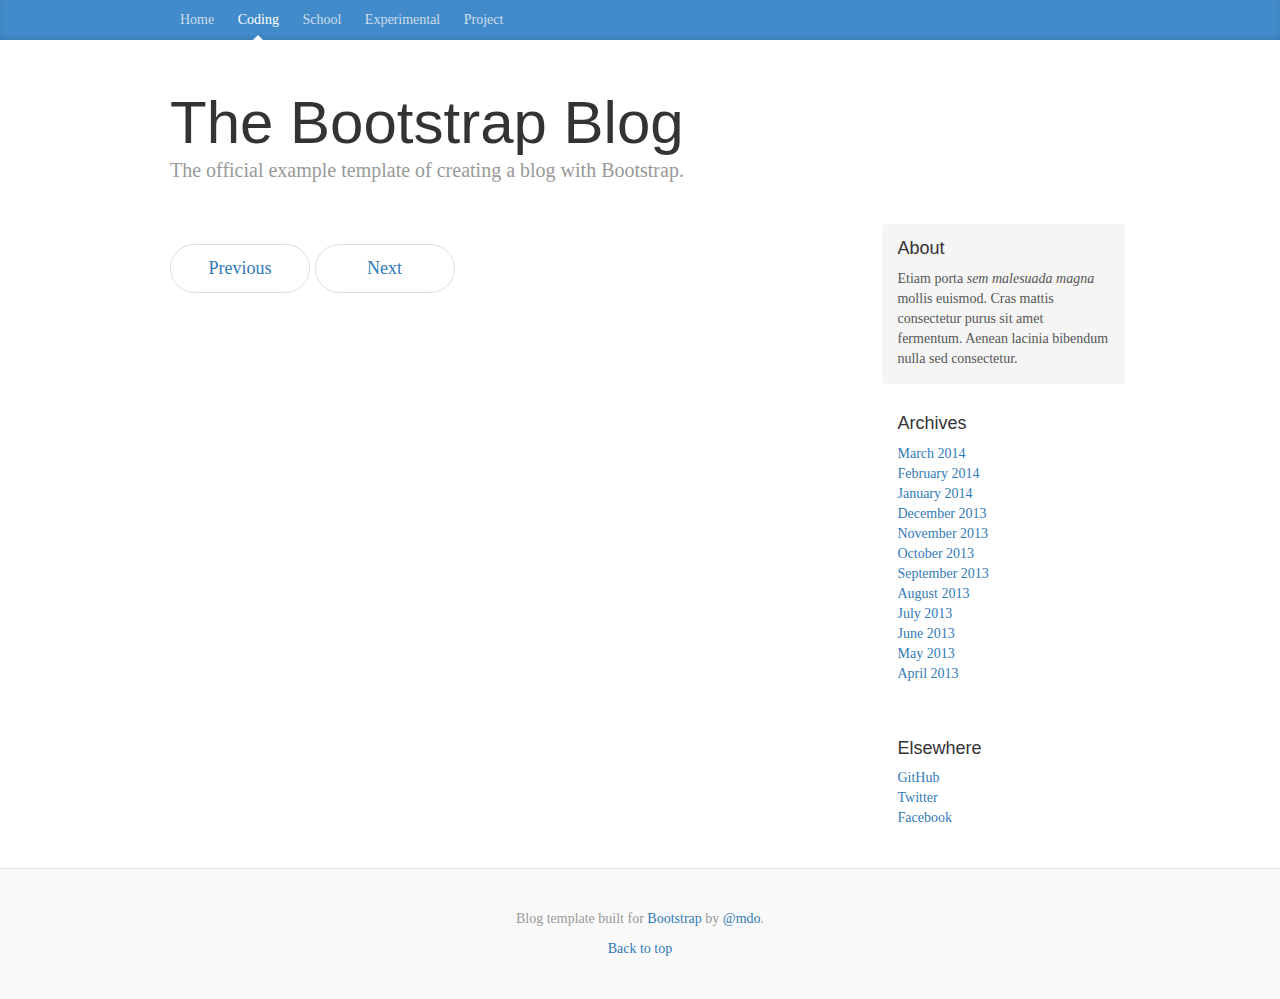
<file: xuwuji-website-server/src/main/webapp/index.html>
<!DOCTYPE html PUBLIC "-//W3C//DTD HTML 4.01 Transitional//EN" "http://www.w3.org/TR/html4/loose.dtd">
<html>

<head>
    <meta http-equiv="Content-Type" content="text/html; charset=UTF-8">
    <title>Data Missing Report</title>
    <link href="./resources/css/bootstrap.min.css" rel="stylesheet" type="text/css" />
    <link href="./resources/css/bootstrap-theme.min.css" rel="stylesheet" type="text/css" />
    <script src="./resources/js/jquery-1.11.3.min.js"></script>
    <script src="./resources/js/bootstrap.min.js"></script>
    <script src="./resources/js/RequestUrl.js"></script>
    <script src="./resources/js/getPageStatus.js"></script>
    <link href="./resources/css/article.css" rel="stylesheet" type="text/css" />
</head>

<body>

    <div class="blog-masthead">
      <div class="container">
        <nav class="blog-nav">
          <a class="blog-nav-item " href="#">Home</a>
          <a class="blog-nav-item active" href="#">Coding</a>
          <a class="blog-nav-item" href="#">School</a>
          <a class="blog-nav-item" href="#">Experimental</a>
          <a class="blog-nav-item" href="#">Project</a>
        </nav>
      </div>
    </div>

    <div class="container">

      <div class="blog-header">
        <h1 class="blog-title">The Bootstrap Blog</h1>
        <p class="lead blog-description">The official example template of creating a blog with Bootstrap.</p>
      </div>

      <div class="row">

        <div class="col-sm-8 blog-main" id="content_div">

       
          <nav>
            <ul class="pager">
              <li><a href="#">Previous</a></li>
              <li><a href="#">Next</a></li>
            </ul>
          </nav>

        </div><!-- /.blog-main -->

        <div class="col-sm-3 col-sm-offset-1 blog-sidebar">
          <div class="sidebar-module sidebar-module-inset">
            <h4>About</h4>
            <p>Etiam porta <em>sem malesuada magna</em> mollis euismod. Cras mattis consectetur purus sit amet fermentum. Aenean lacinia bibendum nulla sed consectetur.</p>
          </div>
          <div class="sidebar-module">
            <h4>Archives</h4>
            <ol class="list-unstyled">
              <li><a href="#">March 2014</a></li>
              <li><a href="#">February 2014</a></li>
              <li><a href="#">January 2014</a></li>
              <li><a href="#">December 2013</a></li>
              <li><a href="#">November 2013</a></li>
              <li><a href="#">October 2013</a></li>
              <li><a href="#">September 2013</a></li>
              <li><a href="#">August 2013</a></li>
              <li><a href="#">July 2013</a></li>
              <li><a href="#">June 2013</a></li>
              <li><a href="#">May 2013</a></li>
              <li><a href="#">April 2013</a></li>
            </ol>
          </div>
          <div class="sidebar-module">
            <h4>Elsewhere</h4>
            <ol class="list-unstyled">
              <li><a href="#">GitHub</a></li>
              <li><a href="#">Twitter</a></li>
              <li><a href="#">Facebook</a></li>
            </ol>
          </div>
        </div><!-- /.blog-sidebar -->

      </div><!-- /.row -->

    </div><!-- /.container -->

    <footer class="blog-footer">
      <p>Blog template built for <a href="http://getbootstrap.com">Bootstrap</a> by <a href="https://twitter.com/mdo">@mdo</a>.</p>
      <p>
        <a href="#">Back to top</a>
      </p>
    </footer>

  </body>

</html>
</file>
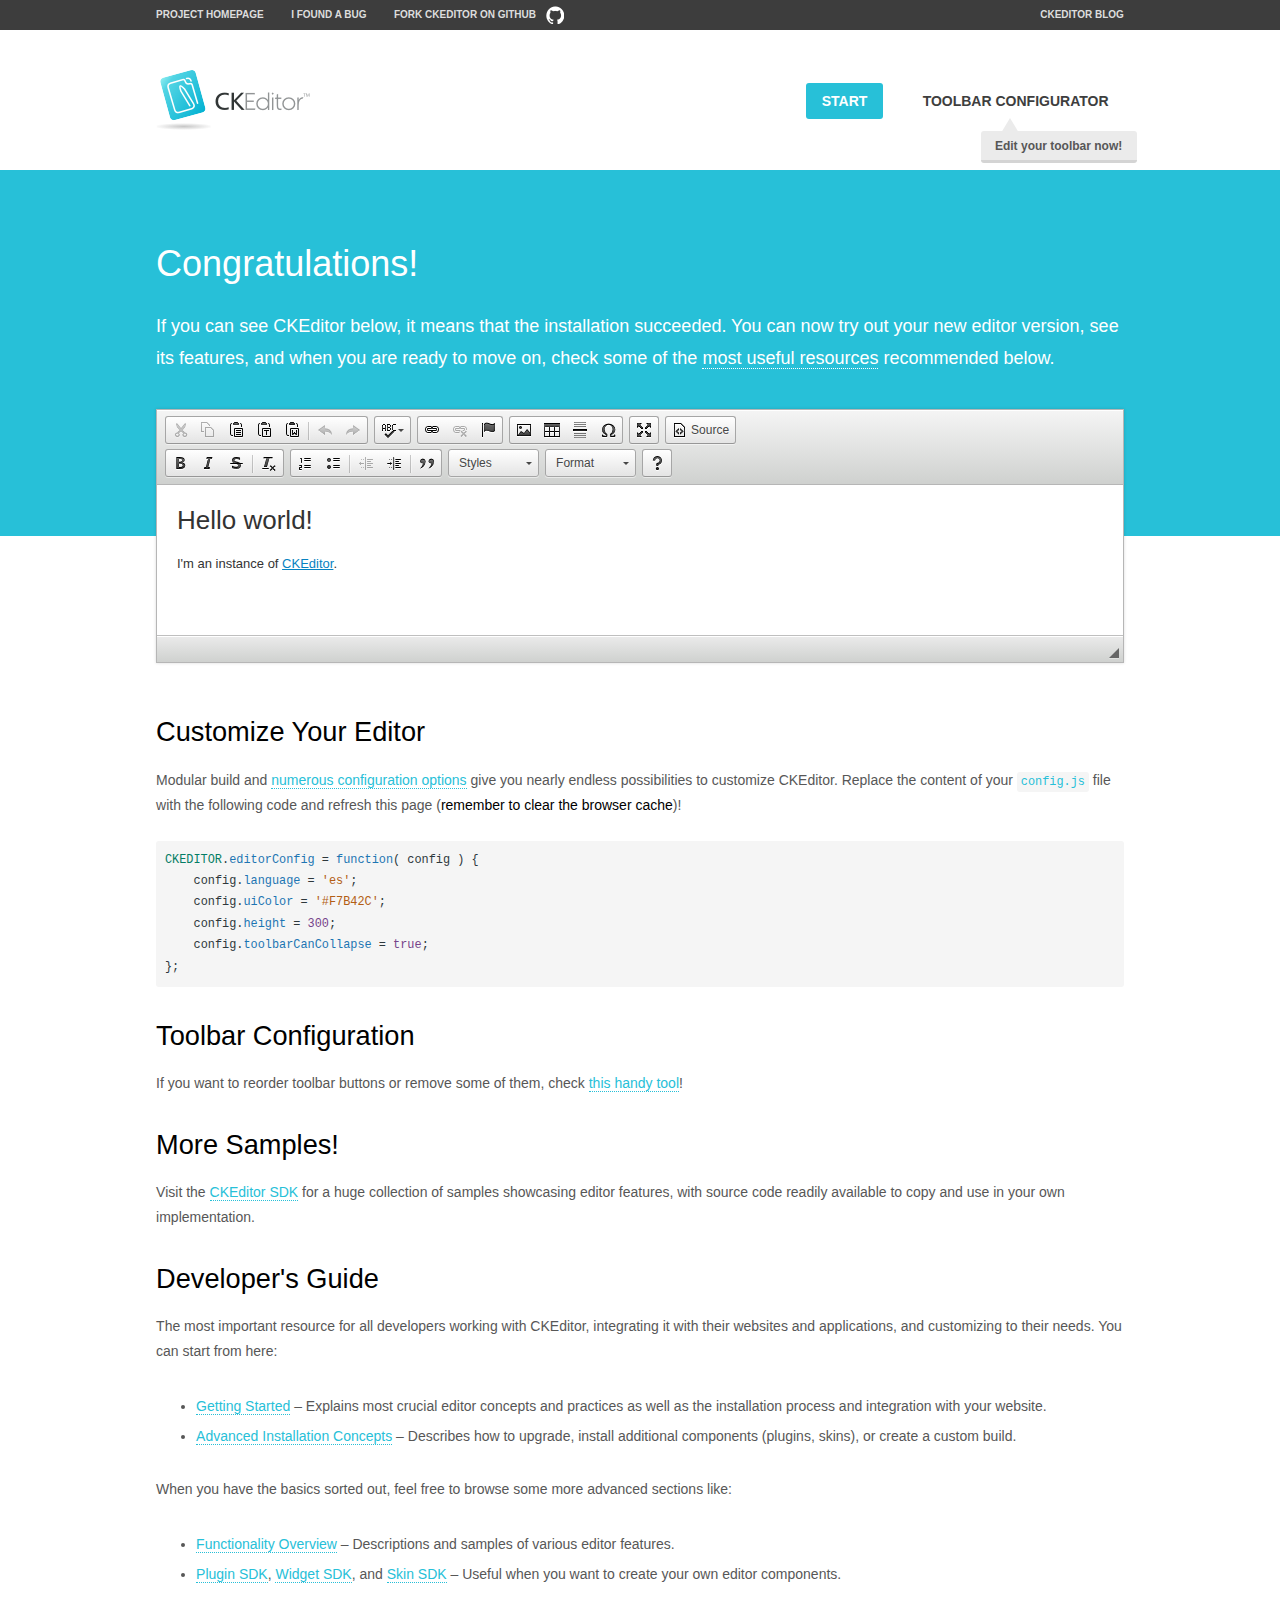
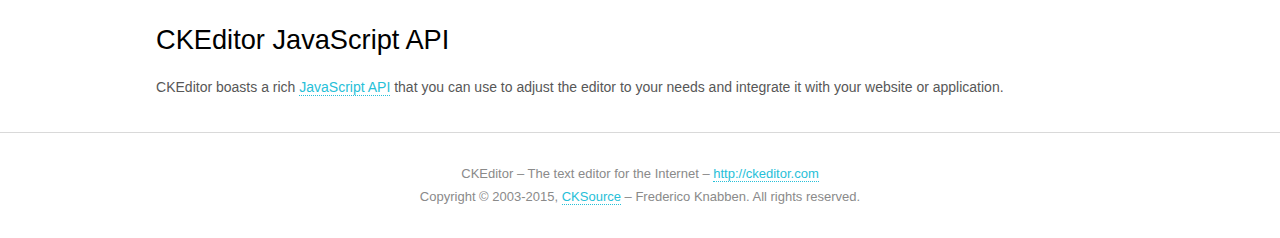
<file: xuwuji-website-server/src/main/webapp/resources/ckeditor/samples/index.html>
<!DOCTYPE html>
<!--
Copyright (c) 2003-2015, CKSource - Frederico Knabben. All rights reserved.
For licensing, see LICENSE.md or http://ckeditor.com/license
-->
<html>
<head>
	<meta charset="utf-8">
	<title>CKEditor Sample</title>
	<script src="../ckeditor.js"></script>
	<script src="js/sample.js"></script>
	<link rel="stylesheet" href="css/samples.css">
	<link rel="stylesheet" href="toolbarconfigurator/lib/codemirror/neo.css">
</head>
<body id="main">

<nav class="navigation-a">
	<div class="grid-container">
		<ul class="navigation-a-left grid-width-70">
			<li><a href="http://ckeditor.com">Project Homepage</a></li>
			<li><a href="http://dev.ckeditor.com/">I found a bug</a></li>
			<li><a href="http://github.com/ckeditor/ckeditor-dev" class="icon-pos-right icon-navigation-a-github">Fork CKEditor on GitHub</a></li>
		</ul>
		<ul class="navigation-a-right grid-width-30">
			<li><a href="http://ckeditor.com/blog-list">CKEditor Blog</a></li>
		</ul>
	</div>
</nav>

<header class="header-a">
	<div class="grid-container">
		<h1 class="header-a-logo grid-width-30">
			<a href="index.html"><img src="img/logo.png" alt="CKEditor Sample"></a>
		</h1>

		<nav class="navigation-b grid-width-70">
			<ul>
				<li><a href="index.html" class="button-a button-a-background">Start</a></li>
				<li><a href="toolbarconfigurator/index.html" class="button-a">Toolbar configurator <span class="balloon-a balloon-a-nw">Edit your toolbar now!</span></a></li>
			</ul>
		</nav>
	</div>
</header>

<main>
	<div class="adjoined-top">
		<div class="grid-container">
			<div class="content grid-width-100">
				<h1>Congratulations!</h1>
				<p>
					If you can see CKEditor below, it means that the installation succeeded.
					You can now try out your new editor version, see its features, and when you are ready to move on, check some of the <a href="#sample-customize">most useful resources</a> recommended below.
				</p>
			</div>
		</div>
	</div>
	<div class="adjoined-bottom">
		<div class="grid-container">
			<div class="grid-width-100">
				<div id="editor">
					<h1>Hello world!</h1>
					<p>I'm an instance of <a href="http://ckeditor.com">CKEditor</a>.</p>
				</div>
			</div>
		</div>
	</div>

	<div class="grid-container">
		<div class="content grid-width-100">
			<section id="sample-customize">
				<h2>Customize Your Editor</h2>
				<p>Modular build and <a href="http://docs.ckeditor.com/#!/guide/dev_configuration">numerous configuration options</a> give you nearly endless possibilities to customize CKEditor. Replace the content of your <code><a href="../config.js">config.js</a></code> file with the following code and refresh this page (<strong>remember to clear the browser cache</strong>)!</p>
		<pre class="cm-s-neo CodeMirror"><code><span style="padding-right: 0.1px;"><span class="cm-variable">CKEDITOR</span>.<span class="cm-property">editorConfig</span> <span class="cm-operator">=</span> <span class="cm-keyword">function</span>( <span class="cm-def">config</span> ) {</span>
<span style="padding-right: 0.1px;"><span class="cm-tab">	</span><span class="cm-variable-2">config</span>.<span class="cm-property">language</span> <span class="cm-operator">=</span> <span class="cm-string">'es'</span>;</span>
<span style="padding-right: 0.1px;"><span class="cm-tab">	</span><span class="cm-variable-2">config</span>.<span class="cm-property">uiColor</span> <span class="cm-operator">=</span> <span class="cm-string">'#F7B42C'</span>;</span>
<span style="padding-right: 0.1px;"><span class="cm-tab">	</span><span class="cm-variable-2">config</span>.<span class="cm-property">height</span> <span class="cm-operator">=</span> <span class="cm-number">300</span>;</span>
<span style="padding-right: 0.1px;"><span class="cm-tab">	</span><span class="cm-variable-2">config</span>.<span class="cm-property">toolbarCanCollapse</span> <span class="cm-operator">=</span> <span class="cm-atom">true</span>;</span>
<span style="padding-right: 0.1px;">};</span></code></pre>
			</section>

			<section>
				<h2>Toolbar Configuration</h2>
				<p>If you want to reorder toolbar buttons or remove some of them, check <a href="toolbarconfigurator/index.html">this handy tool</a>!</p>
			</section>

			<section>
				<h2>More Samples!</h2>
				<p>Visit the <a href="http://sdk.ckeditor.com">CKEditor SDK</a> for a huge collection of samples showcasing editor features, with source code readily available to copy and use in your own implementation.</p>
			</section>

			<section>
				<h2>Developer's Guide</h2>
				<p>The most important resource for all developers working with CKEditor, integrating it with their websites and applications, and customizing to their needs. You can start from here:</p>
				<ul>
					<li><a href="http://docs.ckeditor.com/#!/guide/dev_installation">Getting Started</a> &ndash; Explains most crucial editor concepts and practices as well as the installation process and integration with your website.</li>
					<li><a href="http://docs.ckeditor.com/#!/guide/dev_advanced_installation">Advanced Installation Concepts</a> &ndash; Describes how to upgrade, install additional components (plugins, skins), or create a custom build.</li>
				</ul>
					<p>When you have the basics sorted out, feel free to browse some more advanced sections like:</p>
				<ul>
					<li><a href="http://docs.ckeditor.com/#!/guide/dev_features">Functionality Overview</a> &ndash; Descriptions and samples of various editor features.</li>
					<li><a href="http://docs.ckeditor.com/#!/guide/plugin_sdk_intro">Plugin SDK</a>, <a href="http://docs.ckeditor.com/#!/guide/widget_sdk_intro">Widget SDK</a>, and <a href="http://docs.ckeditor.com/#!/guide/skin_sdk_intro">Skin SDK</a> &ndash; Useful when you want to create your own editor components.</li>
				</ul>
			</section>

			<section>
				<h2>CKEditor JavaScript API</h2>
				<p>CKEditor boasts a rich <a href="http://docs.ckeditor.com/#!/api">JavaScript API</a> that you can use to adjust the editor to your needs and integrate it with your website or application.</p>
			</section>
		</div>
	</div>
</main>

<footer class="footer-a grid-container">
	<div class="grid-container">
		<p class="grid-width-100">
			CKEditor &ndash; The text editor for the Internet &ndash; <a class="samples" href="http://ckeditor.com/">http://ckeditor.com</a>
		</p>
		<p class="grid-width-100" id="copy">
			Copyright &copy; 2003-2015, <a class="samples" href="http://cksource.com/">CKSource</a> &ndash; Frederico Knabben. All rights reserved.
		</p>
	</div>
</footer>
<script>
	initSample();
</script>

</body>
</html>
</file>
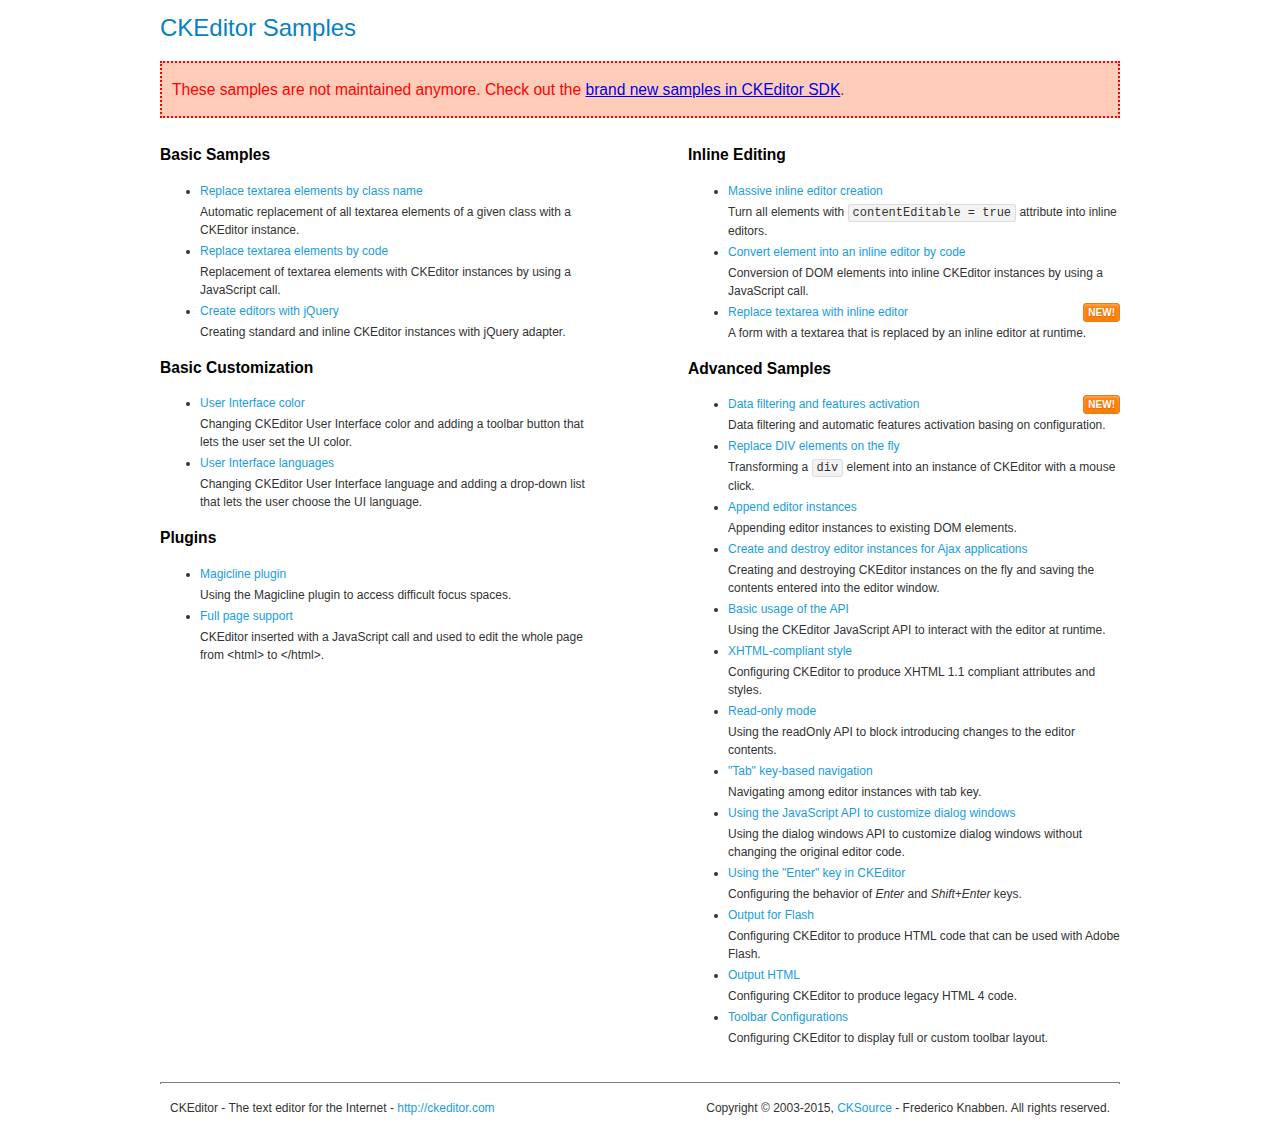
<file: xuwuji-website-server/src/main/webapp/resources/ckeditor/samples/old/index.html>
<!DOCTYPE html>
<!--
Copyright (c) 2003-2015, CKSource - Frederico Knabben. All rights reserved.
For licensing, see LICENSE.md or http://ckeditor.com/license
-->
<html>
<head>
	<meta charset="utf-8">
	<title>CKEditor Samples</title>
	<link rel="stylesheet" href="sample.css">
</head>
<body>
	<h1 class="samples">
		CKEditor Samples
	</h1>
	<div class="warning deprecated">
		These samples are not maintained anymore. Check out the <a href="http://sdk.ckeditor.com/">brand new samples in CKEditor SDK</a>.
	</div>
	<div class="twoColumns">
		<div class="twoColumnsLeft">
			<h2 class="samples">
				Basic Samples
			</h2>
			<dl class="samples">
				<dt><a class="samples" href="replacebyclass.html">Replace textarea elements by class name</a></dt>
				<dd>Automatic replacement of all textarea elements of a given class with a CKEditor instance.</dd>

				<dt><a class="samples" href="replacebycode.html">Replace textarea elements by code</a></dt>
				<dd>Replacement of textarea elements with CKEditor instances by using a JavaScript call.</dd>

				<dt><a class="samples" href="jquery.html">Create editors with jQuery</a></dt>
				<dd>Creating standard and inline CKEditor instances with jQuery adapter.</dd>
			</dl>

			<h2 class="samples">
				Basic Customization
			</h2>
			<dl class="samples">
				<dt><a class="samples" href="uicolor.html">User Interface color</a></dt>
				<dd>Changing CKEditor User Interface color and adding a toolbar button that lets the user set the UI color.</dd>

				<dt><a class="samples" href="uilanguages.html">User Interface languages</a></dt>
				<dd>Changing CKEditor User Interface language and adding a drop-down list that lets the user choose the UI language.</dd>
			</dl>


			<h2 class="samples">Plugins</h2>
<dl class="samples">
<dt><a class="samples" href="magicline/magicline.html">Magicline plugin</a></dt>
<dd>Using the Magicline plugin to access difficult focus spaces.</dd>

<dt><a class="samples" href="wysiwygarea/fullpage.html">Full page support</a></dt>
<dd>CKEditor inserted with a JavaScript call and used to edit the whole page from &lt;html&gt; to &lt;/html&gt;.</dd>
</dl>
		</div>
		<div class="twoColumnsRight">
			<h2 class="samples">
				Inline Editing
			</h2>
			<dl class="samples">
				<dt><a class="samples" href="inlineall.html">Massive inline editor creation</a></dt>
				<dd>Turn all elements with <code>contentEditable = true</code> attribute into inline editors.</dd>

				<dt><a class="samples" href="inlinebycode.html">Convert element into an inline editor by code</a></dt>
				<dd>Conversion of DOM elements into inline CKEditor instances by using a JavaScript call.</dd>

				<dt><a class="samples" href="inlinetextarea.html">Replace textarea with inline editor</a> <span class="new">New!</span></dt>
				<dd>A form with a textarea that is replaced by an inline editor at runtime.</dd>

				
			</dl>

			<h2 class="samples">
				Advanced Samples
			</h2>
			<dl class="samples">
				<dt><a class="samples" href="datafiltering.html">Data filtering and features activation</a> <span class="new">New!</span></dt>
				<dd>Data filtering and automatic features activation basing on configuration.</dd>

				<dt><a class="samples" href="divreplace.html">Replace DIV elements on the fly</a></dt>
				<dd>Transforming a <code>div</code> element into an instance of CKEditor with a mouse click.</dd>

				<dt><a class="samples" href="appendto.html">Append editor instances</a></dt>
				<dd>Appending editor instances to existing DOM elements.</dd>

				<dt><a class="samples" href="ajax.html">Create and destroy editor instances for Ajax applications</a></dt>
				<dd>Creating and destroying CKEditor instances on the fly and saving the contents entered into the editor window.</dd>

				<dt><a class="samples" href="api.html">Basic usage of the API</a></dt>
				<dd>Using the CKEditor JavaScript API to interact with the editor at runtime.</dd>

				<dt><a class="samples" href="xhtmlstyle.html">XHTML-compliant style</a></dt>
				<dd>Configuring CKEditor to produce XHTML 1.1 compliant attributes and styles.</dd>

				<dt><a class="samples" href="readonly.html">Read-only mode</a></dt>
				<dd>Using the readOnly API to block introducing changes to the editor contents.</dd>

				<dt><a class="samples" href="tabindex.html">"Tab" key-based navigation</a></dt>
				<dd>Navigating among editor instances with tab key.</dd>


				
<dt><a class="samples" href="dialog/dialog.html">Using the JavaScript API to customize dialog windows</a></dt>
<dd>Using the dialog windows API to customize dialog windows without changing the original editor code.</dd>

<dt><a class="samples" href="enterkey/enterkey.html">Using the &quot;Enter&quot; key in CKEditor</a></dt>
<dd>Configuring the behavior of <em>Enter</em> and <em>Shift+Enter</em> keys.</dd>

<dt><a class="samples" href="htmlwriter/outputforflash.html">Output for Flash</a></dt>
<dd>Configuring CKEditor to produce HTML code that can be used with Adobe Flash.</dd>

<dt><a class="samples" href="htmlwriter/outputhtml.html">Output HTML</a></dt>
<dd>Configuring CKEditor to produce legacy HTML 4 code.</dd>

<dt><a class="samples" href="toolbar/toolbar.html">Toolbar Configurations</a></dt>
<dd>Configuring CKEditor to display full or custom toolbar layout.</dd>

			</dl>
		</div>
	</div>
	<div id="footer">
		<hr>
		<p>
			CKEditor - The text editor for the Internet - <a class="samples" href="http://ckeditor.com/">http://ckeditor.com</a>
		</p>
		<p id="copy">
			Copyright &copy; 2003-2015, <a class="samples" href="http://cksource.com/">CKSource</a> - Frederico Knabben. All rights reserved.
		</p>
	</div>
</body>
</html>
</file>
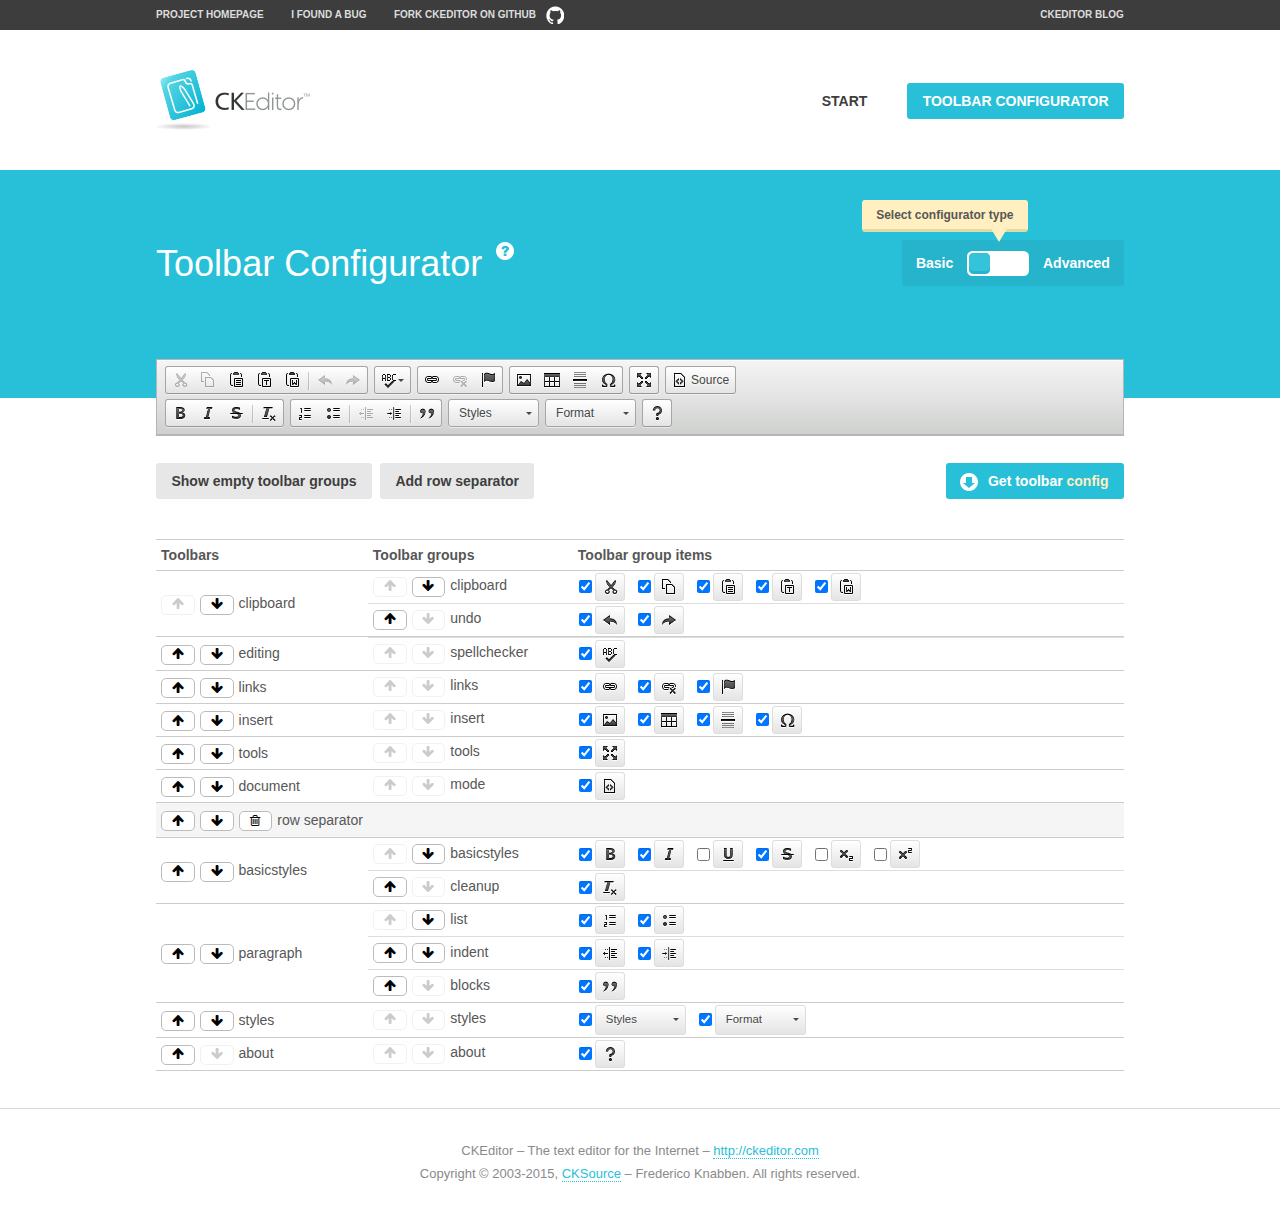
<file: xuwuji-website-server/src/main/webapp/resources/ckeditor/samples/toolbarconfigurator/index.html>
<!DOCTYPE html>
<!--
Copyright (c) 2003-2015, CKSource - Frederico Knabben. All rights reserved.
For licensing, see LICENSE.md or http://ckeditor.com/license
-->
<!--[if IE 8]><html class="ie8"><![endif]-->
<!--[if gt IE 8]><html><![endif]-->
<!--[if !IE]><!--><html><!--<![endif]-->
<head>
	<meta charset="utf-8">
	<title>Toolbar Configurator</title>
	<script src="../../ckeditor.js"></script>
	<script>
		if ( CKEDITOR.env.ie && CKEDITOR.env.version < 9 )
			CKEDITOR.tools.enableHtml5Elements( document );
	</script>
	<link rel="stylesheet" href="lib/codemirror/codemirror.css">
	<link rel="stylesheet" href="lib/codemirror/show-hint.css">
	<link rel="stylesheet" href="lib/codemirror/neo.css">
	<link rel="stylesheet" href="css/fontello.css">
	<link rel="stylesheet" href="../css/samples.css">
</head>
<body id="toolbar">

<nav class="navigation-a">
	<div class="grid-container">
		<ul class="navigation-a-left grid-width-70">
			<li><a href="http://ckeditor.com">Project Homepage</a></li>
			<li><a href="http://dev.ckeditor.com/">I found a bug</a></li>
			<li><a href="http://github.com/ckeditor/ckeditor-dev" class="icon-pos-right icon-navigation-a-github">Fork CKEditor on GitHub</a></li>
		</ul>
		<ul class="navigation-a-right grid-width-30">
			<li><a href="http://ckeditor.com/blog-list">CKEditor Blog</a></li>
		</ul>
	</div>
</nav>

<header class="header-a">
	<div class="grid-container">
		<h1 class="header-a-logo grid-width-30">
			<a href="../index.html"><img src="../img/logo.png" alt="CKEditor Logo"></a>
		</h1>
		<nav class="navigation-b grid-width-70">
			<ul>
				<li><a href="../index.html"  class="button-a">Start</a></li>
				<li><a href="index.html"  class="button-a button-a-background">Toolbar configurator</a></li>
			</ul>
		</nav>
	</div>
</header>

<main>
	<div class="adjoined-top">
		<div class="grid-container">
			<div class="content grid-width-100">
				<div class="grid-container-nested">
					<h1 class="grid-width-60">
						Toolbar Configurator
						<a href="#help-content" type="button" title="Configurator help" id="help" class="button-a button-a-background button-a-no-text icon-pos-left icon-question-mark">Help</a>
					</h1>

					<div class="grid-width-40 grid-switch-magic">
						<div class="switch">
							<span class="balloon-a balloon-a-se">Select configurator type</span>
							<input type="radio" name="radio" data-num="1" id="radio-basic" />
							<input type="radio" name="radio" data-num="2" id="radio-advanced" />
							<label data-for="1" for="radio-basic">Basic</label>
							<span class="switch-inner">
								<span class="handler"></span>
							</span>
							<label data-for="2" for="radio-advanced">Advanced</label>
						</div>
					</div>
				</div>
			</div>
		</div>
	</div>
	<div class="adjoined-bottom">
		<div class="grid-container">
			<div class="grid-width-100">
				<div class="editors-container">
					<div id="editor-basic"></div>
					<div id="editor-advanced"></div>
				</div>
			</div>
		</div>
	</div>

	<div class="grid-container configurator">
		<div class="content grid-width-100">
			<div class="configurator">
				<div>
					<div id="toolbarModifierWrapper"></div>
				</div>
			</div>
		</div>
	</div>

	<div id="help-content">
		<div class="grid-container">
			<div class="grid-width-100">
				<h2>What Am I Doing Here?</h2>

				<div class="grid-container grid-container-nested">
					<div class="basic">
						<div class="grid-width-50">
							<p>Arrange <a href="http://docs.ckeditor.com/#!/api/CKEDITOR.config-cfg-toolbarGroups">toolbar groups</a>, toggle <a href="http://docs.ckeditor.com/#!/api/CKEDITOR.config-cfg-removeButtons">button visibility</a> according to your needs and get your toolbar configuration.</p>
							<p>You can replace the content of the <a href="../../config.js"><code>config.js</code></a> file with the generated configuration. If you already set some configuration options you will need to merge both configurations.</p>
						</div>
						<div class="grid-width-50">
							<p>Read more about different ways of <a href="http://docs.ckeditor.com/#!/guide/dev_configuration">setting configuration</a> and do not forget about <strong>clearing browser cache</strong>.</p>
							<p>Arranging toolbar groups is the recommended way of configuring the toolbar, but if you need more freedom you can use the <a href="#advanced">advanced configurator</a>.</p>
						</div>
					</div>
					<div class="advanced" style="display: none;">
						<div class="grid-width-50">
							<p>With this code editor you can edit your <a href="http://docs.ckeditor.com/#!/api/CKEDITOR.config-cfg-toolbar">toolbar configuration</a> live.</p>
							<p>You can replace the content of the <a href="../../config.js"><code>config.js</code></a> file with the generated configuration. If you already set some configuration options you will need to merge both configurations.</p>
						</div>
						<div class="grid-width-50">
							<p>Read more about different ways of <a href="http://docs.ckeditor.com/#!/guide/dev_configuration">setting configuration</a> and do not forget about <strong>clearing browser cache</strong>.</p>
						</div>
					</div>
				</div>

				<p class="grid-container grid-container-nested">
					<button type="button" class="help-content-close grid-width-100 button-a button-a-background">Got it. Let's play!</button>
				</p>
			</div>
		</div>
	</div>
</main>

<footer class="footer-a grid-container">
	<p class="grid-width-100">
		CKEditor &ndash; The text editor for the Internet &ndash; <a class="samples" href="http://ckeditor.com/">http://ckeditor.com</a>
	</p>
	<p class="grid-width-100" id="copy">
		Copyright &copy; 2003-2015, <a class="samples" href="http://cksource.com/">CKSource</a> &ndash; Frederico Knabben. All rights reserved.
	</p>
</footer>

<script src="lib/codemirror/codemirror.js"></script>
<script src="lib/codemirror/javascript.js"></script>
<script src="lib/codemirror/show-hint.js"></script>

<script src="js/fulltoolbareditor.js"></script>
<script src="js/abstracttoolbarmodifier.js"></script>
<script src="js/toolbarmodifier.js"></script>
<script src="js/toolbartextmodifier.js"></script>
<script src="../js/sf.js"></script>

<script>
	( function() {
		'use strict';

		var mode = ( window.location.hash.substr( 1 ) === 'advanced' ) ? 'advanced' : 'basic',
			configuratorSection = CKEDITOR.document.findOne( 'main > .grid-container.configurator' ),
			basicInstruction = CKEDITOR.document.findOne( '#help-content .basic' ),
			advancedInstruction = CKEDITOR.document.findOne( '#help-content .advanced' ),

			// Configurator mode switcher.
			modeSwitchBasic = CKEDITOR.document.getById( 'radio-basic' ),
			modeSwitchAdvanced = CKEDITOR.document.getById( 'radio-advanced' );

		// Initial setup
		function updateSwitcher() {
			if ( mode === 'advanced' ) {
				modeSwitchAdvanced.$.checked = true;
			} else {
				modeSwitchBasic.$.checked = true;
			}
		}

		updateSwitcher();

		CKEDITOR.document.getWindow().on( 'hashchange', function( e ) {
			var hash = window.location.hash.substr( 1 );
			if ( !( hash === 'advanced' || hash === 'basic' ) ) {
				return;
			}
			mode = hash;
			onToolbarsDone( mode );
		} );

		CKEDITOR.document.getWindow().on( 'resize', function() {
			updateToolbar( ( mode === 'basic' ? toolbarModifier : toolbarTextModifier )[ 'editorInstance' ] );
		} );

		function onRefresh( modifier ) {
			modifier = modifier || this;

			if ( mode === 'basic' && modifier instanceof ToolbarConfigurator.ToolbarTextModifier ) {
				return;
			}

			// CodeMirror container becomes visible, so we need to refresh and to avoid rendering problems.
			if ( mode === 'advanced' && modifier instanceof ToolbarConfigurator.ToolbarTextModifier ) {
				modifier.codeContainer.refresh();
			}

			updateToolbar( modifier.editorInstance );
		}

		function updateToolbar( editor ) {
			var editorContainer = editor.container;

			// Not always editor is loaded.
			if ( !editorContainer ) {
				return;
			}

			var displayStyle = editorContainer.getStyle( 'display' );

			editorContainer.setStyle( 'display', 'block' );

			var newHeight = editorContainer.getSize( 'height' );

			var newMarginTop = parseInt( editorContainer.getComputedStyle( 'margin-top' ), 10 );
			newMarginTop = ( isNaN( newMarginTop ) ? 0 : Number( newMarginTop ) );

			var newMarginBottom = parseInt( editorContainer.getComputedStyle( 'margin-bottom' ), 10 );
			newMarginBottom = ( isNaN( newMarginBottom ) ? 0 : Number( newMarginBottom ) );

			var result = newHeight + newMarginTop + newMarginBottom;

			editorContainer.setStyle( 'display', displayStyle );

			editor.container.getAscendant( 'div' ).setStyle( 'height', result + 'px' );
		}

		var toolbarModifier = new ToolbarConfigurator.ToolbarModifier( 'editor-basic' );

		var done = 0;
		toolbarModifier.init( onToolbarInit );
		toolbarModifier.onRefresh = onRefresh;

		CKEDITOR.document.getById( 'toolbarModifierWrapper' ).append( toolbarModifier.mainContainer );

		var toolbarTextModifier = new ToolbarConfigurator.ToolbarTextModifier( 'editor-advanced' );
		toolbarTextModifier.init( onToolbarInit );
		toolbarTextModifier.onRefresh = onRefresh;

		function onToolbarInit() {
			if ( ++done === 2 ) {
				onToolbarsDone();

				positionSticky.watch( CKEDITOR.document.findOne( '.toolbar' ), function() {
					return mode === 'advanced';
				} );
			}
		}

		function onToolbarsDone() {
			if ( mode === 'basic' ) {
				toggleModeBasic( false );
			} else {
				toggleModeAdvanced( false );
			}

			updateSwitcher();

			setTimeout( function() {
				CKEDITOR.document.findOne( '.editors-container' ).addClass( 'active' );
				CKEDITOR.document.findOne( '#toolbarModifierWrapper' ).addClass( 'active' );
			}, 200 );
		}

		CKEDITOR.document.getById( 'toolbarModifierWrapper' ).append( toolbarTextModifier.mainContainer );

		function toogleModeSwitch( onElement, offElement, onModifier, offModifier ) {
			onElement.addClass( 'fancy-button-active' );
			offElement.removeClass( 'fancy-button-active' );

			onModifier.showUI();
			offModifier.hideUI();
		}

		function toggleModeBasic( callOnRefresh ) {
			callOnRefresh = ( callOnRefresh !== false );
			mode = 'basic';
			window.location.hash = '#basic';
			toogleModeSwitch( modeSwitchBasic, modeSwitchAdvanced, toolbarModifier, toolbarTextModifier );

			configuratorSection.removeClass( 'freed-width' );
			basicInstruction.show();
			advancedInstruction.hide();

			callOnRefresh && onRefresh( toolbarModifier );
		}

		function toggleModeAdvanced( callOnRefresh ) {
			callOnRefresh = ( callOnRefresh !== false );
			mode = 'advanced';
			window.location.hash = '#advanced';
			toogleModeSwitch( modeSwitchAdvanced, modeSwitchBasic, toolbarTextModifier, toolbarModifier );

			configuratorSection.addClass( 'freed-width' );
			advancedInstruction.show();
			basicInstruction.hide();

			callOnRefresh && onRefresh( toolbarTextModifier );
		}

		modeSwitchBasic.on( 'click', toggleModeBasic );
		modeSwitchAdvanced.on( 'click', toggleModeAdvanced );

		//
		// Position:sticky for the toolbar.
		//

		// Will make elements behave like they were styled with position:sticky.
		var positionSticky = {
			// Store object: {
			// 		element: CKEDITOR.dom.element, // Element which will float.
			// 		placeholder: CKEDITOR.dom.element, // Placeholder which is place to prevent page bounce.
			// 		isFixed: boolean // Whether element float now.
			// }
			watched: [],

			active: [],

			staticContainer: null,

			init: function() {
				var element = CKEDITOR.dom.element.createFromHtml(
					'<div class="staticContainer">' +
						'<div class="grid-container" >' +
							'<div class="grid-width-100">' +
								'<div class="inner"></div>' +
							'</div>' +
						'</div>' +
					'</div>' );

				this.staticContainer = element.findOne( '.inner' );

				CKEDITOR.document.getBody().append( element );
			},

			watch: function( element, preventFunc ) {
				this.watched.push( {
					element: element,
					placeholder: new CKEDITOR.dom.element( 'div' ),
					isFixed: false,
					preventFunc: preventFunc
				} );
			},

			checkAll: function() {
				for ( var i = 0; i < this.watched.length; i++ ) {
					this.check( this.watched[ i ] );
				}
			},

			check: function( element ) {
				var isFixed = element.isFixed;
				var shouldBeFixed = this.shouldBeFixed( element );

				// Nothing to be done.
				if ( isFixed === shouldBeFixed ) {
					return;
				}

				var placeholder = element.placeholder;

				if ( isFixed ) {
					// Unfixing.

					element.element.insertBefore( placeholder );
					placeholder.remove();

					element.element.removeStyle( 'margin' );

					this.active.splice( CKEDITOR.tools.indexOf( this.active, element ), 1 );

				} else {
					// Fixing.
					placeholder.setStyle( 'width', element.element.getSize( 'width' ) + 'px' );
					placeholder.setStyle( 'height', element.element.getSize( 'height' ) + 'px' );
					placeholder.setStyle( 'margin-bottom', element.element.getComputedStyle( 'margin-bottom' ) );
					placeholder.setStyle( 'display', element.element.getComputedStyle( 'display' ) );
					placeholder.insertAfter( element.element );

					this.staticContainer.append( element.element );

					this.active.push( element );
				}

				element.isFixed = !element.isFixed;
			},

			shouldBeFixed: function( element ) {
				if ( element.preventFunc && element.preventFunc() ) {
					return false;
				}

				// If element is already fixed we are checking it's placeholder.
				var related = ( element.isFixed ? element.placeholder : element.element ),
					clientRect = related.$.getBoundingClientRect(),
					staticHeight = this.staticContainer.getSize('height' ),
					elemHeight = element.element.getSize( 'height' );

				if ( element.isFixed ) {
					return ( clientRect.top + elemHeight < staticHeight );
				} else {
					return ( clientRect.top < staticHeight );
				}
			}
		};

		positionSticky.init();

		CKEDITOR.document.getWindow().on( 'scroll',
			new CKEDITOR.tools.eventsBuffer( 100, positionSticky.checkAll, positionSticky ).input
		);

		// Make the toolbar sticky.
		positionSticky.watch( CKEDITOR.document.findOne( '.editors-container' ) );

		// Help button and help-content.
		( function() {
			var helpButton = CKEDITOR.document.getById( 'help' ),
				helpContent = CKEDITOR.document.getById( 'help-content' );

			// Don't show help button on IE8 because it's unsupported by Pico Modal.
			if ( CKEDITOR.env.ie && CKEDITOR.env.version == 8 ) {
				helpButton.hide();
			} else {
				// Display help modal when the button is clicked.
				helpButton.on( 'click', function( evt ) {
					SF.modal( {
						// Clone modal content from DOM.
						content: helpContent.getHtml(),

						afterCreate: function( modal ) {
							// Enable modal content button to close the modal.
							new CKEDITOR.dom.element( modal.modalElem() ).findOne( '.help-content-close' ).once( 'click', modal.close );
						}
					} ).show();
				} );
			}
		} )();
	} )();
</script>
</body>
</html>
</file>
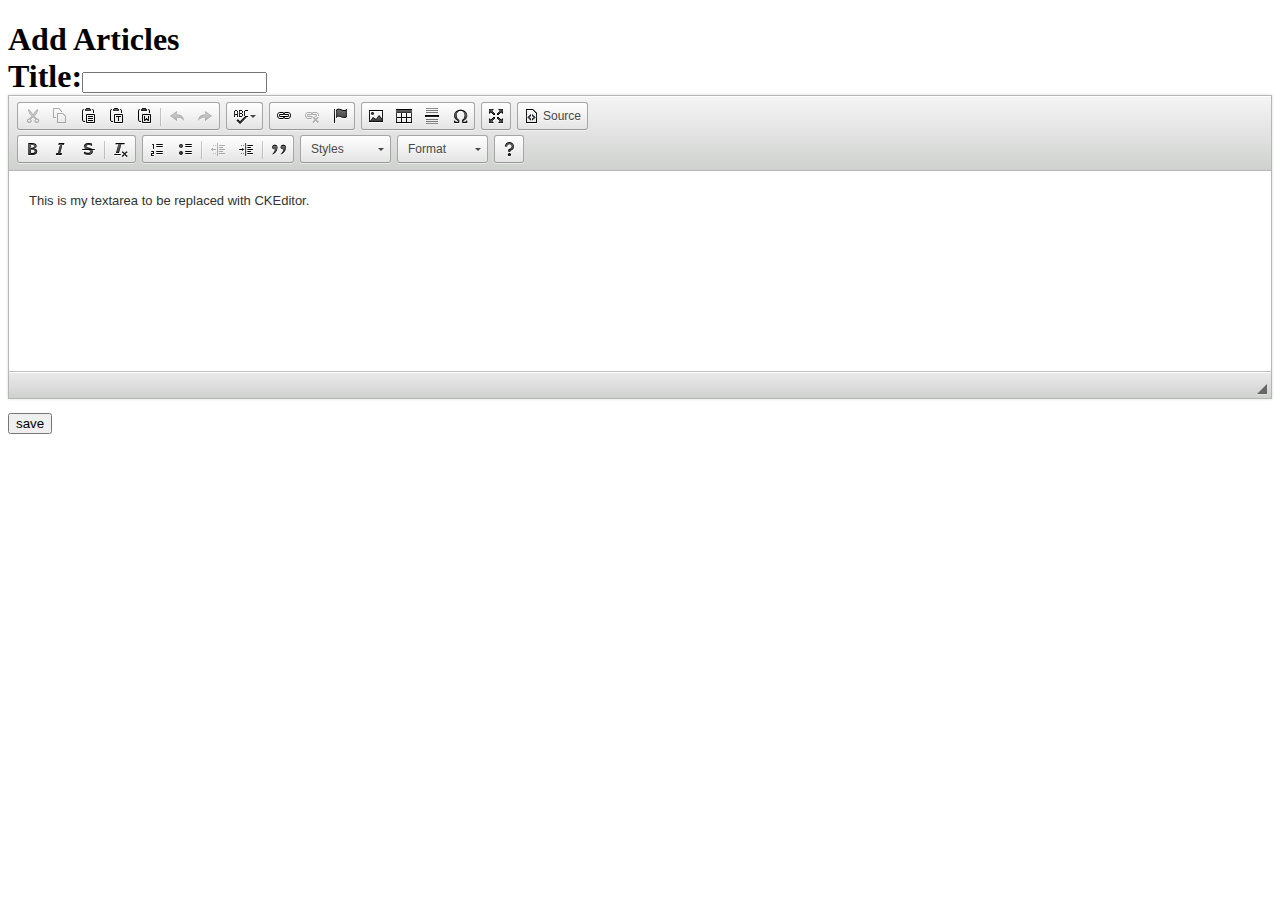
<file: xuwuji-website-server/src/main/webapp/addArticle.html>
<!DOCTYPE html>
<html>
<head>
<meta charset="UTF-8">
<title>Insert title here</title>
 <script src="./resources/js/jquery-1.11.3.min.js"></script>
<script src="./resources/ckeditor/ckeditor.js"></script>
<script src="./resources/js/RequestUrl.js"></script>
</head>
<body>

<h1>
Add Articles
</hi>
<div>

	<form>

			Title:<input type="text"  name="title" id="title" rows="10" cols="80" id='title'>
                
            </input>

		<textarea name="editor1" id="editor1" rows="10" cols="80">
                This is my textarea to be replaced with CKEditor.
            </textarea>
		<script>
			// Replace the <textarea id="editor1"> with a CKEditor
			// instance, using default configuration.
			CKEDITOR.replace('editor1');
		</script>
	</form>
	</div>
	<button type='button' onclick='getData()' class="btn btn-default">save</button>
</body>


<script>
function getData(){
	var data = CKEDITOR.instances.editor1.getData();
	$.ajax({
	url: save_url,
	type: 'POST',
	dataType: 'json',
	  contentType: "application/json; charset=utf-8",
	data: JSON.stringify({
                    "title": $('#title').val(),
                    "content":data
                }),
})
.done(function() {
	console.log("success");
})
.fail(function() {
	console.log("error");
})
.always(function() {
	console.log("complete");
});

	console.log(data);

}




	

</script>
</html>
</file>
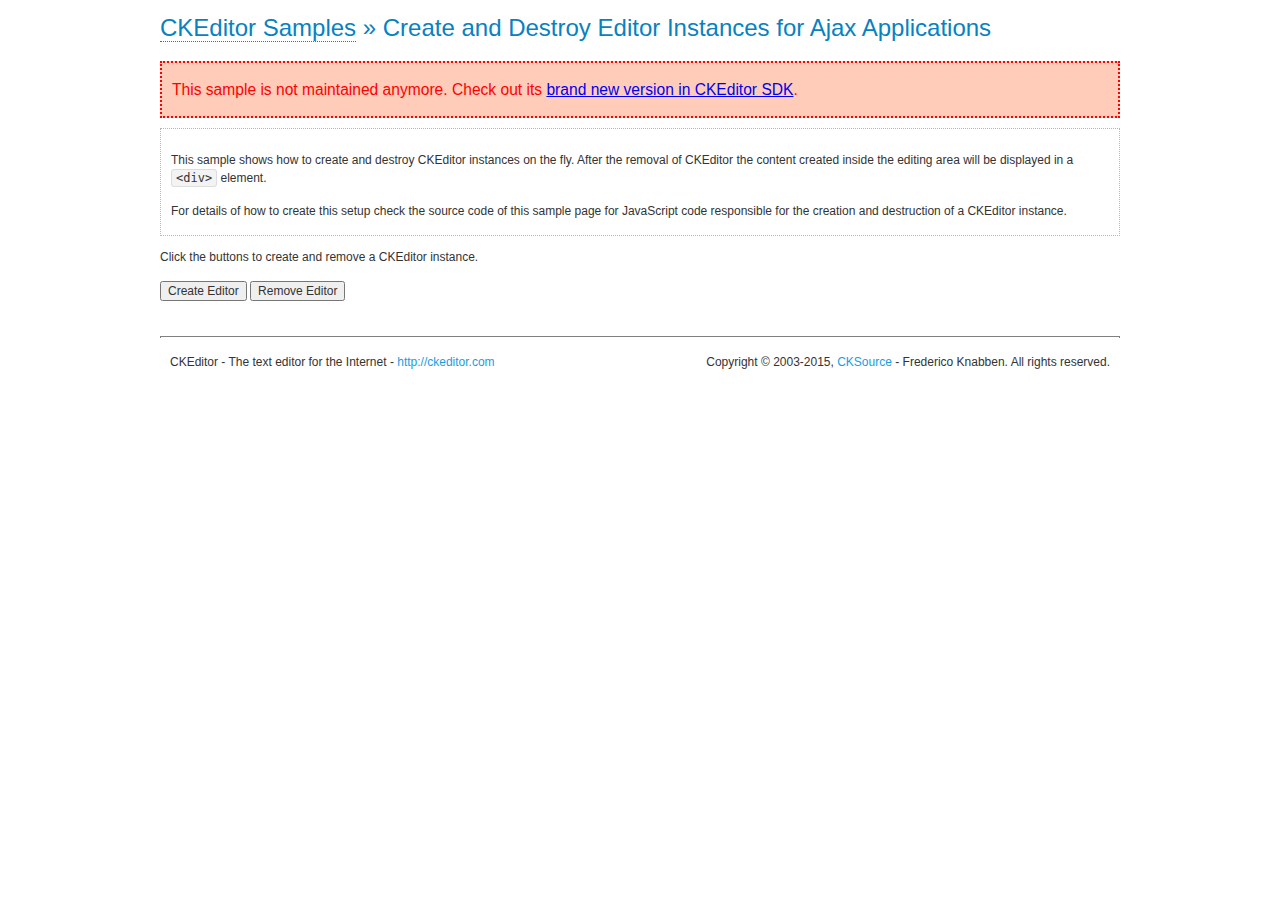
<file: xuwuji-website-server/src/main/webapp/resources/ckeditor/samples/old/ajax.html>
<!DOCTYPE html>
<!--
Copyright (c) 2003-2015, CKSource - Frederico Knabben. All rights reserved.
For licensing, see LICENSE.md or http://ckeditor.com/license
-->
<html>
<head>
	<meta charset="utf-8">
	<title>Ajax &mdash; CKEditor Sample</title>
	<script src="../../ckeditor.js"></script>
	<link rel="stylesheet" href="sample.css">
	<script>

		var editor, html = '';

		function createEditor() {
			if ( editor )
				return;

			// Create a new editor inside the <div id="editor">, setting its value to html
			var config = {};
			editor = CKEDITOR.appendTo( 'editor', config, html );
		}

		function removeEditor() {
			if ( !editor )
				return;

			// Retrieve the editor contents. In an Ajax application, this data would be
			// sent to the server or used in any other way.
			document.getElementById( 'editorcontents' ).innerHTML = html = editor.getData();
			document.getElementById( 'contents' ).style.display = '';

			// Destroy the editor.
			editor.destroy();
			editor = null;
		}

	</script>
</head>
<body>
	<h1 class="samples">
		<a href="index.html">CKEditor Samples</a> &raquo; Create and Destroy Editor Instances for Ajax Applications
	</h1>
	<div class="warning deprecated">
		This sample is not maintained anymore. Check out its <a href="http://sdk.ckeditor.com/samples/saveajax.html">brand new version in CKEditor SDK</a>.
	</div>
	<div class="description">
		<p>
			This sample shows how to create and destroy CKEditor instances on the fly. After the removal of CKEditor the content created inside the editing
			area will be displayed in a <code>&lt;div&gt;</code> element.
		</p>
		<p>
			For details of how to create this setup check the source code of this sample page
			for JavaScript code responsible for the creation and destruction of a CKEditor instance.
		</p>
	</div>
	<p>Click the buttons to create and remove a CKEditor instance.</p>
	<p>
		<input onclick="createEditor();" type="button" value="Create Editor">
		<input onclick="removeEditor();" type="button" value="Remove Editor">
	</p>
	<!-- This div will hold the editor. -->
	<div id="editor">
	</div>
	<div id="contents" style="display: none">
		<p>
			Edited Contents:
		</p>
		<!-- This div will be used to display the editor contents. -->
		<div id="editorcontents">
		</div>
	</div>
	<div id="footer">
		<hr>
		<p>
			CKEditor - The text editor for the Internet - <a class="samples" href="http://ckeditor.com/">http://ckeditor.com</a>
		</p>
		<p id="copy">
			Copyright &copy; 2003-2015, <a class="samples" href="http://cksource.com/">CKSource</a> - Frederico
			Knabben. All rights reserved.
		</p>
	</div>
</body>
</html>
</file>
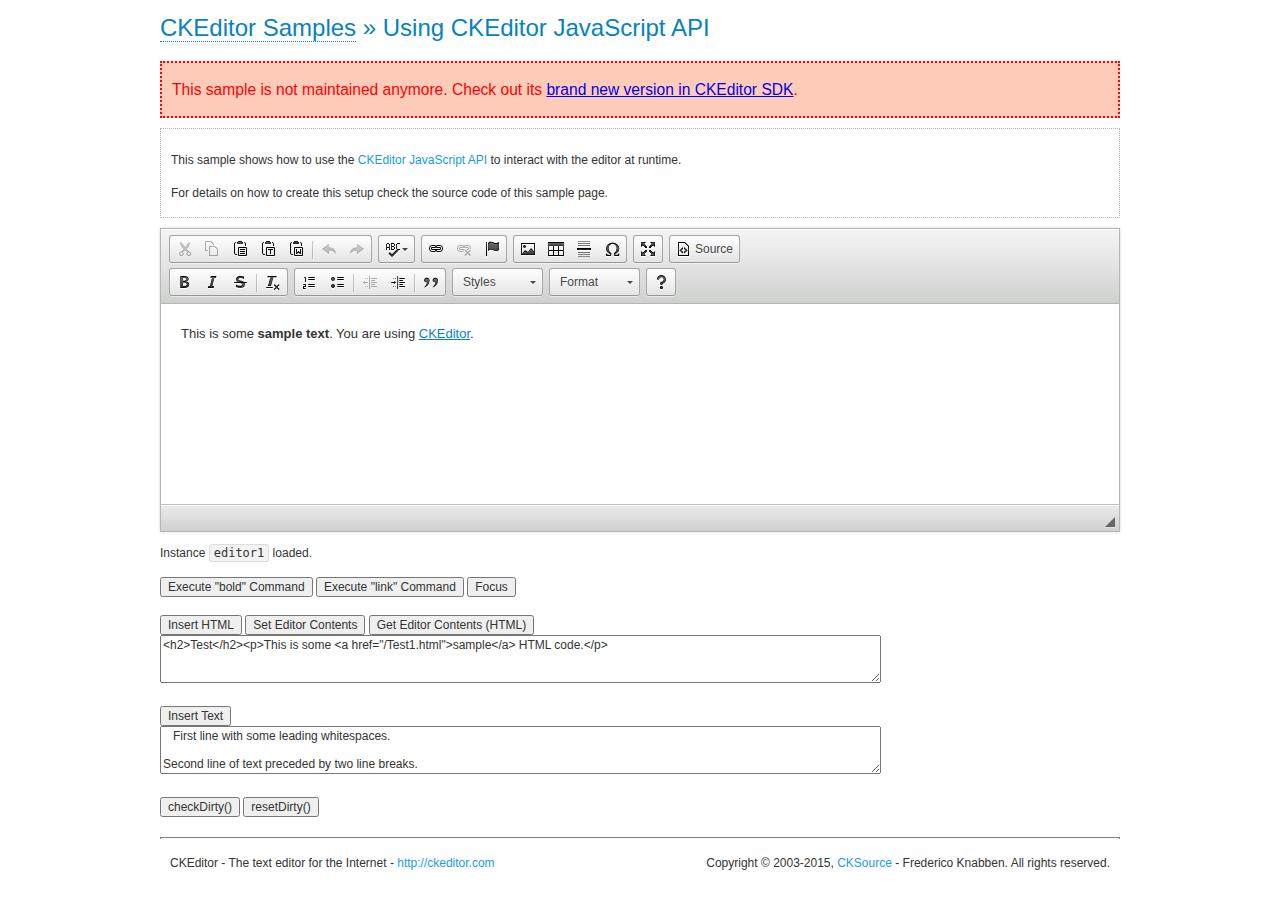
<file: xuwuji-website-server/src/main/webapp/resources/ckeditor/samples/old/api.html>
<!DOCTYPE html>
<!--
Copyright (c) 2003-2015, CKSource - Frederico Knabben. All rights reserved.
For licensing, see LICENSE.md or http://ckeditor.com/license
-->
<html>
<head>
	<meta charset="utf-8">
	<title>API Usage &mdash; CKEditor Sample</title>
	<script src="../../ckeditor.js"></script>
	<link href="sample.css" rel="stylesheet">
	<script>

// The instanceReady event is fired, when an instance of CKEditor has finished
// its initialization.
CKEDITOR.on( 'instanceReady', function( ev ) {
	// Show the editor name and description in the browser status bar.
	document.getElementById( 'eMessage' ).innerHTML = 'Instance <code>' + ev.editor.name + '<\/code> loaded.';

	// Show this sample buttons.
	document.getElementById( 'eButtons' ).style.display = 'block';
});

function InsertHTML() {
	// Get the editor instance that we want to interact with.
	var editor = CKEDITOR.instances.editor1;
	var value = document.getElementById( 'htmlArea' ).value;

	// Check the active editing mode.
	if ( editor.mode == 'wysiwyg' )
	{
		// Insert HTML code.
		// http://docs.ckeditor.com/#!/api/CKEDITOR.editor-method-insertHtml
		editor.insertHtml( value );
	}
	else
		alert( 'You must be in WYSIWYG mode!' );
}

function InsertText() {
	// Get the editor instance that we want to interact with.
	var editor = CKEDITOR.instances.editor1;
	var value = document.getElementById( 'txtArea' ).value;

	// Check the active editing mode.
	if ( editor.mode == 'wysiwyg' )
	{
		// Insert as plain text.
		// http://docs.ckeditor.com/#!/api/CKEDITOR.editor-method-insertText
		editor.insertText( value );
	}
	else
		alert( 'You must be in WYSIWYG mode!' );
}

function SetContents() {
	// Get the editor instance that we want to interact with.
	var editor = CKEDITOR.instances.editor1;
	var value = document.getElementById( 'htmlArea' ).value;

	// Set editor contents (replace current contents).
	// http://docs.ckeditor.com/#!/api/CKEDITOR.editor-method-setData
	editor.setData( value );
}

function GetContents() {
	// Get the editor instance that you want to interact with.
	var editor = CKEDITOR.instances.editor1;

	// Get editor contents
	// http://docs.ckeditor.com/#!/api/CKEDITOR.editor-method-getData
	alert( editor.getData() );
}

function ExecuteCommand( commandName ) {
	// Get the editor instance that we want to interact with.
	var editor = CKEDITOR.instances.editor1;

	// Check the active editing mode.
	if ( editor.mode == 'wysiwyg' )
	{
		// Execute the command.
		// http://docs.ckeditor.com/#!/api/CKEDITOR.editor-method-execCommand
		editor.execCommand( commandName );
	}
	else
		alert( 'You must be in WYSIWYG mode!' );
}

function CheckDirty() {
	// Get the editor instance that we want to interact with.
	var editor = CKEDITOR.instances.editor1;
	// Checks whether the current editor contents present changes when compared
	// to the contents loaded into the editor at startup
	// http://docs.ckeditor.com/#!/api/CKEDITOR.editor-method-checkDirty
	alert( editor.checkDirty() );
}

function ResetDirty() {
	// Get the editor instance that we want to interact with.
	var editor = CKEDITOR.instances.editor1;
	// Resets the "dirty state" of the editor (see CheckDirty())
	// http://docs.ckeditor.com/#!/api/CKEDITOR.editor-method-resetDirty
	editor.resetDirty();
	alert( 'The "IsDirty" status has been reset' );
}

function Focus() {
	CKEDITOR.instances.editor1.focus();
}

function onFocus() {
	document.getElementById( 'eMessage' ).innerHTML = '<b>' + this.name + ' is focused </b>';
}

function onBlur() {
	document.getElementById( 'eMessage' ).innerHTML = this.name + ' lost focus';
}

	</script>

</head>
<body>
	<h1 class="samples">
		<a href="index.html">CKEditor Samples</a> &raquo; Using CKEditor JavaScript API
	</h1>
	<div class="warning deprecated">
		This sample is not maintained anymore. Check out its <a href="http://sdk.ckeditor.com/samples/api.html">brand new version in CKEditor SDK</a>.
	</div>
	<div class="description">
	<p>
		This sample shows how to use the
		<a class="samples" href="http://docs.ckeditor.com/#!/api/CKEDITOR.editor">CKEditor JavaScript API</a>
		to interact with the editor at runtime.
	</p>
	<p>
		For details on how to create this setup check the source code of this sample page.
	</p>
	</div>

	<!-- This <div> holds alert messages to be display in the sample page. -->
	<div id="alerts">
		<noscript>
			<p>
				<strong>CKEditor requires JavaScript to run</strong>. In a browser with no JavaScript
				support, like yours, you should still see the contents (HTML data) and you should
				be able to edit it normally, without a rich editor interface.
			</p>
		</noscript>
	</div>
	<form action="../../../samples/sample_posteddata.php" method="post">
		<textarea cols="100" id="editor1" name="editor1" rows="10">&lt;p&gt;This is some &lt;strong&gt;sample text&lt;/strong&gt;. You are using &lt;a href="http://ckeditor.com/"&gt;CKEditor&lt;/a&gt;.&lt;/p&gt;</textarea>

		<script>
			// Replace the <textarea id="editor1"> with an CKEditor instance.
			CKEDITOR.replace( 'editor1', {
				on: {
					focus: onFocus,
					blur: onBlur,

					// Check for availability of corresponding plugins.
					pluginsLoaded: function( evt ) {
						var doc = CKEDITOR.document, ed = evt.editor;
						if ( !ed.getCommand( 'bold' ) )
							doc.getById( 'exec-bold' ).hide();
						if ( !ed.getCommand( 'link' ) )
							doc.getById( 'exec-link' ).hide();
					}
				}
			});
		</script>

		<p id="eMessage">
		</p>

		<div id="eButtons" style="display: none">
			<input id="exec-bold" onclick="ExecuteCommand('bold');" type="button" value="Execute &quot;bold&quot; Command">
			<input id="exec-link" onclick="ExecuteCommand('link');" type="button" value="Execute &quot;link&quot; Command">
			<input onclick="Focus();" type="button" value="Focus">
			<br><br>
			<input onclick="InsertHTML();" type="button" value="Insert HTML">
			<input onclick="SetContents();" type="button" value="Set Editor Contents">
			<input onclick="GetContents();" type="button" value="Get Editor Contents (HTML)">
			<br>
			<textarea cols="100" id="htmlArea" rows="3">&lt;h2&gt;Test&lt;/h2&gt;&lt;p&gt;This is some &lt;a href="/Test1.html"&gt;sample&lt;/a&gt; HTML code.&lt;/p&gt;</textarea>
			<br>
			<br>
			<input onclick="InsertText();" type="button" value="Insert Text">
			<br>
			<textarea cols="100" id="txtArea" rows="3">   First line with some leading whitespaces.

Second line of text preceded by two line breaks.</textarea>
			<br>
			<br>
			<input onclick="CheckDirty();" type="button" value="checkDirty()">
			<input onclick="ResetDirty();" type="button" value="resetDirty()">
		</div>
	</form>
	<div id="footer">
		<hr>
		<p>
			CKEditor - The text editor for the Internet - <a class="samples" href="http://ckeditor.com/">http://ckeditor.com</a>
		</p>
		<p id="copy">
			Copyright &copy; 2003-2015, <a class="samples" href="http://cksource.com/">CKSource</a> - Frederico
			Knabben. All rights reserved.
		</p>
	</div>
</body>
</html>
</file>
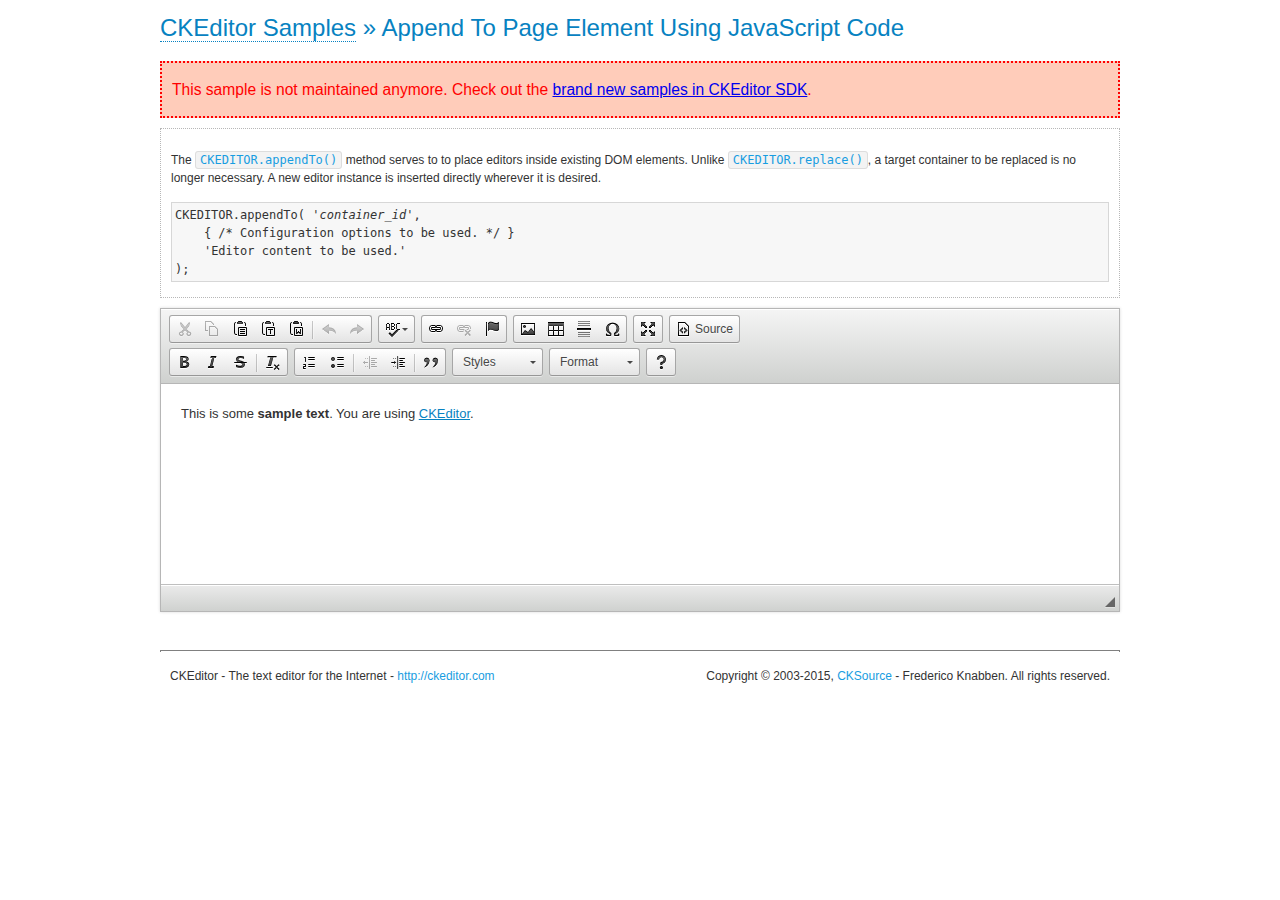
<file: xuwuji-website-server/src/main/webapp/resources/ckeditor/samples/old/appendto.html>
<!DOCTYPE html>
<!--
Copyright (c) 2003-2015, CKSource - Frederico Knabben. All rights reserved.
For licensing, see LICENSE.md or http://ckeditor.com/license
-->
<html>
<head>
	<meta charset="utf-8">
	<title>Append To Page Element Using JavaScript Code &mdash; CKEditor Sample</title>
	<script src="../../ckeditor.js"></script>
	<link rel="stylesheet" href="sample.css">
</head>
<body>
	<h1 class="samples">
		<a href="index.html">CKEditor Samples</a> &raquo; Append To Page Element Using JavaScript Code
	</h1>
	<div class="warning deprecated">
		This sample is not maintained anymore. Check out the <a href="http://sdk.ckeditor.com/">brand new samples in CKEditor SDK</a>.
	</div>
	<div id="section1">
		<div class="description">
			<p>
				The <code><a class="samples" href="http://docs.ckeditor.com/#!/api/CKEDITOR-method-appendTo">CKEDITOR.appendTo()</a></code> method serves to to place editors inside existing DOM elements. Unlike <code><a class="samples" href="http://docs.ckeditor.com/#!/api/CKEDITOR-method-replace">CKEDITOR.replace()</a></code>,
				a target container to be replaced is no longer necessary. A new editor
				instance is inserted directly wherever it is desired.
			</p>
<pre class="samples">CKEDITOR.appendTo( '<em>container_id</em>',
	{ /* Configuration options to be used. */ }
	'Editor content to be used.'
);</pre>
		</div>
		<script>

			// This call can be placed at any point after the
			// DOM element to append CKEditor to or inside the <head><script>
			// in a window.onload event handler.

			// Append a CKEditor instance using the default configuration and the
			// provided content to the <div> element of ID "section1".
			CKEDITOR.appendTo( 'section1',
				null,
				'<p>This is some <strong>sample text</strong>. You are using <a href="http://ckeditor.com/">CKEditor</a>.</p>'
			);

		</script>
	</div>
	<br>
	<div id="footer">
		<hr>
		<p>
			CKEditor - The text editor for the Internet - <a class="samples" href="http://ckeditor.com/">http://ckeditor.com</a>
		</p>
		<p id="copy">
			Copyright &copy; 2003-2015, <a class="samples" href="http://cksource.com/">CKSource</a> - Frederico
			Knabben. All rights reserved.
		</p>
	</div>
</body>
</html>
</file>
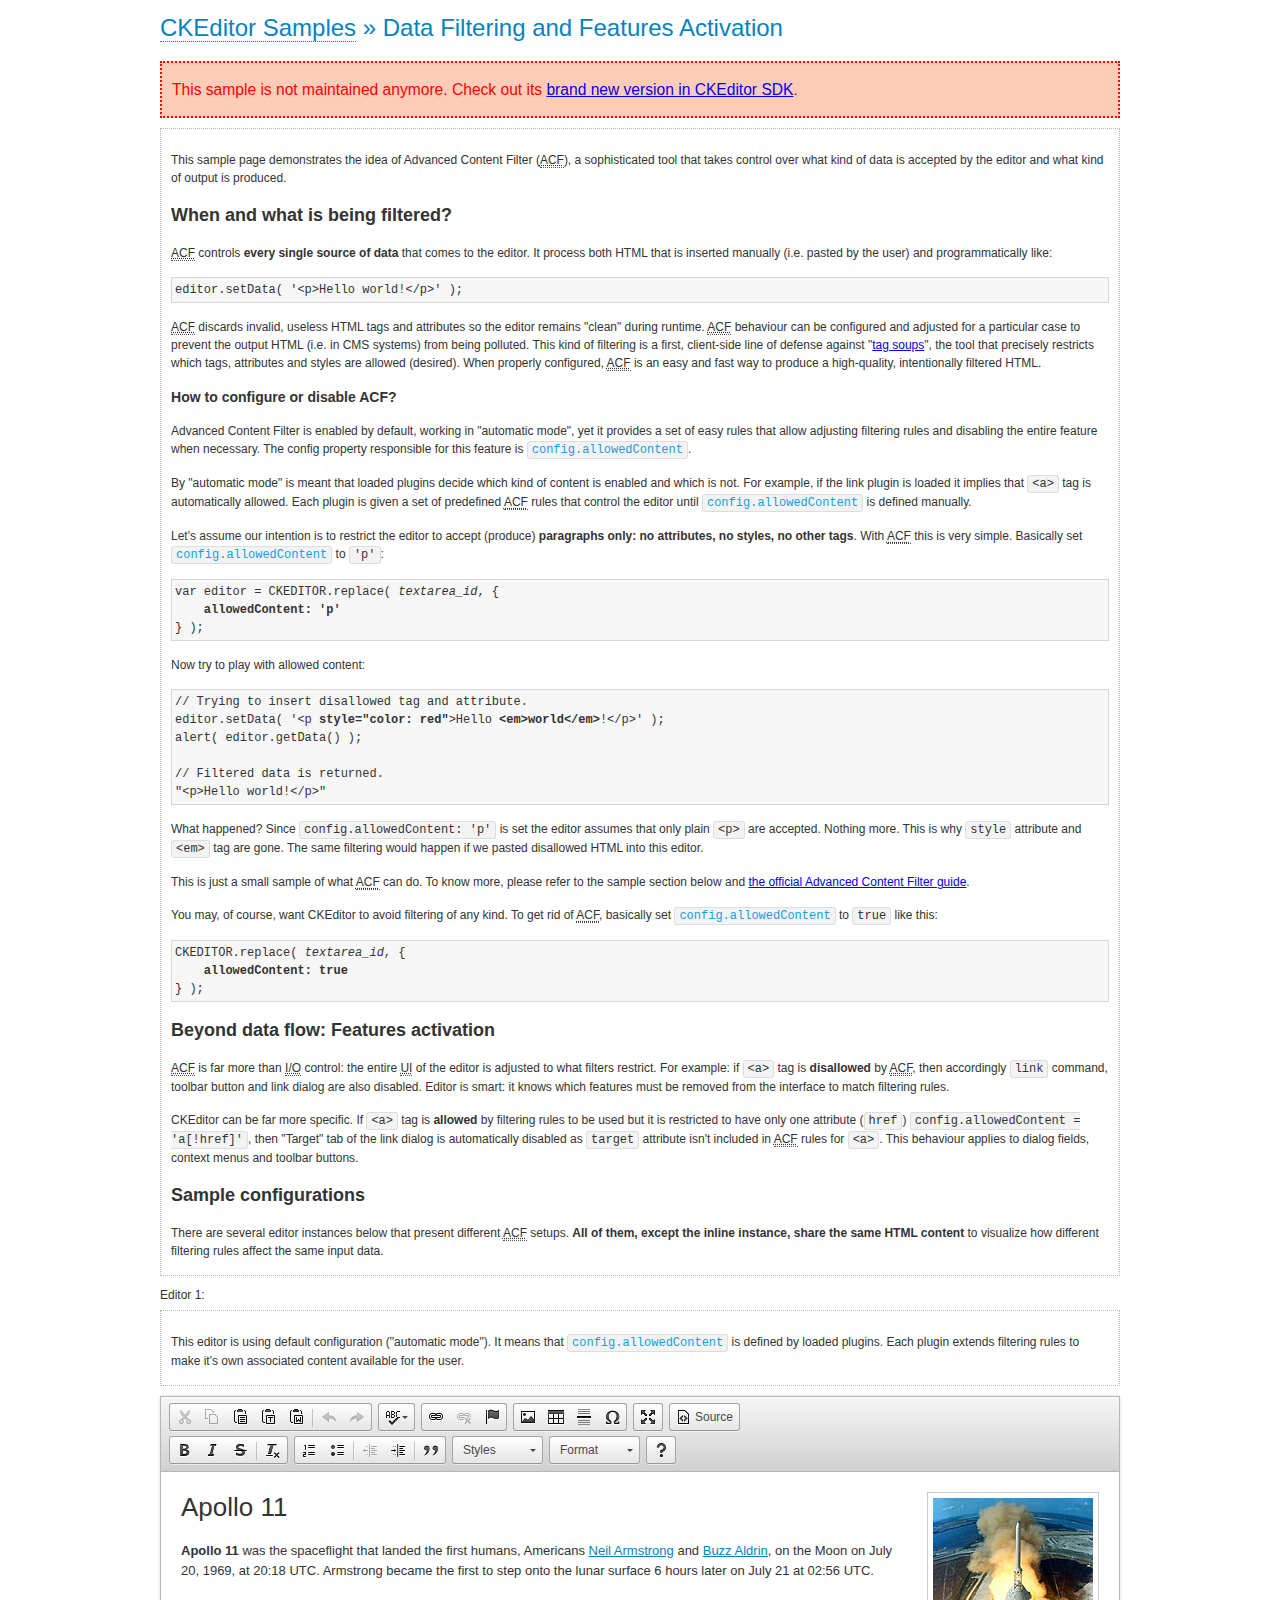
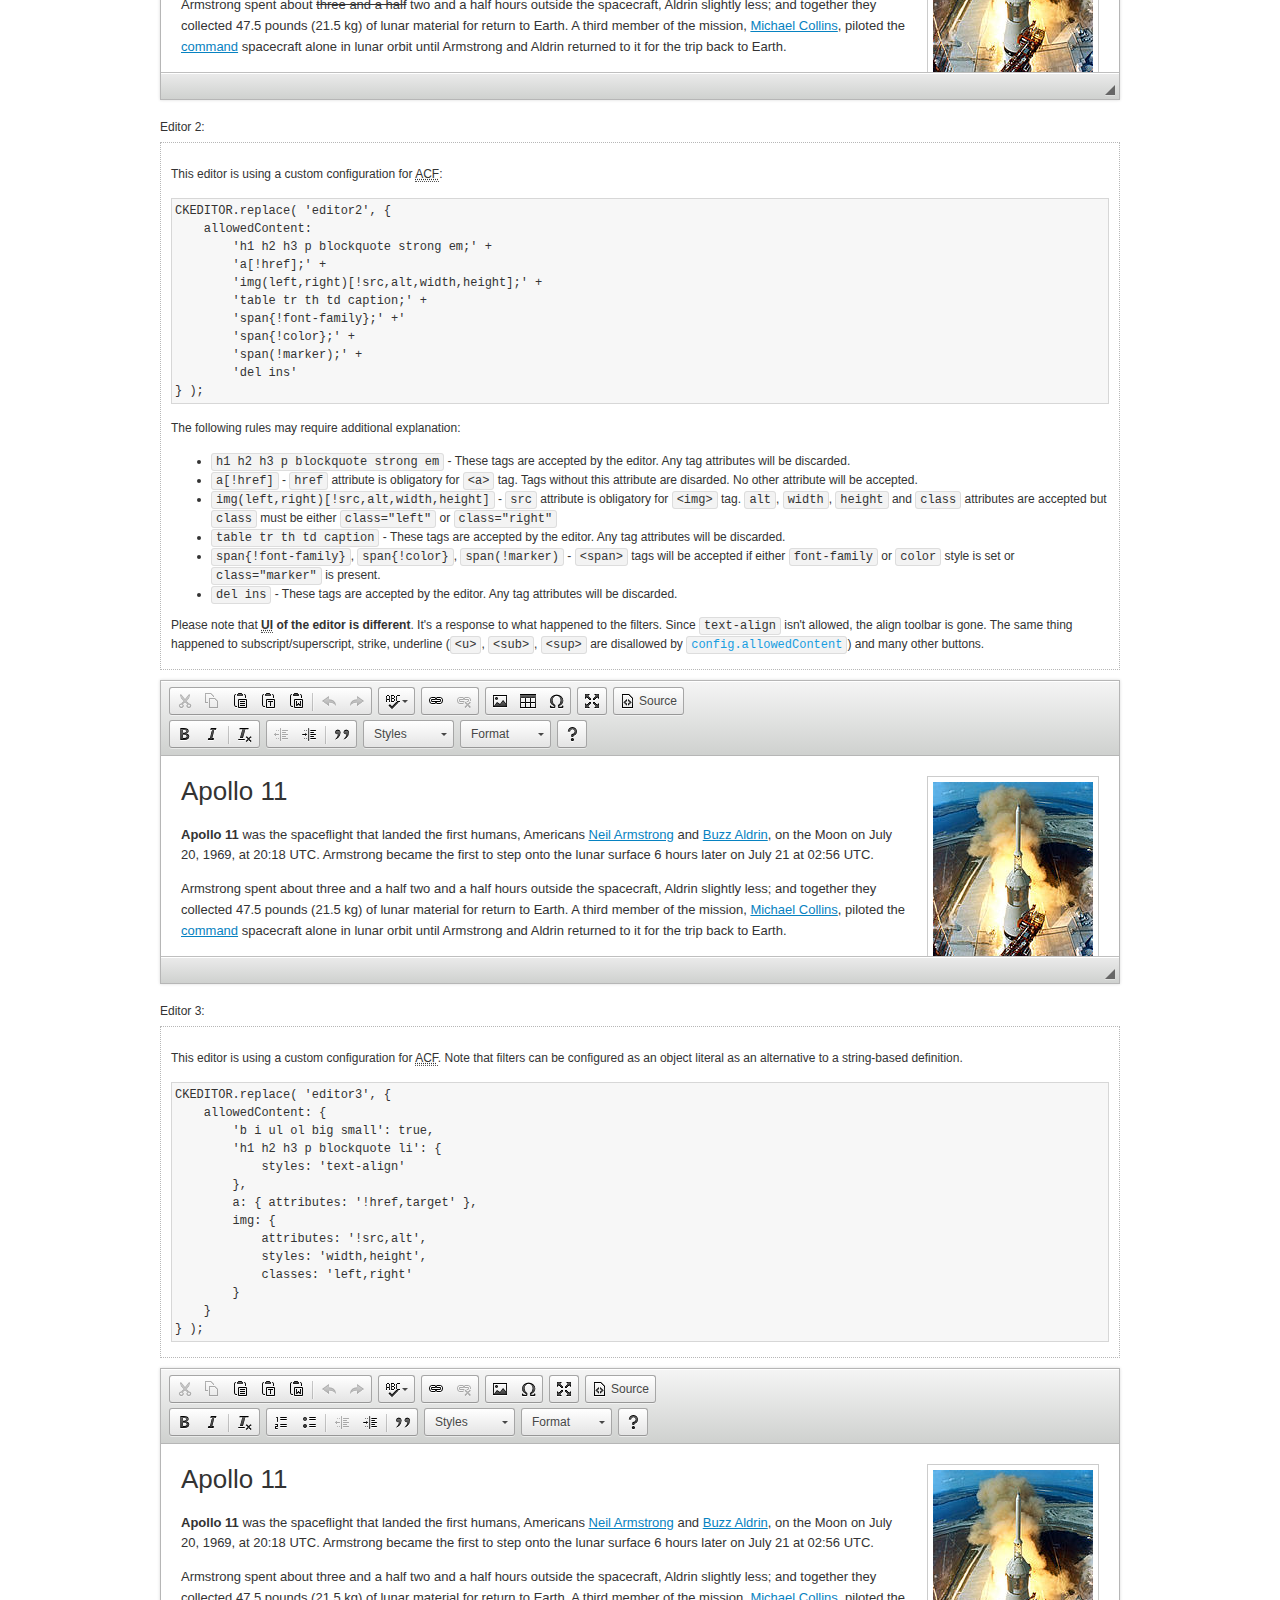
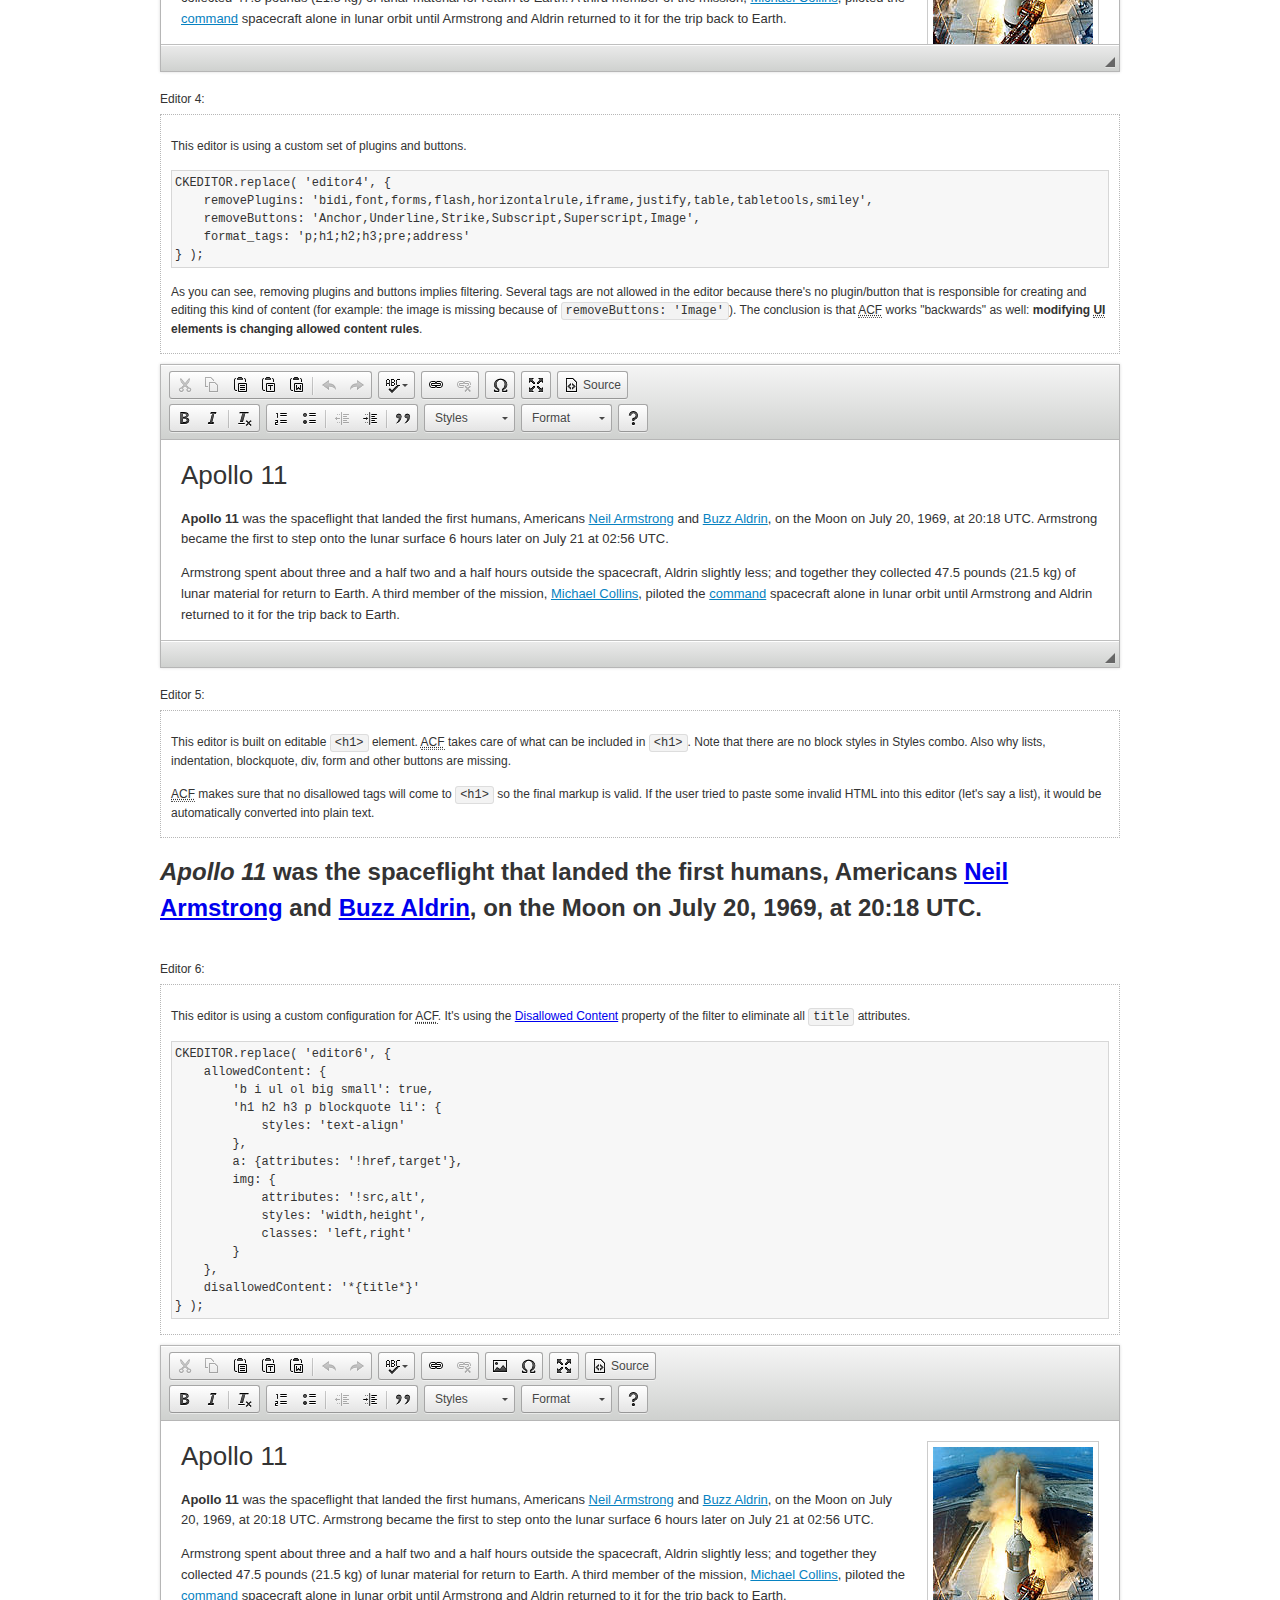
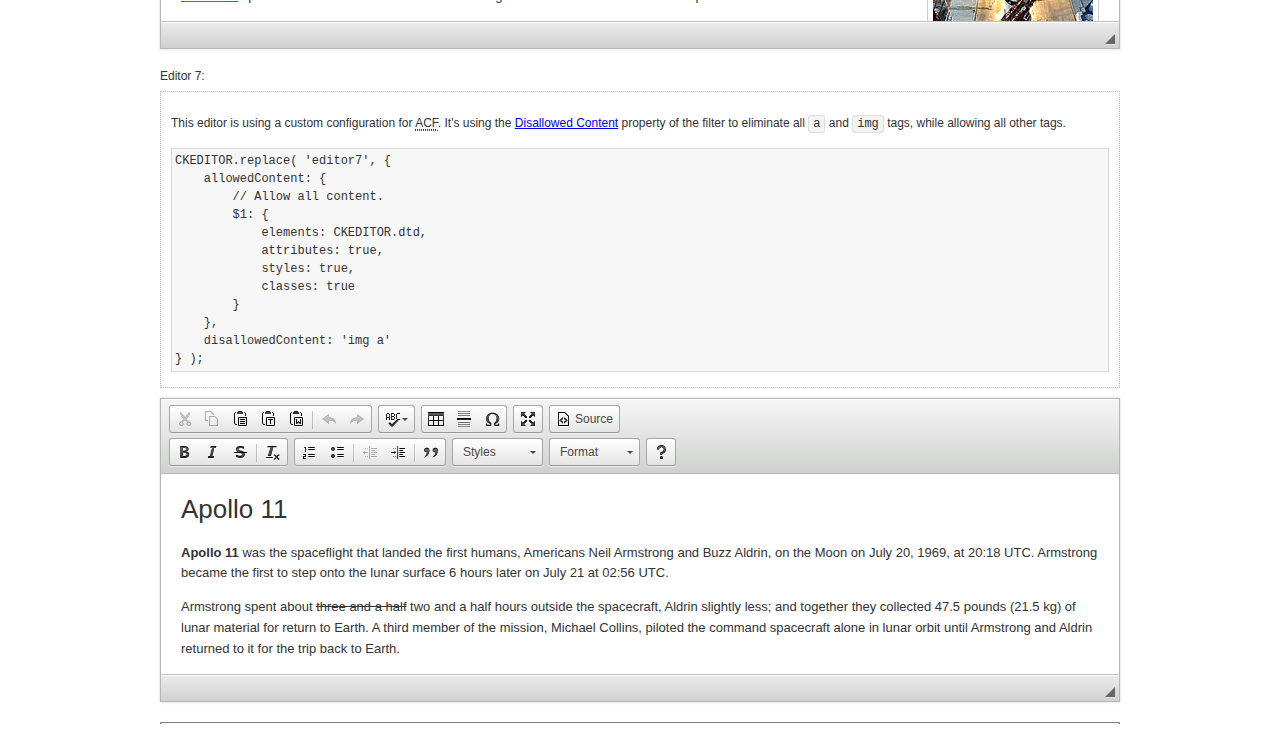
<file: xuwuji-website-server/src/main/webapp/resources/ckeditor/samples/old/datafiltering.html>
<!DOCTYPE html>
<!--
Copyright (c) 2003-2015, CKSource - Frederico Knabben. All rights reserved.
For licensing, see LICENSE.md or http://ckeditor.com/license
-->
<html>
<head>
	<meta charset="utf-8">
	<title>Data Filtering &mdash; CKEditor Sample</title>
	<script src="../../ckeditor.js"></script>
	<link rel="stylesheet" href="sample.css">
	<script>
		// Remove advanced tabs for all editors.
		CKEDITOR.config.removeDialogTabs = 'image:advanced;link:advanced;flash:advanced;creatediv:advanced;editdiv:advanced';
	</script>
</head>
<body>
	<h1 class="samples">
		<a href="index.html">CKEditor Samples</a> &raquo; Data Filtering and Features Activation
	</h1>
	<div class="warning deprecated">
		This sample is not maintained anymore. Check out its <a href="http://sdk.ckeditor.com/samples/acf.html">brand new version in CKEditor SDK</a>.
	</div>
	<div class="description">
		<p>
			This sample page demonstrates the idea of Advanced Content Filter
			(<abbr title="Advanced Content Filter">ACF</abbr>), a sophisticated
			tool that takes control over what kind of data is accepted by the editor and what
			kind of output is produced.
		</p>
		<h2>When and what is being filtered?</h2>
		<p>
			<abbr title="Advanced Content Filter">ACF</abbr> controls
			<strong>every single source of data</strong> that comes to the editor.
			It process both HTML that is inserted manually (i.e. pasted by the user)
			and programmatically like:
		</p>
<pre class="samples">
editor.setData( '&lt;p&gt;Hello world!&lt;/p&gt;' );
</pre>
		<p>
			<abbr title="Advanced Content Filter">ACF</abbr> discards invalid,
			useless HTML tags and attributes so the editor remains "clean" during
			runtime. <abbr title="Advanced Content Filter">ACF</abbr> behaviour
			can be configured and adjusted for a particular case to prevent the
			output HTML (i.e. in CMS systems) from being polluted.

			This kind of filtering is a first, client-side line of defense
			against "<a href="http://en.wikipedia.org/wiki/Tag_soup">tag soups</a>",
			the tool that precisely restricts which tags, attributes and styles
			are allowed (desired). When properly configured, <abbr title="Advanced Content Filter">ACF</abbr>
			is an easy and fast way to produce a high-quality, intentionally filtered HTML.
		</p>

		<h3>How to configure or disable ACF?</h3>
		<p>
			Advanced Content Filter is enabled by default, working in "automatic mode", yet
			it provides a set of easy rules that allow adjusting filtering rules
			and disabling the entire feature when necessary. The config property
			responsible for this feature is <code><a class="samples"
			href="http://docs.ckeditor.com/#!/api/CKEDITOR.config-cfg-allowedContent">config.allowedContent</a></code>.
		</p>
		<p>
			By "automatic mode" is meant that loaded plugins decide which kind
			of content is enabled and which is not. For example, if the link
			plugin is loaded it implies that <code>&lt;a&gt;</code> tag is
			automatically allowed. Each plugin is given a set
			of predefined <abbr title="Advanced Content Filter">ACF</abbr> rules
			that control the editor until <code><a class="samples"
			href="http://docs.ckeditor.com/#!/api/CKEDITOR.config-cfg-allowedContent">
			config.allowedContent</a></code>
			is defined manually.
		</p>
		<p>
			Let's assume our intention is to restrict the editor to accept (produce) <strong>paragraphs
			only: no attributes, no styles, no other tags</strong>.
			With <abbr title="Advanced Content Filter">ACF</abbr>
			this is very simple. Basically set <code><a class="samples"
			href="http://docs.ckeditor.com/#!/api/CKEDITOR.config-cfg-allowedContent">
			config.allowedContent</a></code> to <code>'p'</code>:
		</p>
<pre class="samples">
var editor = CKEDITOR.replace( <em>textarea_id</em>, {
	<strong>allowedContent: 'p'</strong>
} );
</pre>
		<p>
			Now try to play with allowed content:
		</p>
<pre class="samples">
// Trying to insert disallowed tag and attribute.
editor.setData( '&lt;p <strong>style="color: red"</strong>&gt;Hello <strong>&lt;em&gt;world&lt;/em&gt;</strong>!&lt;/p&gt;' );
alert( editor.getData() );

// Filtered data is returned.
"&lt;p&gt;Hello world!&lt;/p&gt;"
</pre>
		<p>
			What happened? Since <code>config.allowedContent: 'p'</code> is set the editor assumes
			that only plain <code>&lt;p&gt;</code> are accepted. Nothing more. This is why
			<code>style</code> attribute and <code>&lt;em&gt;</code> tag are gone. The same
			filtering would happen if we pasted disallowed HTML into this editor.
		</p>
		<p>
			This is just a small sample of what <abbr title="Advanced Content Filter">ACF</abbr>
			can do. To know more, please refer to the sample section below and
			<a href="http://docs.ckeditor.com/#!/guide/dev_advanced_content_filter">the official Advanced Content Filter guide</a>.
		</p>
		<p>
			You may, of course, want CKEditor to avoid filtering of any kind.
			To get rid of <abbr title="Advanced Content Filter">ACF</abbr>,
			basically set <code><a class="samples"
			href="http://docs.ckeditor.com/#!/api/CKEDITOR.config-cfg-allowedContent">
			config.allowedContent</a></code> to <code>true</code> like this:
		</p>
<pre class="samples">
CKEDITOR.replace( <em>textarea_id</em>, {
	<strong>allowedContent: true</strong>
} );
</pre>

		<h2>Beyond data flow: Features activation</h2>
		<p>
			<abbr title="Advanced Content Filter">ACF</abbr> is far more than
			<abbr title="Input/Output">I/O</abbr> control: the entire
			<abbr title="User Interface">UI</abbr> of the editor is adjusted to what
			filters restrict. For example: if <code>&lt;a&gt;</code> tag is
			<strong>disallowed</strong>
			by <abbr title="Advanced Content Filter">ACF</abbr>,
			then accordingly <code>link</code> command, toolbar button and link dialog
			are also disabled. Editor is smart: it knows which features must be
			removed from the interface to match filtering rules.
		</p>
		<p>
			CKEditor can be far more specific. If <code>&lt;a&gt;</code> tag is
			<strong>allowed</strong> by filtering rules to be used but it is restricted
			to have only one attribute (<code>href</code>)
			<code>config.allowedContent = 'a[!href]'</code>, then
			"Target" tab of the link dialog is automatically disabled as <code>target</code>
			attribute isn't included in <abbr title="Advanced Content Filter">ACF</abbr> rules
			for <code>&lt;a&gt;</code>. This behaviour applies to dialog fields, context
			menus and toolbar buttons.
		</p>

		<h2>Sample configurations</h2>
		<p>
			There are several editor instances below that present different
			<abbr title="Advanced Content Filter">ACF</abbr> setups. <strong>All of them,
			except the inline instance, share the same HTML content</strong> to visualize
			how different filtering rules affect the same input data.
		</p>
	</div>

	<div>
		<label for="editor1">
			Editor 1:
		</label>
		<div class="description">
			<p>
				This editor is using default configuration ("automatic mode"). It means that
				<code><a class="samples"
				href="http://docs.ckeditor.com/#!/api/CKEDITOR.config-cfg-allowedContent">
				config.allowedContent</a></code> is defined by loaded plugins.
				Each plugin extends filtering rules to make it's own associated content
				available for the user.
			</p>
		</div>
		<textarea cols="80" id="editor1" name="editor1" rows="10">
			&lt;h1&gt;&lt;img alt=&quot;Saturn V carrying Apollo 11&quot; class=&quot;right&quot; src=&quot;assets/sample.jpg&quot;/&gt; Apollo 11&lt;/h1&gt; &lt;p&gt;&lt;b&gt;Apollo 11&lt;/b&gt; was the spaceflight that landed the first humans, Americans &lt;a href=&quot;http://en.wikipedia.org/wiki/Neil_Armstrong&quot; title=&quot;Neil Armstrong&quot;&gt;Neil Armstrong&lt;/a&gt; and &lt;a href=&quot;http://en.wikipedia.org/wiki/Buzz_Aldrin&quot; title=&quot;Buzz Aldrin&quot;&gt;Buzz Aldrin&lt;/a&gt;, on the Moon on July 20, 1969, at 20:18 UTC. Armstrong became the first to step onto the lunar surface 6 hours later on July 21 at 02:56 UTC.&lt;/p&gt; &lt;p&gt;Armstrong spent about &lt;s&gt;three and a half&lt;/s&gt; two and a half hours outside the spacecraft, Aldrin slightly less; and together they collected 47.5 pounds (21.5&amp;nbsp;kg) of lunar material for return to Earth. A third member of the mission, &lt;a href=&quot;http://en.wikipedia.org/wiki/Michael_Collins_(astronaut)&quot; title=&quot;Michael Collins (astronaut)&quot;&gt;Michael Collins&lt;/a&gt;, piloted the &lt;a href=&quot;http://en.wikipedia.org/wiki/Apollo_Command/Service_Module&quot; title=&quot;Apollo Command/Service Module&quot;&gt;command&lt;/a&gt; spacecraft alone in lunar orbit until Armstrong and Aldrin returned to it for the trip back to Earth.&lt;/p&gt; &lt;h2&gt;Broadcasting and &lt;em&gt;quotes&lt;/em&gt; &lt;a id=&quot;quotes&quot; name=&quot;quotes&quot;&gt;&lt;/a&gt;&lt;/h2&gt; &lt;p&gt;Broadcast on live TV to a world-wide audience, Armstrong stepped onto the lunar surface and described the event as:&lt;/p&gt; &lt;blockquote&gt;&lt;p&gt;One small step for [a] man, one giant leap for mankind.&lt;/p&gt;&lt;/blockquote&gt; &lt;p&gt;Apollo 11 effectively ended the &lt;a href=&quot;http://en.wikipedia.org/wiki/Space_Race&quot; title=&quot;Space Race&quot;&gt;Space Race&lt;/a&gt; and fulfilled a national goal proposed in 1961 by the late U.S. President &lt;a href=&quot;http://en.wikipedia.org/wiki/John_F._Kennedy&quot; title=&quot;John F. Kennedy&quot;&gt;John F. Kennedy&lt;/a&gt; in a speech before the United States Congress:&lt;/p&gt; &lt;blockquote&gt;&lt;p&gt;[...] before this decade is out, of landing a man on the Moon and returning him safely to the Earth.&lt;/p&gt;&lt;/blockquote&gt; &lt;h2&gt;Technical details &lt;a id=&quot;tech-details&quot; name=&quot;tech-details&quot;&gt;&lt;/a&gt;&lt;/h2&gt; &lt;table align=&quot;right&quot; border=&quot;1&quot; bordercolor=&quot;#ccc&quot; cellpadding=&quot;5&quot; cellspacing=&quot;0&quot; style=&quot;border-collapse:collapse;margin:10px 0 10px 15px;&quot;&gt; &lt;caption&gt;&lt;strong&gt;Mission crew&lt;/strong&gt;&lt;/caption&gt; &lt;thead&gt; &lt;tr&gt; &lt;th scope=&quot;col&quot;&gt;Position&lt;/th&gt; &lt;th scope=&quot;col&quot;&gt;Astronaut&lt;/th&gt; &lt;/tr&gt; &lt;/thead&gt; &lt;tbody&gt; &lt;tr&gt; &lt;td&gt;Commander&lt;/td&gt; &lt;td&gt;Neil A. Armstrong&lt;/td&gt; &lt;/tr&gt; &lt;tr&gt; &lt;td&gt;Command Module Pilot&lt;/td&gt; &lt;td&gt;Michael Collins&lt;/td&gt; &lt;/tr&gt; &lt;tr&gt; &lt;td&gt;Lunar Module Pilot&lt;/td&gt; &lt;td&gt;Edwin &amp;quot;Buzz&amp;quot; E. Aldrin, Jr.&lt;/td&gt; &lt;/tr&gt; &lt;/tbody&gt; &lt;/table&gt; &lt;p&gt;Launched by a &lt;strong&gt;Saturn V&lt;/strong&gt; rocket from &lt;a href=&quot;http://en.wikipedia.org/wiki/Kennedy_Space_Center&quot; title=&quot;Kennedy Space Center&quot;&gt;Kennedy Space Center&lt;/a&gt; in Merritt Island, Florida on July 16, Apollo 11 was the fifth manned mission of &lt;a href=&quot;http://en.wikipedia.org/wiki/NASA&quot; title=&quot;NASA&quot;&gt;NASA&lt;/a&gt;&amp;#39;s Apollo program. The Apollo spacecraft had three parts:&lt;/p&gt; &lt;ol&gt; &lt;li&gt;&lt;strong&gt;Command Module&lt;/strong&gt; with a cabin for the three astronauts which was the only part which landed back on Earth&lt;/li&gt; &lt;li&gt;&lt;strong&gt;Service Module&lt;/strong&gt; which supported the Command Module with propulsion, electrical power, oxygen and water&lt;/li&gt; &lt;li&gt;&lt;strong&gt;Lunar Module&lt;/strong&gt; for landing on the Moon.&lt;/li&gt; &lt;/ol&gt; &lt;p&gt;After being sent to the Moon by the Saturn V&amp;#39;s upper stage, the astronauts separated the spacecraft from it and travelled for three days until they entered into lunar orbit. Armstrong and Aldrin then moved into the Lunar Module and landed in the &lt;a href=&quot;http://en.wikipedia.org/wiki/Mare_Tranquillitatis&quot; title=&quot;Mare Tranquillitatis&quot;&gt;Sea of Tranquility&lt;/a&gt;. They stayed a total of about 21 and a half hours on the lunar surface. After lifting off in the upper part of the Lunar Module and rejoining Collins in the Command Module, they returned to Earth and landed in the &lt;a href=&quot;http://en.wikipedia.org/wiki/Pacific_Ocean&quot; title=&quot;Pacific Ocean&quot;&gt;Pacific Ocean&lt;/a&gt; on July 24.&lt;/p&gt; &lt;hr/&gt; &lt;p style=&quot;text-align: right;&quot;&gt;&lt;small&gt;Source: &lt;a href=&quot;http://en.wikipedia.org/wiki/Apollo_11&quot;&gt;Wikipedia.org&lt;/a&gt;&lt;/small&gt;&lt;/p&gt;
		</textarea>

		<script>

			CKEDITOR.replace( 'editor1' );

		</script>
	</div>

	<br>

	<div>
		<label for="editor2">
			Editor 2:
		</label>
		<div class="description">
			<p>
				This editor is using a custom configuration for
				<abbr title="Advanced Content Filter">ACF</abbr>:
			</p>
<pre class="samples">
CKEDITOR.replace( 'editor2', {
	allowedContent:
		'h1 h2 h3 p blockquote strong em;' +
		'a[!href];' +
		'img(left,right)[!src,alt,width,height];' +
		'table tr th td caption;' +
		'span{!font-family};' +'
		'span{!color};' +
		'span(!marker);' +
		'del ins'
} );
</pre>
			<p>
				The following rules may require additional explanation:
			</p>
			<ul>
				<li>
					<code>h1 h2 h3 p blockquote strong em</code> - These tags
					are accepted by the editor. Any tag attributes will be discarded.
				</li>
				<li>
					<code>a[!href]</code> - <code>href</code> attribute is obligatory
					for <code>&lt;a&gt;</code> tag. Tags without this attribute
					are disarded. No other attribute will be accepted.
				</li>
				<li>
					<code>img(left,right)[!src,alt,width,height]</code> - <code>src</code>
					attribute is obligatory for <code>&lt;img&gt;</code> tag.
					<code>alt</code>, <code>width</code>, <code>height</code>
					and <code>class</code> attributes are accepted but
					<code>class</code> must be either <code>class="left"</code>
					or <code>class="right"</code>
				</li>
				<li>
					<code>table tr th td caption</code> - These tags
					are accepted by the editor. Any tag attributes will be discarded.
				</li>
				<li>
					<code>span{!font-family}</code>, <code>span{!color}</code>,
					<code>span(!marker)</code> - <code>&lt;span&gt;</code> tags
					will be accepted if either <code>font-family</code> or
					<code>color</code> style is set or <code>class="marker"</code>
					is present.
				</li>
				<li>
					<code>del ins</code> - These tags
					are accepted by the editor. Any tag attributes will be discarded.
				</li>
			</ul>
			<p>
				Please note that <strong><abbr title="User Interface">UI</abbr> of the
				editor is different</strong>. It's a response to what happened to the filters.
				Since <code>text-align</code> isn't allowed, the align toolbar is gone.
				The same thing happened to subscript/superscript, strike, underline
				(<code>&lt;u&gt;</code>, <code>&lt;sub&gt;</code>, <code>&lt;sup&gt;</code>
				are disallowed by <code><a class="samples"
				href="http://docs.ckeditor.com/#!/api/CKEDITOR.config-cfg-allowedContent">
				config.allowedContent</a></code>) and many other buttons.
			</p>
		</div>
		<textarea cols="80" id="editor2" name="editor2" rows="10">
			&lt;h1&gt;&lt;img alt=&quot;Saturn V carrying Apollo 11&quot; class=&quot;right&quot; src=&quot;assets/sample.jpg&quot;/&gt; Apollo 11&lt;/h1&gt; &lt;p&gt;&lt;b&gt;Apollo 11&lt;/b&gt; was the spaceflight that landed the first humans, Americans &lt;a href=&quot;http://en.wikipedia.org/wiki/Neil_Armstrong&quot; title=&quot;Neil Armstrong&quot;&gt;Neil Armstrong&lt;/a&gt; and &lt;a href=&quot;http://en.wikipedia.org/wiki/Buzz_Aldrin&quot; title=&quot;Buzz Aldrin&quot;&gt;Buzz Aldrin&lt;/a&gt;, on the Moon on July 20, 1969, at 20:18 UTC. Armstrong became the first to step onto the lunar surface 6 hours later on July 21 at 02:56 UTC.&lt;/p&gt; &lt;p&gt;Armstrong spent about &lt;s&gt;three and a half&lt;/s&gt; two and a half hours outside the spacecraft, Aldrin slightly less; and together they collected 47.5 pounds (21.5&amp;nbsp;kg) of lunar material for return to Earth. A third member of the mission, &lt;a href=&quot;http://en.wikipedia.org/wiki/Michael_Collins_(astronaut)&quot; title=&quot;Michael Collins (astronaut)&quot;&gt;Michael Collins&lt;/a&gt;, piloted the &lt;a href=&quot;http://en.wikipedia.org/wiki/Apollo_Command/Service_Module&quot; title=&quot;Apollo Command/Service Module&quot;&gt;command&lt;/a&gt; spacecraft alone in lunar orbit until Armstrong and Aldrin returned to it for the trip back to Earth.&lt;/p&gt; &lt;h2&gt;Broadcasting and &lt;em&gt;quotes&lt;/em&gt; &lt;a id=&quot;quotes&quot; name=&quot;quotes&quot;&gt;&lt;/a&gt;&lt;/h2&gt; &lt;p&gt;Broadcast on live TV to a world-wide audience, Armstrong stepped onto the lunar surface and described the event as:&lt;/p&gt; &lt;blockquote&gt;&lt;p&gt;One small step for [a] man, one giant leap for mankind.&lt;/p&gt;&lt;/blockquote&gt; &lt;p&gt;Apollo 11 effectively ended the &lt;a href=&quot;http://en.wikipedia.org/wiki/Space_Race&quot; title=&quot;Space Race&quot;&gt;Space Race&lt;/a&gt; and fulfilled a national goal proposed in 1961 by the late U.S. President &lt;a href=&quot;http://en.wikipedia.org/wiki/John_F._Kennedy&quot; title=&quot;John F. Kennedy&quot;&gt;John F. Kennedy&lt;/a&gt; in a speech before the United States Congress:&lt;/p&gt; &lt;blockquote&gt;&lt;p&gt;[...] before this decade is out, of landing a man on the Moon and returning him safely to the Earth.&lt;/p&gt;&lt;/blockquote&gt; &lt;h2&gt;Technical details &lt;a id=&quot;tech-details&quot; name=&quot;tech-details&quot;&gt;&lt;/a&gt;&lt;/h2&gt; &lt;table align=&quot;right&quot; border=&quot;1&quot; bordercolor=&quot;#ccc&quot; cellpadding=&quot;5&quot; cellspacing=&quot;0&quot; style=&quot;border-collapse:collapse;margin:10px 0 10px 15px;&quot;&gt; &lt;caption&gt;&lt;strong&gt;Mission crew&lt;/strong&gt;&lt;/caption&gt; &lt;thead&gt; &lt;tr&gt; &lt;th scope=&quot;col&quot;&gt;Position&lt;/th&gt; &lt;th scope=&quot;col&quot;&gt;Astronaut&lt;/th&gt; &lt;/tr&gt; &lt;/thead&gt; &lt;tbody&gt; &lt;tr&gt; &lt;td&gt;Commander&lt;/td&gt; &lt;td&gt;Neil A. Armstrong&lt;/td&gt; &lt;/tr&gt; &lt;tr&gt; &lt;td&gt;Command Module Pilot&lt;/td&gt; &lt;td&gt;Michael Collins&lt;/td&gt; &lt;/tr&gt; &lt;tr&gt; &lt;td&gt;Lunar Module Pilot&lt;/td&gt; &lt;td&gt;Edwin &amp;quot;Buzz&amp;quot; E. Aldrin, Jr.&lt;/td&gt; &lt;/tr&gt; &lt;/tbody&gt; &lt;/table&gt; &lt;p&gt;Launched by a &lt;strong&gt;Saturn V&lt;/strong&gt; rocket from &lt;a href=&quot;http://en.wikipedia.org/wiki/Kennedy_Space_Center&quot; title=&quot;Kennedy Space Center&quot;&gt;Kennedy Space Center&lt;/a&gt; in Merritt Island, Florida on July 16, Apollo 11 was the fifth manned mission of &lt;a href=&quot;http://en.wikipedia.org/wiki/NASA&quot; title=&quot;NASA&quot;&gt;NASA&lt;/a&gt;&amp;#39;s Apollo program. The Apollo spacecraft had three parts:&lt;/p&gt; &lt;ol&gt; &lt;li&gt;&lt;strong&gt;Command Module&lt;/strong&gt; with a cabin for the three astronauts which was the only part which landed back on Earth&lt;/li&gt; &lt;li&gt;&lt;strong&gt;Service Module&lt;/strong&gt; which supported the Command Module with propulsion, electrical power, oxygen and water&lt;/li&gt; &lt;li&gt;&lt;strong&gt;Lunar Module&lt;/strong&gt; for landing on the Moon.&lt;/li&gt; &lt;/ol&gt; &lt;p&gt;After being sent to the Moon by the Saturn V&amp;#39;s upper stage, the astronauts separated the spacecraft from it and travelled for three days until they entered into lunar orbit. Armstrong and Aldrin then moved into the Lunar Module and landed in the &lt;a href=&quot;http://en.wikipedia.org/wiki/Mare_Tranquillitatis&quot; title=&quot;Mare Tranquillitatis&quot;&gt;Sea of Tranquility&lt;/a&gt;. They stayed a total of about 21 and a half hours on the lunar surface. After lifting off in the upper part of the Lunar Module and rejoining Collins in the Command Module, they returned to Earth and landed in the &lt;a href=&quot;http://en.wikipedia.org/wiki/Pacific_Ocean&quot; title=&quot;Pacific Ocean&quot;&gt;Pacific Ocean&lt;/a&gt; on July 24.&lt;/p&gt; &lt;hr/&gt; &lt;p style=&quot;text-align: right;&quot;&gt;&lt;small&gt;Source: &lt;a href=&quot;http://en.wikipedia.org/wiki/Apollo_11&quot;&gt;Wikipedia.org&lt;/a&gt;&lt;/small&gt;&lt;/p&gt;
		</textarea>
		<script>

			CKEDITOR.replace( 'editor2', {
				allowedContent:
					'h1 h2 h3 p blockquote strong em;' +
					'a[!href];' +
					'img(left,right)[!src,alt,width,height];' +
					'table tr th td caption;' +
					'span{!font-family};' +
					'span{!color};' +
					'span(!marker);' +
					'del ins'
			} );

		</script>
	</div>

	<br>

	<div>
		<label for="editor3">
			Editor 3:
		</label>
		<div class="description">
			<p>
				This editor is using a custom configuration for
				<abbr title="Advanced Content Filter">ACF</abbr>.
				Note that filters can be configured as an object literal
				as an alternative to a string-based definition.
			</p>
<pre class="samples">
CKEDITOR.replace( 'editor3', {
	allowedContent: {
		'b i ul ol big small': true,
		'h1 h2 h3 p blockquote li': {
			styles: 'text-align'
		},
		a: { attributes: '!href,target' },
		img: {
			attributes: '!src,alt',
			styles: 'width,height',
			classes: 'left,right'
		}
	}
} );
</pre>
		</div>
		<textarea cols="80" id="editor3" name="editor3" rows="10">
			&lt;h1&gt;&lt;img alt=&quot;Saturn V carrying Apollo 11&quot; class=&quot;right&quot; src=&quot;assets/sample.jpg&quot;/&gt; Apollo 11&lt;/h1&gt; &lt;p&gt;&lt;b&gt;Apollo 11&lt;/b&gt; was the spaceflight that landed the first humans, Americans &lt;a href=&quot;http://en.wikipedia.org/wiki/Neil_Armstrong&quot; title=&quot;Neil Armstrong&quot;&gt;Neil Armstrong&lt;/a&gt; and &lt;a href=&quot;http://en.wikipedia.org/wiki/Buzz_Aldrin&quot; title=&quot;Buzz Aldrin&quot;&gt;Buzz Aldrin&lt;/a&gt;, on the Moon on July 20, 1969, at 20:18 UTC. Armstrong became the first to step onto the lunar surface 6 hours later on July 21 at 02:56 UTC.&lt;/p&gt; &lt;p&gt;Armstrong spent about &lt;s&gt;three and a half&lt;/s&gt; two and a half hours outside the spacecraft, Aldrin slightly less; and together they collected 47.5 pounds (21.5&amp;nbsp;kg) of lunar material for return to Earth. A third member of the mission, &lt;a href=&quot;http://en.wikipedia.org/wiki/Michael_Collins_(astronaut)&quot; title=&quot;Michael Collins (astronaut)&quot;&gt;Michael Collins&lt;/a&gt;, piloted the &lt;a href=&quot;http://en.wikipedia.org/wiki/Apollo_Command/Service_Module&quot; title=&quot;Apollo Command/Service Module&quot;&gt;command&lt;/a&gt; spacecraft alone in lunar orbit until Armstrong and Aldrin returned to it for the trip back to Earth.&lt;/p&gt; &lt;h2&gt;Broadcasting and &lt;em&gt;quotes&lt;/em&gt; &lt;a id=&quot;quotes&quot; name=&quot;quotes&quot;&gt;&lt;/a&gt;&lt;/h2&gt; &lt;p&gt;Broadcast on live TV to a world-wide audience, Armstrong stepped onto the lunar surface and described the event as:&lt;/p&gt; &lt;blockquote&gt;&lt;p&gt;One small step for [a] man, one giant leap for mankind.&lt;/p&gt;&lt;/blockquote&gt; &lt;p&gt;Apollo 11 effectively ended the &lt;a href=&quot;http://en.wikipedia.org/wiki/Space_Race&quot; title=&quot;Space Race&quot;&gt;Space Race&lt;/a&gt; and fulfilled a national goal proposed in 1961 by the late U.S. President &lt;a href=&quot;http://en.wikipedia.org/wiki/John_F._Kennedy&quot; title=&quot;John F. Kennedy&quot;&gt;John F. Kennedy&lt;/a&gt; in a speech before the United States Congress:&lt;/p&gt; &lt;blockquote&gt;&lt;p&gt;[...] before this decade is out, of landing a man on the Moon and returning him safely to the Earth.&lt;/p&gt;&lt;/blockquote&gt; &lt;h2&gt;Technical details &lt;a id=&quot;tech-details&quot; name=&quot;tech-details&quot;&gt;&lt;/a&gt;&lt;/h2&gt; &lt;table align=&quot;right&quot; border=&quot;1&quot; bordercolor=&quot;#ccc&quot; cellpadding=&quot;5&quot; cellspacing=&quot;0&quot; style=&quot;border-collapse:collapse;margin:10px 0 10px 15px;&quot;&gt; &lt;caption&gt;&lt;strong&gt;Mission crew&lt;/strong&gt;&lt;/caption&gt; &lt;thead&gt; &lt;tr&gt; &lt;th scope=&quot;col&quot;&gt;Position&lt;/th&gt; &lt;th scope=&quot;col&quot;&gt;Astronaut&lt;/th&gt; &lt;/tr&gt; &lt;/thead&gt; &lt;tbody&gt; &lt;tr&gt; &lt;td&gt;Commander&lt;/td&gt; &lt;td&gt;Neil A. Armstrong&lt;/td&gt; &lt;/tr&gt; &lt;tr&gt; &lt;td&gt;Command Module Pilot&lt;/td&gt; &lt;td&gt;Michael Collins&lt;/td&gt; &lt;/tr&gt; &lt;tr&gt; &lt;td&gt;Lunar Module Pilot&lt;/td&gt; &lt;td&gt;Edwin &amp;quot;Buzz&amp;quot; E. Aldrin, Jr.&lt;/td&gt; &lt;/tr&gt; &lt;/tbody&gt; &lt;/table&gt; &lt;p&gt;Launched by a &lt;strong&gt;Saturn V&lt;/strong&gt; rocket from &lt;a href=&quot;http://en.wikipedia.org/wiki/Kennedy_Space_Center&quot; title=&quot;Kennedy Space Center&quot;&gt;Kennedy Space Center&lt;/a&gt; in Merritt Island, Florida on July 16, Apollo 11 was the fifth manned mission of &lt;a href=&quot;http://en.wikipedia.org/wiki/NASA&quot; title=&quot;NASA&quot;&gt;NASA&lt;/a&gt;&amp;#39;s Apollo program. The Apollo spacecraft had three parts:&lt;/p&gt; &lt;ol&gt; &lt;li&gt;&lt;strong&gt;Command Module&lt;/strong&gt; with a cabin for the three astronauts which was the only part which landed back on Earth&lt;/li&gt; &lt;li&gt;&lt;strong&gt;Service Module&lt;/strong&gt; which supported the Command Module with propulsion, electrical power, oxygen and water&lt;/li&gt; &lt;li&gt;&lt;strong&gt;Lunar Module&lt;/strong&gt; for landing on the Moon.&lt;/li&gt; &lt;/ol&gt; &lt;p&gt;After being sent to the Moon by the Saturn V&amp;#39;s upper stage, the astronauts separated the spacecraft from it and travelled for three days until they entered into lunar orbit. Armstrong and Aldrin then moved into the Lunar Module and landed in the &lt;a href=&quot;http://en.wikipedia.org/wiki/Mare_Tranquillitatis&quot; title=&quot;Mare Tranquillitatis&quot;&gt;Sea of Tranquility&lt;/a&gt;. They stayed a total of about 21 and a half hours on the lunar surface. After lifting off in the upper part of the Lunar Module and rejoining Collins in the Command Module, they returned to Earth and landed in the &lt;a href=&quot;http://en.wikipedia.org/wiki/Pacific_Ocean&quot; title=&quot;Pacific Ocean&quot;&gt;Pacific Ocean&lt;/a&gt; on July 24.&lt;/p&gt; &lt;hr/&gt; &lt;p style=&quot;text-align: right;&quot;&gt;&lt;small&gt;Source: &lt;a href=&quot;http://en.wikipedia.org/wiki/Apollo_11&quot;&gt;Wikipedia.org&lt;/a&gt;&lt;/small&gt;&lt;/p&gt;
		</textarea>
		<script>

			CKEDITOR.replace( 'editor3', {
				allowedContent: {
					'b i ul ol big small': true,
					'h1 h2 h3 p blockquote li': {
						styles: 'text-align'
					},
					a: { attributes: '!href,target' },
					img: {
						attributes: '!src,alt',
						styles: 'width,height',
						classes: 'left,right'
					}
				}
			} );

		</script>
	</div>

	<br>

	<div>
		<label for="editor4">
			Editor 4:
		</label>
		<div class="description">
			<p>
				This editor is using a custom set of plugins and buttons.
			</p>
<pre class="samples">
CKEDITOR.replace( 'editor4', {
	removePlugins: 'bidi,font,forms,flash,horizontalrule,iframe,justify,table,tabletools,smiley',
	removeButtons: 'Anchor,Underline,Strike,Subscript,Superscript,Image',
	format_tags: 'p;h1;h2;h3;pre;address'
} );
</pre>
			<p>
				As you can see, removing plugins and buttons implies filtering.
				Several tags are not allowed in the editor because there's no
				plugin/button that is responsible for creating and editing this
				kind of content (for example: the image is missing because
				of <code>removeButtons: 'Image'</code>). The conclusion is that
				<abbr title="Advanced Content Filter">ACF</abbr> works "backwards"
				as well: <strong>modifying <abbr title="User Interface">UI</abbr>
				elements is changing allowed content rules</strong>.
			</p>
		</div>
		<textarea cols="80" id="editor4" name="editor4" rows="10">
			&lt;h1&gt;&lt;img alt=&quot;Saturn V carrying Apollo 11&quot; class=&quot;right&quot; src=&quot;assets/sample.jpg&quot;/&gt; Apollo 11&lt;/h1&gt; &lt;p&gt;&lt;b&gt;Apollo 11&lt;/b&gt; was the spaceflight that landed the first humans, Americans &lt;a href=&quot;http://en.wikipedia.org/wiki/Neil_Armstrong&quot; title=&quot;Neil Armstrong&quot;&gt;Neil Armstrong&lt;/a&gt; and &lt;a href=&quot;http://en.wikipedia.org/wiki/Buzz_Aldrin&quot; title=&quot;Buzz Aldrin&quot;&gt;Buzz Aldrin&lt;/a&gt;, on the Moon on July 20, 1969, at 20:18 UTC. Armstrong became the first to step onto the lunar surface 6 hours later on July 21 at 02:56 UTC.&lt;/p&gt; &lt;p&gt;Armstrong spent about &lt;s&gt;three and a half&lt;/s&gt; two and a half hours outside the spacecraft, Aldrin slightly less; and together they collected 47.5 pounds (21.5&amp;nbsp;kg) of lunar material for return to Earth. A third member of the mission, &lt;a href=&quot;http://en.wikipedia.org/wiki/Michael_Collins_(astronaut)&quot; title=&quot;Michael Collins (astronaut)&quot;&gt;Michael Collins&lt;/a&gt;, piloted the &lt;a href=&quot;http://en.wikipedia.org/wiki/Apollo_Command/Service_Module&quot; title=&quot;Apollo Command/Service Module&quot;&gt;command&lt;/a&gt; spacecraft alone in lunar orbit until Armstrong and Aldrin returned to it for the trip back to Earth.&lt;/p&gt; &lt;h2&gt;Broadcasting and &lt;em&gt;quotes&lt;/em&gt; &lt;a id=&quot;quotes&quot; name=&quot;quotes&quot;&gt;&lt;/a&gt;&lt;/h2&gt; &lt;p&gt;Broadcast on live TV to a world-wide audience, Armstrong stepped onto the lunar surface and described the event as:&lt;/p&gt; &lt;blockquote&gt;&lt;p&gt;One small step for [a] man, one giant leap for mankind.&lt;/p&gt;&lt;/blockquote&gt; &lt;p&gt;Apollo 11 effectively ended the &lt;a href=&quot;http://en.wikipedia.org/wiki/Space_Race&quot; title=&quot;Space Race&quot;&gt;Space Race&lt;/a&gt; and fulfilled a national goal proposed in 1961 by the late U.S. President &lt;a href=&quot;http://en.wikipedia.org/wiki/John_F._Kennedy&quot; title=&quot;John F. Kennedy&quot;&gt;John F. Kennedy&lt;/a&gt; in a speech before the United States Congress:&lt;/p&gt; &lt;blockquote&gt;&lt;p&gt;[...] before this decade is out, of landing a man on the Moon and returning him safely to the Earth.&lt;/p&gt;&lt;/blockquote&gt; &lt;h2&gt;Technical details &lt;a id=&quot;tech-details&quot; name=&quot;tech-details&quot;&gt;&lt;/a&gt;&lt;/h2&gt; &lt;table align=&quot;right&quot; border=&quot;1&quot; bordercolor=&quot;#ccc&quot; cellpadding=&quot;5&quot; cellspacing=&quot;0&quot; style=&quot;border-collapse:collapse;margin:10px 0 10px 15px;&quot;&gt; &lt;caption&gt;&lt;strong&gt;Mission crew&lt;/strong&gt;&lt;/caption&gt; &lt;thead&gt; &lt;tr&gt; &lt;th scope=&quot;col&quot;&gt;Position&lt;/th&gt; &lt;th scope=&quot;col&quot;&gt;Astronaut&lt;/th&gt; &lt;/tr&gt; &lt;/thead&gt; &lt;tbody&gt; &lt;tr&gt; &lt;td&gt;Commander&lt;/td&gt; &lt;td&gt;Neil A. Armstrong&lt;/td&gt; &lt;/tr&gt; &lt;tr&gt; &lt;td&gt;Command Module Pilot&lt;/td&gt; &lt;td&gt;Michael Collins&lt;/td&gt; &lt;/tr&gt; &lt;tr&gt; &lt;td&gt;Lunar Module Pilot&lt;/td&gt; &lt;td&gt;Edwin &amp;quot;Buzz&amp;quot; E. Aldrin, Jr.&lt;/td&gt; &lt;/tr&gt; &lt;/tbody&gt; &lt;/table&gt; &lt;p&gt;Launched by a &lt;strong&gt;Saturn V&lt;/strong&gt; rocket from &lt;a href=&quot;http://en.wikipedia.org/wiki/Kennedy_Space_Center&quot; title=&quot;Kennedy Space Center&quot;&gt;Kennedy Space Center&lt;/a&gt; in Merritt Island, Florida on July 16, Apollo 11 was the fifth manned mission of &lt;a href=&quot;http://en.wikipedia.org/wiki/NASA&quot; title=&quot;NASA&quot;&gt;NASA&lt;/a&gt;&amp;#39;s Apollo program. The Apollo spacecraft had three parts:&lt;/p&gt; &lt;ol&gt; &lt;li&gt;&lt;strong&gt;Command Module&lt;/strong&gt; with a cabin for the three astronauts which was the only part which landed back on Earth&lt;/li&gt; &lt;li&gt;&lt;strong&gt;Service Module&lt;/strong&gt; which supported the Command Module with propulsion, electrical power, oxygen and water&lt;/li&gt; &lt;li&gt;&lt;strong&gt;Lunar Module&lt;/strong&gt; for landing on the Moon.&lt;/li&gt; &lt;/ol&gt; &lt;p&gt;After being sent to the Moon by the Saturn V&amp;#39;s upper stage, the astronauts separated the spacecraft from it and travelled for three days until they entered into lunar orbit. Armstrong and Aldrin then moved into the Lunar Module and landed in the &lt;a href=&quot;http://en.wikipedia.org/wiki/Mare_Tranquillitatis&quot; title=&quot;Mare Tranquillitatis&quot;&gt;Sea of Tranquility&lt;/a&gt;. They stayed a total of about 21 and a half hours on the lunar surface. After lifting off in the upper part of the Lunar Module and rejoining Collins in the Command Module, they returned to Earth and landed in the &lt;a href=&quot;http://en.wikipedia.org/wiki/Pacific_Ocean&quot; title=&quot;Pacific Ocean&quot;&gt;Pacific Ocean&lt;/a&gt; on July 24.&lt;/p&gt; &lt;hr/&gt; &lt;p style=&quot;text-align: right;&quot;&gt;&lt;small&gt;Source: &lt;a href=&quot;http://en.wikipedia.org/wiki/Apollo_11&quot;&gt;Wikipedia.org&lt;/a&gt;&lt;/small&gt;&lt;/p&gt;
		</textarea>
		<script>

			CKEDITOR.replace( 'editor4', {
				removePlugins: 'bidi,div,font,forms,flash,horizontalrule,iframe,justify,table,tabletools,smiley',
				removeButtons: 'Anchor,Underline,Strike,Subscript,Superscript,Image',
				format_tags: 'p;h1;h2;h3;pre;address'
			} );

		</script>
	</div>

	<br>

	<div>
		<label for="editor5">
			Editor 5:
		</label>
		<div class="description">
			<p>
				This editor is built on editable <code>&lt;h1&gt;</code> element.
				<abbr title="Advanced Content Filter">ACF</abbr> takes care of
				what can be included in <code>&lt;h1&gt;</code>. Note that there
				are no block styles in Styles combo. Also why lists, indentation,
				blockquote, div, form and other buttons are missing.
			</p>
			<p>
				<abbr title="Advanced Content Filter">ACF</abbr> makes sure that
				no disallowed tags will come to <code>&lt;h1&gt;</code> so the final
				markup is valid. If the user tried to paste some invalid HTML
				into this editor (let's say a list), it would be automatically
				converted into plain text.
			</p>
		</div>
		<h1 id="editor5" contenteditable="true">
			<em>Apollo 11</em> was the spaceflight that landed the first humans, Americans <a href="http://en.wikipedia.org/wiki/Neil_Armstrong" title="Neil Armstrong">Neil Armstrong</a> and <a href="http://en.wikipedia.org/wiki/Buzz_Aldrin" title="Buzz Aldrin">Buzz Aldrin</a>, on the Moon on July 20, 1969, at 20:18 UTC.
		</h1>
	</div>

	<br>

	<div>
		<label for="editor3">
			Editor 6:
		</label>
		<div class="description">
			<p>
				This editor is using a custom configuration for <abbr title="Advanced Content Filter">ACF</abbr>.
				It's using the <a href="http://docs.ckeditor.com/#!/guide/dev_disallowed_content" target="_blank">
				Disallowed Content</a> property of the filter to eliminate all <code>title</code> attributes.
			</p>

<pre class="samples">
CKEDITOR.replace( 'editor6', {
	allowedContent: {
		'b i ul ol big small': true,
		'h1 h2 h3 p blockquote li': {
			styles: 'text-align'
		},
		a: {attributes: '!href,target'},
		img: {
			attributes: '!src,alt',
			styles: 'width,height',
			classes: 'left,right'
		}
	},
	disallowedContent: '*{title*}'
} );
</pre>
		</div>
		<textarea cols="80" id="editor6" name="editor6" rows="10">
			&lt;h1&gt;&lt;img alt=&quot;Saturn V carrying Apollo 11&quot; class=&quot;right&quot; src=&quot;assets/sample.jpg&quot;/&gt; Apollo 11&lt;/h1&gt; &lt;p&gt;&lt;b&gt;Apollo 11&lt;/b&gt; was the spaceflight that landed the first humans, Americans &lt;a href=&quot;http://en.wikipedia.org/wiki/Neil_Armstrong&quot; title=&quot;Neil Armstrong&quot;&gt;Neil Armstrong&lt;/a&gt; and &lt;a href=&quot;http://en.wikipedia.org/wiki/Buzz_Aldrin&quot; title=&quot;Buzz Aldrin&quot;&gt;Buzz Aldrin&lt;/a&gt;, on the Moon on July 20, 1969, at 20:18 UTC. Armstrong became the first to step onto the lunar surface 6 hours later on July 21 at 02:56 UTC.&lt;/p&gt; &lt;p&gt;Armstrong spent about &lt;s&gt;three and a half&lt;/s&gt; two and a half hours outside the spacecraft, Aldrin slightly less; and together they collected 47.5 pounds (21.5&amp;nbsp;kg) of lunar material for return to Earth. A third member of the mission, &lt;a href=&quot;http://en.wikipedia.org/wiki/Michael_Collins_(astronaut)&quot; title=&quot;Michael Collins (astronaut)&quot;&gt;Michael Collins&lt;/a&gt;, piloted the &lt;a href=&quot;http://en.wikipedia.org/wiki/Apollo_Command/Service_Module&quot; title=&quot;Apollo Command/Service Module&quot;&gt;command&lt;/a&gt; spacecraft alone in lunar orbit until Armstrong and Aldrin returned to it for the trip back to Earth.&lt;/p&gt; &lt;h2&gt;Broadcasting and &lt;em&gt;quotes&lt;/em&gt; &lt;a id=&quot;quotes&quot; name=&quot;quotes&quot;&gt;&lt;/a&gt;&lt;/h2&gt; &lt;p&gt;Broadcast on live TV to a world-wide audience, Armstrong stepped onto the lunar surface and described the event as:&lt;/p&gt; &lt;blockquote&gt;&lt;p&gt;One small step for [a] man, one giant leap for mankind.&lt;/p&gt;&lt;/blockquote&gt; &lt;p&gt;Apollo 11 effectively ended the &lt;a href=&quot;http://en.wikipedia.org/wiki/Space_Race&quot; title=&quot;Space Race&quot;&gt;Space Race&lt;/a&gt; and fulfilled a national goal proposed in 1961 by the late U.S. President &lt;a href=&quot;http://en.wikipedia.org/wiki/John_F._Kennedy&quot; title=&quot;John F. Kennedy&quot;&gt;John F. Kennedy&lt;/a&gt; in a speech before the United States Congress:&lt;/p&gt; &lt;blockquote&gt;&lt;p&gt;[...] before this decade is out, of landing a man on the Moon and returning him safely to the Earth.&lt;/p&gt;&lt;/blockquote&gt; &lt;h2&gt;Technical details &lt;a id=&quot;tech-details&quot; name=&quot;tech-details&quot;&gt;&lt;/a&gt;&lt;/h2&gt; &lt;table align=&quot;right&quot; border=&quot;1&quot; bordercolor=&quot;#ccc&quot; cellpadding=&quot;5&quot; cellspacing=&quot;0&quot; style=&quot;border-collapse:collapse;margin:10px 0 10px 15px;&quot;&gt; &lt;caption&gt;&lt;strong&gt;Mission crew&lt;/strong&gt;&lt;/caption&gt; &lt;thead&gt; &lt;tr&gt; &lt;th scope=&quot;col&quot;&gt;Position&lt;/th&gt; &lt;th scope=&quot;col&quot;&gt;Astronaut&lt;/th&gt; &lt;/tr&gt; &lt;/thead&gt; &lt;tbody&gt; &lt;tr&gt; &lt;td&gt;Commander&lt;/td&gt; &lt;td&gt;Neil A. Armstrong&lt;/td&gt; &lt;/tr&gt; &lt;tr&gt; &lt;td&gt;Command Module Pilot&lt;/td&gt; &lt;td&gt;Michael Collins&lt;/td&gt; &lt;/tr&gt; &lt;tr&gt; &lt;td&gt;Lunar Module Pilot&lt;/td&gt; &lt;td&gt;Edwin &amp;quot;Buzz&amp;quot; E. Aldrin, Jr.&lt;/td&gt; &lt;/tr&gt; &lt;/tbody&gt; &lt;/table&gt; &lt;p&gt;Launched by a &lt;strong&gt;Saturn V&lt;/strong&gt; rocket from &lt;a href=&quot;http://en.wikipedia.org/wiki/Kennedy_Space_Center&quot; title=&quot;Kennedy Space Center&quot;&gt;Kennedy Space Center&lt;/a&gt; in Merritt Island, Florida on July 16, Apollo 11 was the fifth manned mission of &lt;a href=&quot;http://en.wikipedia.org/wiki/NASA&quot; title=&quot;NASA&quot;&gt;NASA&lt;/a&gt;&amp;#39;s Apollo program. The Apollo spacecraft had three parts:&lt;/p&gt; &lt;ol&gt; &lt;li&gt;&lt;strong&gt;Command Module&lt;/strong&gt; with a cabin for the three astronauts which was the only part which landed back on Earth&lt;/li&gt; &lt;li&gt;&lt;strong&gt;Service Module&lt;/strong&gt; which supported the Command Module with propulsion, electrical power, oxygen and water&lt;/li&gt; &lt;li&gt;&lt;strong&gt;Lunar Module&lt;/strong&gt; for landing on the Moon.&lt;/li&gt; &lt;/ol&gt; &lt;p&gt;After being sent to the Moon by the Saturn V&amp;#39;s upper stage, the astronauts separated the spacecraft from it and travelled for three days until they entered into lunar orbit. Armstrong and Aldrin then moved into the Lunar Module and landed in the &lt;a href=&quot;http://en.wikipedia.org/wiki/Mare_Tranquillitatis&quot; title=&quot;Mare Tranquillitatis&quot;&gt;Sea of Tranquility&lt;/a&gt;. They stayed a total of about 21 and a half hours on the lunar surface. After lifting off in the upper part of the Lunar Module and rejoining Collins in the Command Module, they returned to Earth and landed in the &lt;a href=&quot;http://en.wikipedia.org/wiki/Pacific_Ocean&quot; title=&quot;Pacific Ocean&quot;&gt;Pacific Ocean&lt;/a&gt; on July 24.&lt;/p&gt; &lt;hr/&gt; &lt;p style=&quot;text-align: right;&quot;&gt;&lt;small&gt;Source: &lt;a href=&quot;http://en.wikipedia.org/wiki/Apollo_11&quot;&gt;Wikipedia.org&lt;/a&gt;&lt;/small&gt;&lt;/p&gt;
		</textarea>
		<script>

			CKEDITOR.replace( 'editor6', {
				allowedContent: {
					'b i ul ol big small': true,
					'h1 h2 h3 p blockquote li': {
						styles: 'text-align'
					},
					a: {attributes: '!href,target'},
					img: {
						attributes: '!src,alt',
						styles: 'width,height',
						classes: 'left,right'
					}
				},
				disallowedContent: '*{title*}'
			} );

		</script>
	</div>

	<br>

	<div>
		<label for="editor7">
			Editor 7:
		</label>
		<div class="description">
			<p>
				This editor is using a custom configuration for <abbr title="Advanced Content Filter">ACF</abbr>.
				It's using the <a href="http://docs.ckeditor.com/#!/guide/dev_disallowed_content" target="_blank">
				Disallowed Content</a> property of the filter to eliminate all <code>a</code> and <code>img</code> tags,
				while allowing all other tags.
			</p>
<pre class="samples">
CKEDITOR.replace( 'editor7', {
	allowedContent: {
		// Allow all content.
		$1: {
			elements: CKEDITOR.dtd,
			attributes: true,
			styles: true,
			classes: true
		}
	},
	disallowedContent: 'img a'
} );
</pre>
		</div>
		<textarea cols="80" id="editor7" name="editor7" rows="10">
			&lt;h1&gt;&lt;img alt=&quot;Saturn V carrying Apollo 11&quot; class=&quot;right&quot; src=&quot;assets/sample.jpg&quot;/&gt; Apollo 11&lt;/h1&gt; &lt;p&gt;&lt;b&gt;Apollo 11&lt;/b&gt; was the spaceflight that landed the first humans, Americans &lt;a href=&quot;http://en.wikipedia.org/wiki/Neil_Armstrong&quot; title=&quot;Neil Armstrong&quot;&gt;Neil Armstrong&lt;/a&gt; and &lt;a href=&quot;http://en.wikipedia.org/wiki/Buzz_Aldrin&quot; title=&quot;Buzz Aldrin&quot;&gt;Buzz Aldrin&lt;/a&gt;, on the Moon on July 20, 1969, at 20:18 UTC. Armstrong became the first to step onto the lunar surface 6 hours later on July 21 at 02:56 UTC.&lt;/p&gt; &lt;p&gt;Armstrong spent about &lt;s&gt;three and a half&lt;/s&gt; two and a half hours outside the spacecraft, Aldrin slightly less; and together they collected 47.5 pounds (21.5&amp;nbsp;kg) of lunar material for return to Earth. A third member of the mission, &lt;a href=&quot;http://en.wikipedia.org/wiki/Michael_Collins_(astronaut)&quot; title=&quot;Michael Collins (astronaut)&quot;&gt;Michael Collins&lt;/a&gt;, piloted the &lt;a href=&quot;http://en.wikipedia.org/wiki/Apollo_Command/Service_Module&quot; title=&quot;Apollo Command/Service Module&quot;&gt;command&lt;/a&gt; spacecraft alone in lunar orbit until Armstrong and Aldrin returned to it for the trip back to Earth.&lt;/p&gt; &lt;h2&gt;Broadcasting and &lt;em&gt;quotes&lt;/em&gt; &lt;a id=&quot;quotes&quot; name=&quot;quotes&quot;&gt;&lt;/a&gt;&lt;/h2&gt; &lt;p&gt;Broadcast on live TV to a world-wide audience, Armstrong stepped onto the lunar surface and described the event as:&lt;/p&gt; &lt;blockquote&gt;&lt;p&gt;One small step for [a] man, one giant leap for mankind.&lt;/p&gt;&lt;/blockquote&gt; &lt;p&gt;Apollo 11 effectively ended the &lt;a href=&quot;http://en.wikipedia.org/wiki/Space_Race&quot; title=&quot;Space Race&quot;&gt;Space Race&lt;/a&gt; and fulfilled a national goal proposed in 1961 by the late U.S. President &lt;a href=&quot;http://en.wikipedia.org/wiki/John_F._Kennedy&quot; title=&quot;John F. Kennedy&quot;&gt;John F. Kennedy&lt;/a&gt; in a speech before the United States Congress:&lt;/p&gt; &lt;blockquote&gt;&lt;p&gt;[...] before this decade is out, of landing a man on the Moon and returning him safely to the Earth.&lt;/p&gt;&lt;/blockquote&gt; &lt;h2&gt;Technical details &lt;a id=&quot;tech-details&quot; name=&quot;tech-details&quot;&gt;&lt;/a&gt;&lt;/h2&gt; &lt;table align=&quot;right&quot; border=&quot;1&quot; bordercolor=&quot;#ccc&quot; cellpadding=&quot;5&quot; cellspacing=&quot;0&quot; style=&quot;border-collapse:collapse;margin:10px 0 10px 15px;&quot;&gt; &lt;caption&gt;&lt;strong&gt;Mission crew&lt;/strong&gt;&lt;/caption&gt; &lt;thead&gt; &lt;tr&gt; &lt;th scope=&quot;col&quot;&gt;Position&lt;/th&gt; &lt;th scope=&quot;col&quot;&gt;Astronaut&lt;/th&gt; &lt;/tr&gt; &lt;/thead&gt; &lt;tbody&gt; &lt;tr&gt; &lt;td&gt;Commander&lt;/td&gt; &lt;td&gt;Neil A. Armstrong&lt;/td&gt; &lt;/tr&gt; &lt;tr&gt; &lt;td&gt;Command Module Pilot&lt;/td&gt; &lt;td&gt;Michael Collins&lt;/td&gt; &lt;/tr&gt; &lt;tr&gt; &lt;td&gt;Lunar Module Pilot&lt;/td&gt; &lt;td&gt;Edwin &amp;quot;Buzz&amp;quot; E. Aldrin, Jr.&lt;/td&gt; &lt;/tr&gt; &lt;/tbody&gt; &lt;/table&gt; &lt;p&gt;Launched by a &lt;strong&gt;Saturn V&lt;/strong&gt; rocket from &lt;a href=&quot;http://en.wikipedia.org/wiki/Kennedy_Space_Center&quot; title=&quot;Kennedy Space Center&quot;&gt;Kennedy Space Center&lt;/a&gt; in Merritt Island, Florida on July 16, Apollo 11 was the fifth manned mission of &lt;a href=&quot;http://en.wikipedia.org/wiki/NASA&quot; title=&quot;NASA&quot;&gt;NASA&lt;/a&gt;&amp;#39;s Apollo program. The Apollo spacecraft had three parts:&lt;/p&gt; &lt;ol&gt; &lt;li&gt;&lt;strong&gt;Command Module&lt;/strong&gt; with a cabin for the three astronauts which was the only part which landed back on Earth&lt;/li&gt; &lt;li&gt;&lt;strong&gt;Service Module&lt;/strong&gt; which supported the Command Module with propulsion, electrical power, oxygen and water&lt;/li&gt; &lt;li&gt;&lt;strong&gt;Lunar Module&lt;/strong&gt; for landing on the Moon.&lt;/li&gt; &lt;/ol&gt; &lt;p&gt;After being sent to the Moon by the Saturn V&amp;#39;s upper stage, the astronauts separated the spacecraft from it and travelled for three days until they entered into lunar orbit. Armstrong and Aldrin then moved into the Lunar Module and landed in the &lt;a href=&quot;http://en.wikipedia.org/wiki/Mare_Tranquillitatis&quot; title=&quot;Mare Tranquillitatis&quot;&gt;Sea of Tranquility&lt;/a&gt;. They stayed a total of about 21 and a half hours on the lunar surface. After lifting off in the upper part of the Lunar Module and rejoining Collins in the Command Module, they returned to Earth and landed in the &lt;a href=&quot;http://en.wikipedia.org/wiki/Pacific_Ocean&quot; title=&quot;Pacific Ocean&quot;&gt;Pacific Ocean&lt;/a&gt; on July 24.&lt;/p&gt; &lt;hr/&gt; &lt;p style=&quot;text-align: right;&quot;&gt;&lt;small&gt;Source: &lt;a href=&quot;http://en.wikipedia.org/wiki/Apollo_11&quot;&gt;Wikipedia.org&lt;/a&gt;&lt;/small&gt;&lt;/p&gt;
		</textarea>
		<script>

			CKEDITOR.replace( 'editor7', {
				allowedContent: {
					// allow all content
					$1: {
						elements: CKEDITOR.dtd,
						attributes: true,
						styles: true,
						classes: true
					}
				},
				disallowedContent: 'img a'
			} );

		</script>
	</div>

	<div id="footer">
		<hr>
		<p>
			CKEditor - The text editor for the Internet - <a class="samples" href="http://ckeditor.com/">http://ckeditor.com</a>
		</p>
		<p id="copy">
			Copyright &copy; 2003-2015, <a class="samples" href="http://cksource.com/">CKSource</a> - Frederico
			Knabben. All rights reserved.
		</p>
	</div>
</body>
</html>
</file>
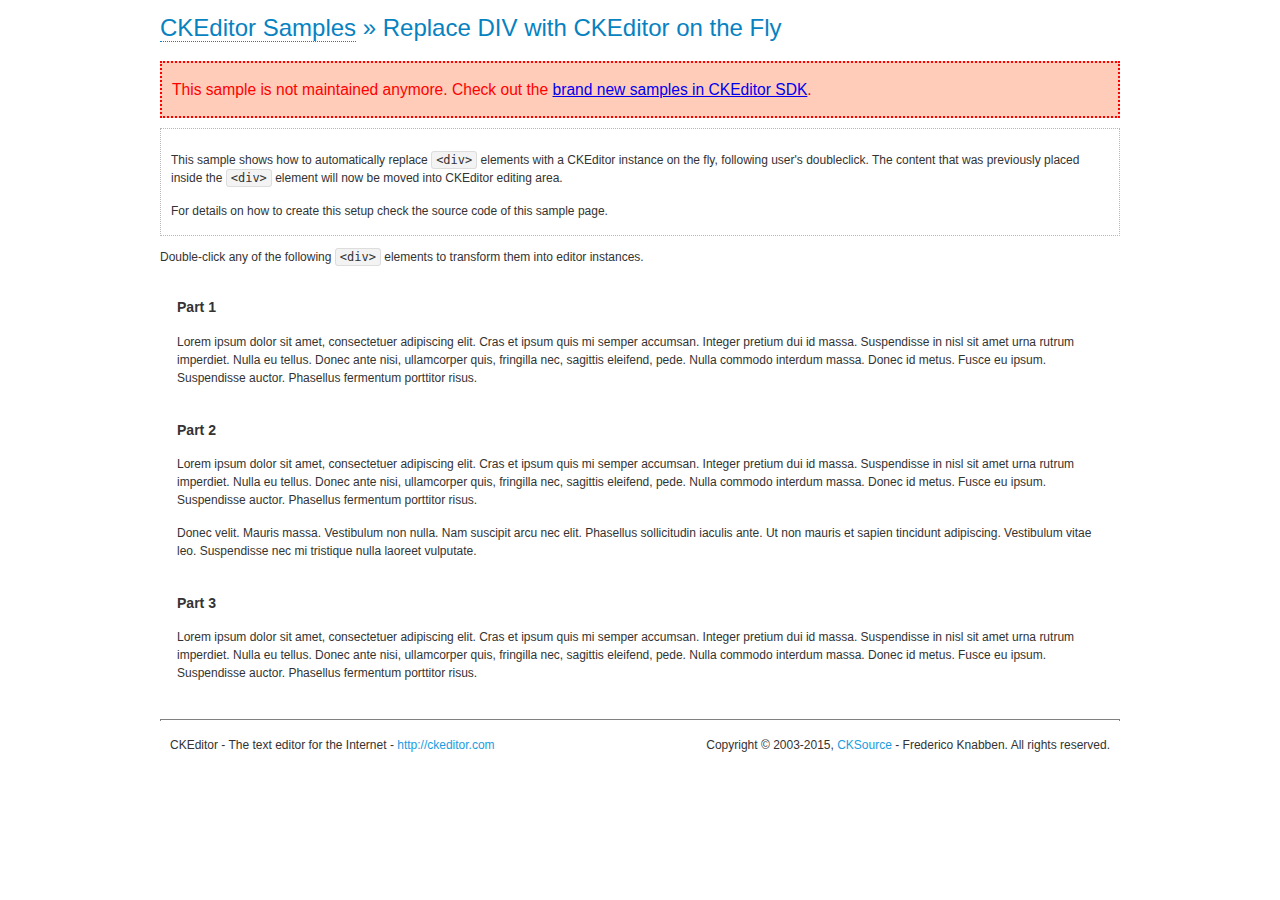
<file: xuwuji-website-server/src/main/webapp/resources/ckeditor/samples/old/divreplace.html>
<!DOCTYPE html>
<!--
Copyright (c) 2003-2015, CKSource - Frederico Knabben. All rights reserved.
For licensing, see LICENSE.md or http://ckeditor.com/license
-->
<html>
<head>
	<meta charset="utf-8">
	<title>Replace DIV &mdash; CKEditor Sample</title>
	<script src="../../ckeditor.js"></script>
	<link href="sample.css" rel="stylesheet">
	<style>

		div.editable
		{
			border: solid 2px transparent;
			padding-left: 15px;
			padding-right: 15px;
		}

		div.editable:hover
		{
			border-color: black;
		}

	</style>
	<script>

		// Uncomment the following code to test the "Timeout Loading Method".
		// CKEDITOR.loadFullCoreTimeout = 5;

		window.onload = function() {
			// Listen to the double click event.
			if ( window.addEventListener )
				document.body.addEventListener( 'dblclick', onDoubleClick, false );
			else if ( window.attachEvent )
				document.body.attachEvent( 'ondblclick', onDoubleClick );

		};

		function onDoubleClick( ev ) {
			// Get the element which fired the event. This is not necessarily the
			// element to which the event has been attached.
			var element = ev.target || ev.srcElement;

			// Find out the div that holds this element.
			var name;

			do {
				element = element.parentNode;
			}
			while ( element && ( name = element.nodeName.toLowerCase() ) &&
				( name != 'div' || element.className.indexOf( 'editable' ) == -1 ) && name != 'body' );

			if ( name == 'div' && element.className.indexOf( 'editable' ) != -1 )
				replaceDiv( element );
		}

		var editor;

		function replaceDiv( div ) {
			if ( editor )
				editor.destroy();

			editor = CKEDITOR.replace( div );
		}

	</script>
</head>
<body>
	<h1 class="samples">
		<a href="index.html">CKEditor Samples</a> &raquo; Replace DIV with CKEditor on the Fly
	</h1>
	<div class="warning deprecated">
		This sample is not maintained anymore. Check out the <a href="http://sdk.ckeditor.com/">brand new samples in CKEditor SDK</a>.
	</div>
	<div class="description">
		<p>
			This sample shows how to automatically replace <code>&lt;div&gt;</code> elements
			with a CKEditor instance on the fly, following user's doubleclick. The content
			that was previously placed inside the <code>&lt;div&gt;</code> element will now
			be moved into CKEditor editing area.
		</p>
		<p>
			For details on how to create this setup check the source code of this sample page.
		</p>
	</div>
	<p>
		Double-click any of the following <code>&lt;div&gt;</code> elements to transform them into
		editor instances.
	</p>
	<div class="editable">
		<h3>
			Part 1
		</h3>
		<p>
			Lorem ipsum dolor sit amet, consectetuer adipiscing elit. Cras et ipsum quis mi
			semper accumsan. Integer pretium dui id massa. Suspendisse in nisl sit amet urna
			rutrum imperdiet. Nulla eu tellus. Donec ante nisi, ullamcorper quis, fringilla
			nec, sagittis eleifend, pede. Nulla commodo interdum massa. Donec id metus. Fusce
			eu ipsum. Suspendisse auctor. Phasellus fermentum porttitor risus.
		</p>
	</div>
	<div class="editable">
		<h3>
			Part 2
		</h3>
		<p>
			Lorem ipsum dolor sit amet, consectetuer adipiscing elit. Cras et ipsum quis mi
			semper accumsan. Integer pretium dui id massa. Suspendisse in nisl sit amet urna
			rutrum imperdiet. Nulla eu tellus. Donec ante nisi, ullamcorper quis, fringilla
			nec, sagittis eleifend, pede. Nulla commodo interdum massa. Donec id metus. Fusce
			eu ipsum. Suspendisse auctor. Phasellus fermentum porttitor risus.
		</p>
		<p>
			Donec velit. Mauris massa. Vestibulum non nulla. Nam suscipit arcu nec elit. Phasellus
			sollicitudin iaculis ante. Ut non mauris et sapien tincidunt adipiscing. Vestibulum
			vitae leo. Suspendisse nec mi tristique nulla laoreet vulputate.
		</p>
	</div>
	<div class="editable">
		<h3>
			Part 3
		</h3>
		<p>
			Lorem ipsum dolor sit amet, consectetuer adipiscing elit. Cras et ipsum quis mi
			semper accumsan. Integer pretium dui id massa. Suspendisse in nisl sit amet urna
			rutrum imperdiet. Nulla eu tellus. Donec ante nisi, ullamcorper quis, fringilla
			nec, sagittis eleifend, pede. Nulla commodo interdum massa. Donec id metus. Fusce
			eu ipsum. Suspendisse auctor. Phasellus fermentum porttitor risus.
		</p>
	</div>
	<div id="footer">
		<hr>
		<p>
			CKEditor - The text editor for the Internet - <a class="samples" href="http://ckeditor.com/">http://ckeditor.com</a>
		</p>
		<p id="copy">
			Copyright &copy; 2003-2015, <a class="samples" href="http://cksource.com/">CKSource</a> - Frederico
			Knabben. All rights reserved.
		</p>
	</div>
</body>
</html>
</file>
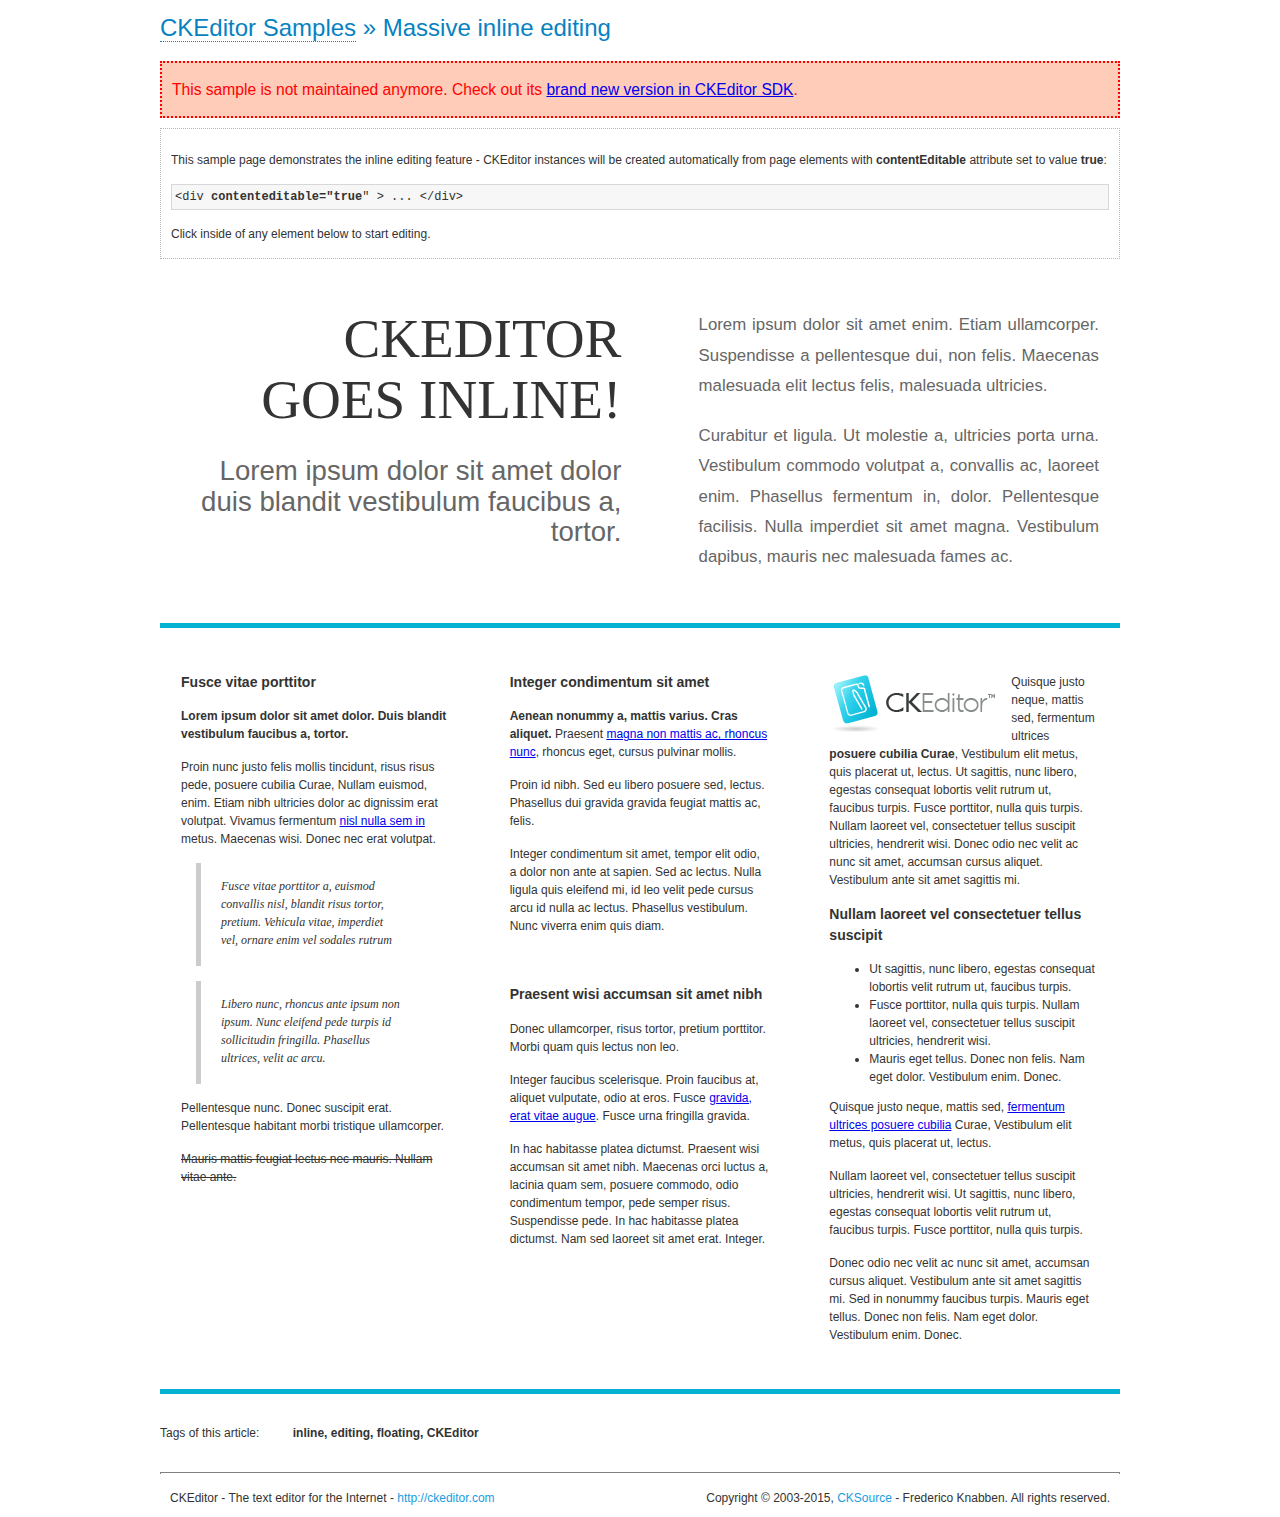
<file: xuwuji-website-server/src/main/webapp/resources/ckeditor/samples/old/inlineall.html>
<!DOCTYPE html>
<!--
Copyright (c) 2003-2015, CKSource - Frederico Knabben. All rights reserved.
For licensing, see LICENSE.md or http://ckeditor.com/license
-->
<html>
<head>
	<meta charset="utf-8">
	<title>Massive inline editing &mdash; CKEditor Sample</title>
	<script src="../../ckeditor.js"></script>
	<script>

		// This code is generally not necessary, but it is here to demonstrate
		// how to customize specific editor instances on the fly. This fits well
		// this demo because we have editable elements (like headers) that
		// require less features.

		// The "instanceCreated" event is fired for every editor instance created.
		CKEDITOR.on( 'instanceCreated', function( event ) {
			var editor = event.editor,
				element = editor.element;

			// Customize editors for headers and tag list.
			// These editors don't need features like smileys, templates, iframes etc.
			if ( element.is( 'h1', 'h2', 'h3' ) || element.getAttribute( 'id' ) == 'taglist' ) {
				// Customize the editor configurations on "configLoaded" event,
				// which is fired after the configuration file loading and
				// execution. This makes it possible to change the
				// configurations before the editor initialization takes place.
				editor.on( 'configLoaded', function() {

					// Remove unnecessary plugins to make the editor simpler.
					editor.config.removePlugins = 'colorbutton,find,flash,font,' +
						'forms,iframe,image,newpage,removeformat,' +
						'smiley,specialchar,stylescombo,templates';

					// Rearrange the layout of the toolbar.
					editor.config.toolbarGroups = [
						{ name: 'editing',		groups: [ 'basicstyles', 'links' ] },
						{ name: 'undo' },
						{ name: 'clipboard',	groups: [ 'selection', 'clipboard' ] },
						{ name: 'about' }
					];
				});
			}
		});

	</script>
	<link href="sample.css" rel="stylesheet">
	<style>

		/* The following styles are just to make the page look nice. */

		/* Workaround to show Arial Black in Firefox. */
		@font-face
		{
			font-family: 'arial-black';
			src: local('Arial Black');
		}

		*[contenteditable="true"]
		{
			padding: 10px;
		}

		#container
		{
			width: 960px;
			margin: 30px auto 0;
		}

		#header
		{
			overflow: hidden;
			padding: 0 0 30px;
			border-bottom: 5px solid #05B2D2;
			position: relative;
		}

		#headerLeft,
		#headerRight
		{
			width: 49%;
			overflow: hidden;
		}

		#headerLeft
		{
			float: left;
			padding: 10px 1px 1px;
		}

		#headerLeft h2,
		#headerLeft h3
		{
			text-align: right;
			margin: 0;
			overflow: hidden;
			font-weight: normal;
		}

		#headerLeft h2
		{
			font-family: "Arial Black",arial-black;
			font-size: 4.6em;
			line-height: 1.1;
			text-transform: uppercase;
		}

		#headerLeft h3
		{
			font-size: 2.3em;
			line-height: 1.1;
			margin: .2em 0 0;
			color: #666;
		}

		#headerRight
		{
			float: right;
			padding: 1px;
		}

		#headerRight p
		{
			line-height: 1.8;
			text-align: justify;
			margin: 0;
		}

		#headerRight p + p
		{
			margin-top: 20px;
		}

		#headerRight > div
		{
			padding: 20px;
			margin: 0 0 0 30px;
			font-size: 1.4em;
			color: #666;
		}

		#columns
		{
			color: #333;
			overflow: hidden;
			padding: 20px 0;
		}

		#columns > div
		{
			float: left;
			width: 33.3%;
		}

		#columns #column1 > div
		{
			margin-left: 1px;
		}

		#columns #column3 > div
		{
			margin-right: 1px;
		}

		#columns > div > div
		{
			margin: 0px 10px;
			padding: 10px 20px;
		}

		#columns blockquote
		{
			margin-left: 15px;
		}

		#tagLine
		{
			border-top: 5px solid #05B2D2;
			padding-top: 20px;
		}

		#taglist {
			display: inline-block;
			margin-left: 20px;
			font-weight: bold;
			margin: 0 0 0 20px;
		}

	</style>
</head>
<body>
<div>
	<h1 class="samples"><a href="index.html">CKEditor Samples</a> &raquo; Massive inline editing</h1>
	<div class="warning deprecated">
		This sample is not maintained anymore. Check out its <a href="http://sdk.ckeditor.com/samples/inline.html">brand new version in CKEditor SDK</a>.
	</div>
	<div class="description">
		<p>This sample page demonstrates the inline editing feature - CKEditor instances will be created automatically from page elements with <strong>contentEditable</strong> attribute set to value <strong>true</strong>:</p>
		<pre class="samples">&lt;div <strong>contenteditable="true</strong>" &gt; ... &lt;/div&gt;</pre>
		<p>Click inside of any element below to start editing.</p>
	</div>
</div>
<div id="container">
	<div id="header">
		<div id="headerLeft">
			<h2 id="sampleTitle" contenteditable="true">
				CKEditor<br> Goes Inline!
			</h2>
			<h3 contenteditable="true">
				Lorem ipsum dolor sit amet dolor duis blandit vestibulum faucibus a, tortor.
			</h3>
		</div>
		<div id="headerRight">
			<div contenteditable="true">
				<p>
					Lorem ipsum dolor sit amet enim. Etiam ullamcorper. Suspendisse a pellentesque dui, non felis. Maecenas malesuada elit lectus felis, malesuada ultricies.
				</p>
				<p>
					Curabitur et ligula. Ut molestie a, ultricies porta urna. Vestibulum commodo volutpat a, convallis ac, laoreet enim. Phasellus fermentum in, dolor. Pellentesque facilisis. Nulla imperdiet sit amet magna. Vestibulum dapibus, mauris nec malesuada fames ac.
				</p>
			</div>
		</div>
	</div>
	<div id="columns">
		<div id="column1">
			<div contenteditable="true">
				<h3>
					Fusce vitae porttitor
				</h3>
				<p>
					<strong>
						Lorem ipsum dolor sit amet dolor. Duis blandit vestibulum faucibus a, tortor.
					</strong>
				</p>
				<p>
					Proin nunc justo felis mollis tincidunt, risus risus pede, posuere cubilia Curae, Nullam euismod, enim. Etiam nibh ultricies dolor ac dignissim erat volutpat. Vivamus fermentum <a href="http://ckeditor.com/">nisl nulla sem in</a> metus. Maecenas wisi. Donec nec erat volutpat.
				</p>
				<blockquote>
					<p>
						Fusce vitae porttitor a, euismod convallis nisl, blandit risus tortor, pretium.
						Vehicula vitae, imperdiet vel, ornare enim vel sodales rutrum
					</p>
				</blockquote>
				<blockquote>
					<p>
						Libero nunc, rhoncus ante ipsum non ipsum. Nunc eleifend pede turpis id sollicitudin fringilla. Phasellus ultrices, velit ac arcu.
					</p>
				</blockquote>
				<p>Pellentesque nunc. Donec suscipit erat. Pellentesque habitant morbi tristique ullamcorper.</p>
				<p><s>Mauris mattis feugiat lectus nec mauris. Nullam vitae ante.</s></p>
			</div>
		</div>
		<div id="column2">
			<div contenteditable="true">
				<h3>
					Integer condimentum sit amet
				</h3>
				<p>
					<strong>Aenean nonummy a, mattis varius. Cras aliquet.</strong>
					Praesent <a href="http://ckeditor.com/">magna non mattis ac, rhoncus nunc</a>, rhoncus eget, cursus pulvinar mollis.</p>
				<p>Proin id nibh. Sed eu libero posuere sed, lectus. Phasellus dui gravida gravida feugiat mattis ac, felis.</p>
				<p>Integer condimentum sit amet, tempor elit odio, a dolor non ante at sapien. Sed ac lectus. Nulla ligula quis eleifend mi, id leo velit pede cursus arcu id nulla ac lectus. Phasellus vestibulum. Nunc viverra enim quis diam.</p>
			</div>
			<div contenteditable="true">
				<h3>
					Praesent wisi accumsan sit amet nibh
				</h3>
				<p>Donec ullamcorper, risus tortor, pretium porttitor. Morbi quam quis lectus non leo.</p>
				<p style="margin-left: 40px; ">Integer faucibus scelerisque. Proin faucibus at, aliquet vulputate, odio at eros. Fusce <a href="http://ckeditor.com/">gravida, erat vitae augue</a>. Fusce urna fringilla gravida.</p>
				<p>In hac habitasse platea dictumst. Praesent wisi accumsan sit amet nibh. Maecenas orci luctus a, lacinia quam sem, posuere commodo, odio condimentum tempor, pede semper risus. Suspendisse pede. In hac habitasse platea dictumst. Nam sed laoreet sit amet erat. Integer.</p>
			</div>
		</div>
		<div id="column3">
			<div contenteditable="true">
				<p>
					<img src="assets/inlineall/logo.png" alt="CKEditor logo" style="float:left">
				</p>
				<p>Quisque justo neque, mattis sed, fermentum ultrices <strong>posuere cubilia Curae</strong>, Vestibulum elit metus, quis placerat ut, lectus. Ut sagittis, nunc libero, egestas consequat lobortis velit rutrum ut, faucibus turpis. Fusce porttitor, nulla quis turpis. Nullam laoreet vel, consectetuer tellus suscipit ultricies, hendrerit wisi. Donec odio nec velit ac nunc sit amet, accumsan cursus aliquet. Vestibulum ante sit amet sagittis mi.</p>
				<h3>
					Nullam laoreet vel consectetuer tellus suscipit
				</h3>
				<ul>
					<li>Ut sagittis, nunc libero, egestas consequat lobortis velit rutrum ut, faucibus turpis.</li>
					<li>Fusce porttitor, nulla quis turpis. Nullam laoreet vel, consectetuer tellus suscipit ultricies, hendrerit wisi.</li>
					<li>Mauris eget tellus. Donec non felis. Nam eget dolor. Vestibulum enim. Donec.</li>
				</ul>
				<p>Quisque justo neque, mattis sed, <a href="http://ckeditor.com/">fermentum ultrices posuere cubilia</a> Curae, Vestibulum elit metus, quis placerat ut, lectus.</p>
				<p>Nullam laoreet vel, consectetuer tellus suscipit ultricies, hendrerit wisi. Ut sagittis, nunc libero, egestas consequat lobortis velit rutrum ut, faucibus turpis. Fusce porttitor, nulla quis turpis.</p>
				<p>Donec odio nec velit ac nunc sit amet, accumsan cursus aliquet. Vestibulum ante sit amet sagittis mi. Sed in nonummy faucibus turpis. Mauris eget tellus. Donec non felis. Nam eget dolor. Vestibulum enim. Donec.</p>
			</div>
		</div>
	</div>
	<div id="tagLine">
		Tags of this article:
		<p id="taglist" contenteditable="true">
			inline, editing, floating, CKEditor
		</p>
	</div>
</div>
<div id="footer">
	<hr>
	<p>
		CKEditor - The text editor for the Internet - <a class="samples" href="http://ckeditor.com/">
			http://ckeditor.com</a>
	</p>
	<p id="copy">
		Copyright &copy; 2003-2015, <a class="samples" href="http://cksource.com/">CKSource</a>
		- Frederico Knabben. All rights reserved.
	</p>
</div>
</body>
</html>
</file>
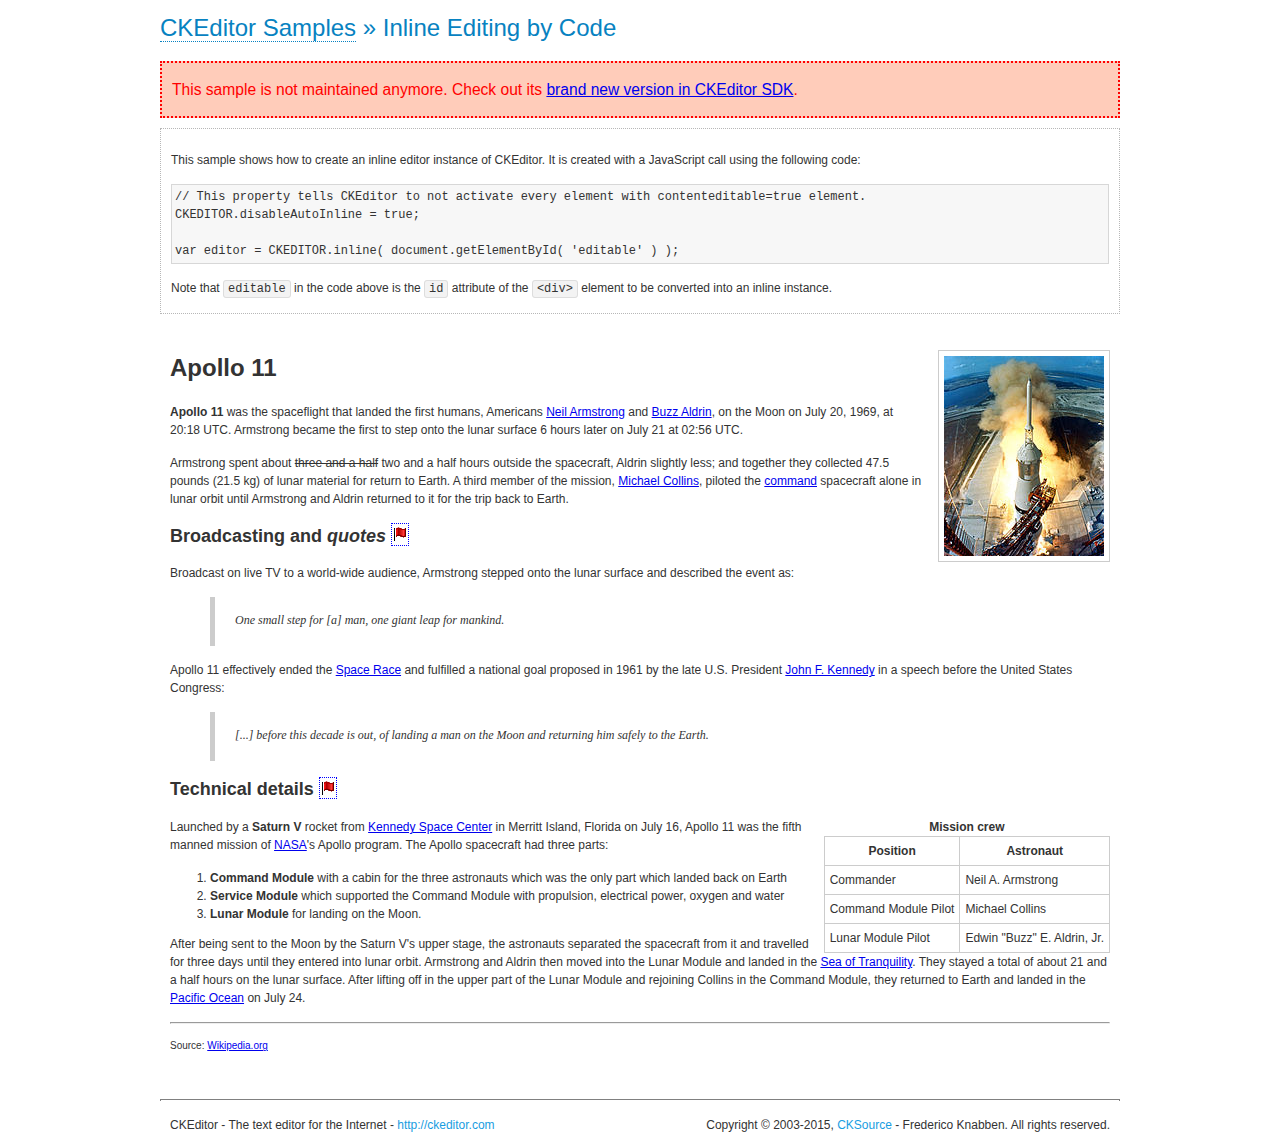
<file: xuwuji-website-server/src/main/webapp/resources/ckeditor/samples/old/inlinebycode.html>
<!DOCTYPE html>
<!--
Copyright (c) 2003-2015, CKSource - Frederico Knabben. All rights reserved.
For licensing, see LICENSE.md or http://ckeditor.com/license
-->
<html>
<head>
	<meta charset="utf-8">
	<title>Inline Editing by Code &mdash; CKEditor Sample</title>
	<script src="../../ckeditor.js"></script>
	<link href="sample.css" rel="stylesheet">
	<style>

		#editable
		{
			padding: 10px;
			float: left;
		}

	</style>
</head>
<body>
	<h1 class="samples">
		<a href="index.html">CKEditor Samples</a> &raquo; Inline Editing by Code
	</h1>
	<div class="warning deprecated">
		This sample is not maintained anymore. Check out its <a href="http://sdk.ckeditor.com/samples/inline.html">brand new version in CKEditor SDK</a>.
	</div>
	<div class="description">
		<p>
			This sample shows how to create an inline editor instance of CKEditor. It is created
			with a JavaScript call using the following code:
		</p>
<pre class="samples">
// This property tells CKEditor to not activate every element with contenteditable=true element.
CKEDITOR.disableAutoInline = true;

var editor = CKEDITOR.inline( document.getElementById( 'editable' ) );
</pre>
		<p>
			Note that <code>editable</code> in the code above is the <code>id</code>
			attribute of the <code>&lt;div&gt;</code> element to be converted into an inline instance.
		</p>
	</div>
	<div id="editable" contenteditable="true">
		<h1><img alt="Saturn V carrying Apollo 11" class="right" src="assets/sample.jpg" /> Apollo 11</h1>

		<p><b>Apollo 11</b> was the spaceflight that landed the first humans, Americans <a href="http://en.wikipedia.org/wiki/Neil_Armstrong" title="Neil Armstrong">Neil Armstrong</a> and <a href="http://en.wikipedia.org/wiki/Buzz_Aldrin" title="Buzz Aldrin">Buzz Aldrin</a>, on the Moon on July 20, 1969, at 20:18 UTC. Armstrong became the first to step onto the lunar surface 6 hours later on July 21 at 02:56 UTC.</p>

		<p>Armstrong spent about <s>three and a half</s> two and a half hours outside the spacecraft, Aldrin slightly less; and together they collected 47.5 pounds (21.5&nbsp;kg) of lunar material for return to Earth. A third member of the mission, <a href="http://en.wikipedia.org/wiki/Michael_Collins_(astronaut)" title="Michael Collins (astronaut)">Michael Collins</a>, piloted the <a href="http://en.wikipedia.org/wiki/Apollo_Command/Service_Module" title="Apollo Command/Service Module">command</a> spacecraft alone in lunar orbit until Armstrong and Aldrin returned to it for the trip back to Earth.</p>

		<h2>Broadcasting and <em>quotes</em> <a id="quotes" name="quotes"></a></h2>

		<p>Broadcast on live TV to a world-wide audience, Armstrong stepped onto the lunar surface and described the event as:</p>

		<blockquote>
			<p>One small step for [a] man, one giant leap for mankind.</p>
		</blockquote>

		<p>Apollo 11 effectively ended the <a href="http://en.wikipedia.org/wiki/Space_Race" title="Space Race">Space Race</a> and fulfilled a national goal proposed in 1961 by the late U.S. President <a href="http://en.wikipedia.org/wiki/John_F._Kennedy" title="John F. Kennedy">John F. Kennedy</a> in a speech before the United States Congress:</p>

		<blockquote>
			<p>[...] before this decade is out, of landing a man on the Moon and returning him safely to the Earth.</p>
		</blockquote>

		<h2>Technical details <a id="tech-details" name="tech-details"></a></h2>

		<table align="right" border="1" bordercolor="#ccc" cellpadding="5" cellspacing="0" style="border-collapse:collapse;margin:10px 0 10px 15px;">
			<caption><strong>Mission crew</strong></caption>
			<thead>
			<tr>
				<th scope="col">Position</th>
				<th scope="col">Astronaut</th>
			</tr>
			</thead>
			<tbody>
			<tr>
				<td>Commander</td>
				<td>Neil A. Armstrong</td>
			</tr>
			<tr>
				<td>Command Module Pilot</td>
				<td>Michael Collins</td>
			</tr>
			<tr>
				<td>Lunar Module Pilot</td>
				<td>Edwin &quot;Buzz&quot; E. Aldrin, Jr.</td>
			</tr>
			</tbody>
		</table>

		<p>Launched by a <strong>Saturn V</strong> rocket from <a href="http://en.wikipedia.org/wiki/Kennedy_Space_Center" title="Kennedy Space Center">Kennedy Space Center</a> in Merritt Island, Florida on July 16, Apollo 11 was the fifth manned mission of <a href="http://en.wikipedia.org/wiki/NASA" title="NASA">NASA</a>&#39;s Apollo program. The Apollo spacecraft had three parts:</p>

		<ol>
			<li><strong>Command Module</strong> with a cabin for the three astronauts which was the only part which landed back on Earth</li>
			<li><strong>Service Module</strong> which supported the Command Module with propulsion, electrical power, oxygen and water</li>
			<li><strong>Lunar Module</strong> for landing on the Moon.</li>
		</ol>

		<p>After being sent to the Moon by the Saturn V&#39;s upper stage, the astronauts separated the spacecraft from it and travelled for three days until they entered into lunar orbit. Armstrong and Aldrin then moved into the Lunar Module and landed in the <a href="http://en.wikipedia.org/wiki/Mare_Tranquillitatis" title="Mare Tranquillitatis">Sea of Tranquility</a>. They stayed a total of about 21 and a half hours on the lunar surface. After lifting off in the upper part of the Lunar Module and rejoining Collins in the Command Module, they returned to Earth and landed in the <a href="http://en.wikipedia.org/wiki/Pacific_Ocean" title="Pacific Ocean">Pacific Ocean</a> on July 24.</p>

		<hr />
		<p style="text-align: right;"><small>Source: <a href="http://en.wikipedia.org/wiki/Apollo_11">Wikipedia.org</a></small></p>
	</div>

	<script>
		// We need to turn off the automatic editor creation first.
		CKEDITOR.disableAutoInline = true;

		var editor = CKEDITOR.inline( 'editable' );
	</script>
	<div id="footer">
		<hr>
		<p contenteditable="true">
			CKEditor - The text editor for the Internet - <a class="samples" href="http://ckeditor.com/">
				http://ckeditor.com</a>
		</p>
		<p id="copy">
			Copyright &copy; 2003-2015, <a class="samples" href="http://cksource.com/">CKSource</a>
			- Frederico Knabben. All rights reserved.
		</p>
	</div>
</body>
</html>
</file>
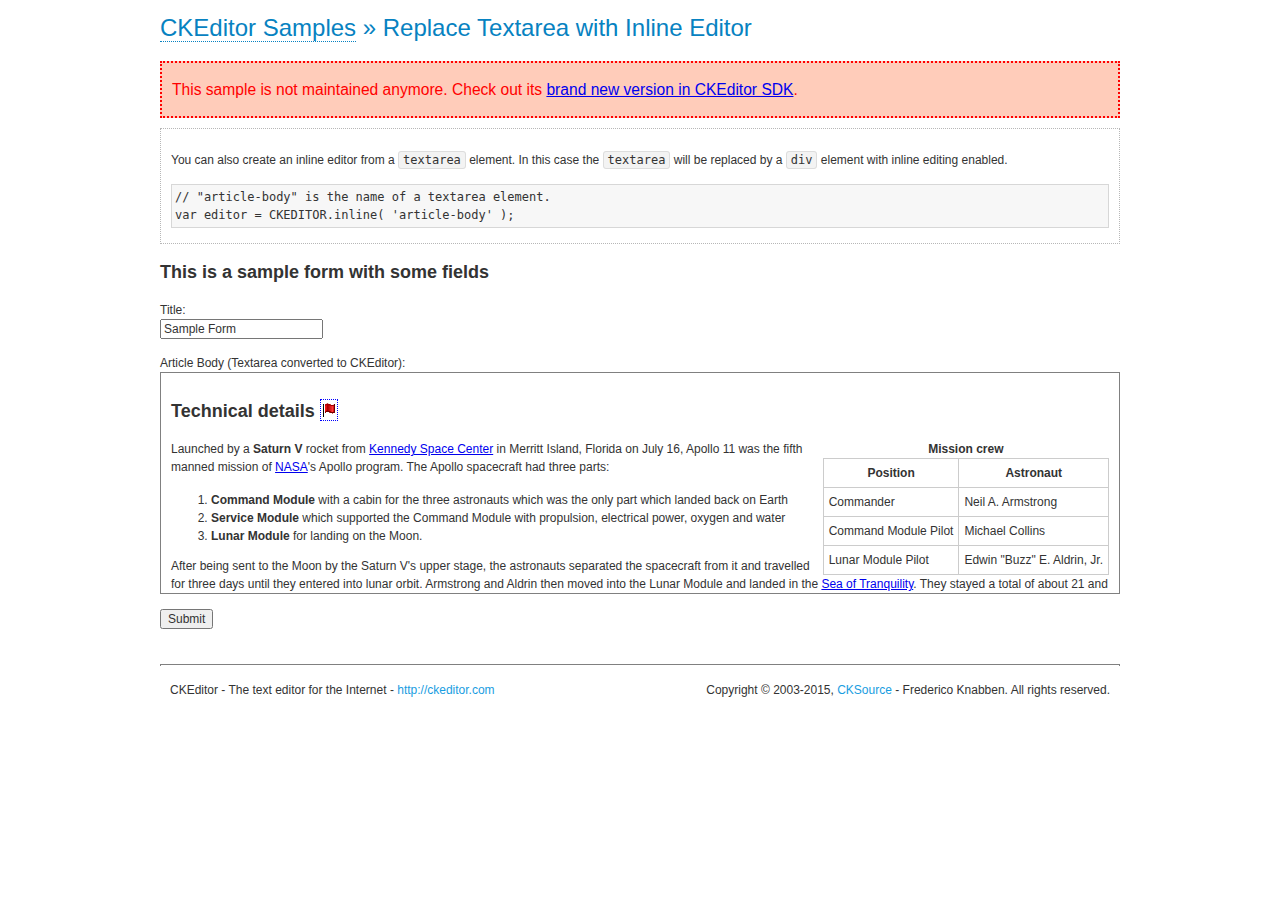
<file: xuwuji-website-server/src/main/webapp/resources/ckeditor/samples/old/inlinetextarea.html>
<!DOCTYPE html>
<!--
Copyright (c) 2003-2015, CKSource - Frederico Knabben. All rights reserved.
For licensing, see LICENSE.md or http://ckeditor.com/license
-->
<html>
<head>
	<meta charset="utf-8">
	<title>Replace Textarea with Inline Editor &mdash; CKEditor Sample</title>
	<script src="../../ckeditor.js"></script>
	<link href="sample.css" rel="stylesheet">
	<style>

		/* Style the CKEditor element to look like a textfield */
		.cke_textarea_inline
		{
			padding: 10px;
			height: 200px;
			overflow: auto;

			border: 1px solid gray;
			-webkit-appearance: textfield;
		}

	</style>
</head>
<body>
	<h1 class="samples">
		<a href="index.html">CKEditor Samples</a> &raquo; Replace Textarea with Inline Editor
	</h1>
	<div class="warning deprecated">
		This sample is not maintained anymore. Check out its <a href="http://sdk.ckeditor.com/samples/inline.html">brand new version in CKEditor SDK</a>.
	</div>
	<div class="description">
		<p>
			You can also create an inline editor from a <code>textarea</code>
			element. In this case the <code>textarea</code> will be replaced
			by a <code>div</code> element with inline editing enabled.
		</p>
<pre class="samples">
// "article-body" is the name of a textarea element.
var editor = CKEDITOR.inline( 'article-body' );
</pre>
	</div>
	<form action="sample_posteddata.php" method="post">
		<h2>This is a sample form with some fields</h2>
		<p>
			Title:<br>
			<input type="text" name="title" value="Sample Form"></p>
		<p>
			Article Body (Textarea converted to CKEditor):<br>
			<textarea name="article-body" style="height: 200px">
				&lt;h2&gt;Technical details &lt;a id="tech-details" name="tech-details"&gt;&lt;/a&gt;&lt;/h2&gt;

				&lt;table align="right" border="1" bordercolor="#ccc" cellpadding="5" cellspacing="0" style="border-collapse:collapse;margin:10px 0 10px 15px;"&gt;
					&lt;caption&gt;&lt;strong&gt;Mission crew&lt;/strong&gt;&lt;/caption&gt;
					&lt;thead&gt;
					&lt;tr&gt;
						&lt;th scope="col"&gt;Position&lt;/th&gt;
						&lt;th scope="col"&gt;Astronaut&lt;/th&gt;
					&lt;/tr&gt;
					&lt;/thead&gt;
					&lt;tbody&gt;
					&lt;tr&gt;
						&lt;td&gt;Commander&lt;/td&gt;
						&lt;td&gt;Neil A. Armstrong&lt;/td&gt;
					&lt;/tr&gt;
					&lt;tr&gt;
						&lt;td&gt;Command Module Pilot&lt;/td&gt;
						&lt;td&gt;Michael Collins&lt;/td&gt;
					&lt;/tr&gt;
					&lt;tr&gt;
						&lt;td&gt;Lunar Module Pilot&lt;/td&gt;
						&lt;td&gt;Edwin &quot;Buzz&quot; E. Aldrin, Jr.&lt;/td&gt;
					&lt;/tr&gt;
					&lt;/tbody&gt;
				&lt;/table&gt;

				&lt;p&gt;Launched by a &lt;strong&gt;Saturn V&lt;/strong&gt; rocket from &lt;a href="http://en.wikipedia.org/wiki/Kennedy_Space_Center" title="Kennedy Space Center"&gt;Kennedy Space Center&lt;/a&gt; in Merritt Island, Florida on July 16, Apollo 11 was the fifth manned mission of &lt;a href="http://en.wikipedia.org/wiki/NASA" title="NASA"&gt;NASA&lt;/a&gt;&#39;s Apollo program. The Apollo spacecraft had three parts:&lt;/p&gt;

				&lt;ol&gt;
					&lt;li&gt;&lt;strong&gt;Command Module&lt;/strong&gt; with a cabin for the three astronauts which was the only part which landed back on Earth&lt;/li&gt;
					&lt;li&gt;&lt;strong&gt;Service Module&lt;/strong&gt; which supported the Command Module with propulsion, electrical power, oxygen and water&lt;/li&gt;
					&lt;li&gt;&lt;strong&gt;Lunar Module&lt;/strong&gt; for landing on the Moon.&lt;/li&gt;
				&lt;/ol&gt;

				&lt;p&gt;After being sent to the Moon by the Saturn V&#39;s upper stage, the astronauts separated the spacecraft from it and travelled for three days until they entered into lunar orbit. Armstrong and Aldrin then moved into the Lunar Module and landed in the &lt;a href="http://en.wikipedia.org/wiki/Mare_Tranquillitatis" title="Mare Tranquillitatis"&gt;Sea of Tranquility&lt;/a&gt;. They stayed a total of about 21 and a half hours on the lunar surface. After lifting off in the upper part of the Lunar Module and rejoining Collins in the Command Module, they returned to Earth and landed in the &lt;a href="http://en.wikipedia.org/wiki/Pacific_Ocean" title="Pacific Ocean"&gt;Pacific Ocean&lt;/a&gt; on July 24.&lt;/p&gt;

				&lt;hr /&gt;
				&lt;p style="text-align: right;"&gt;&lt;small&gt;Source: &lt;a href="http://en.wikipedia.org/wiki/Apollo_11"&gt;Wikipedia.org&lt;/a&gt;&lt;/small&gt;&lt;/p&gt;
			</textarea>
		</p>
		<p>
			<input type="submit" value="Submit">
		</p>
	</form>

	<script>
		CKEDITOR.inline( 'article-body' );
	</script>
	<div id="footer">
		<hr>
		<p>
			CKEditor - The text editor for the Internet - <a class="samples" href="http://ckeditor.com/">
				http://ckeditor.com</a>
		</p>
		<p id="copy">
			Copyright &copy; 2003-2015, <a class="samples" href="http://cksource.com/">CKSource</a>
			- Frederico Knabben. All rights reserved.
		</p>
	</div>
</body>
</html>
</file>
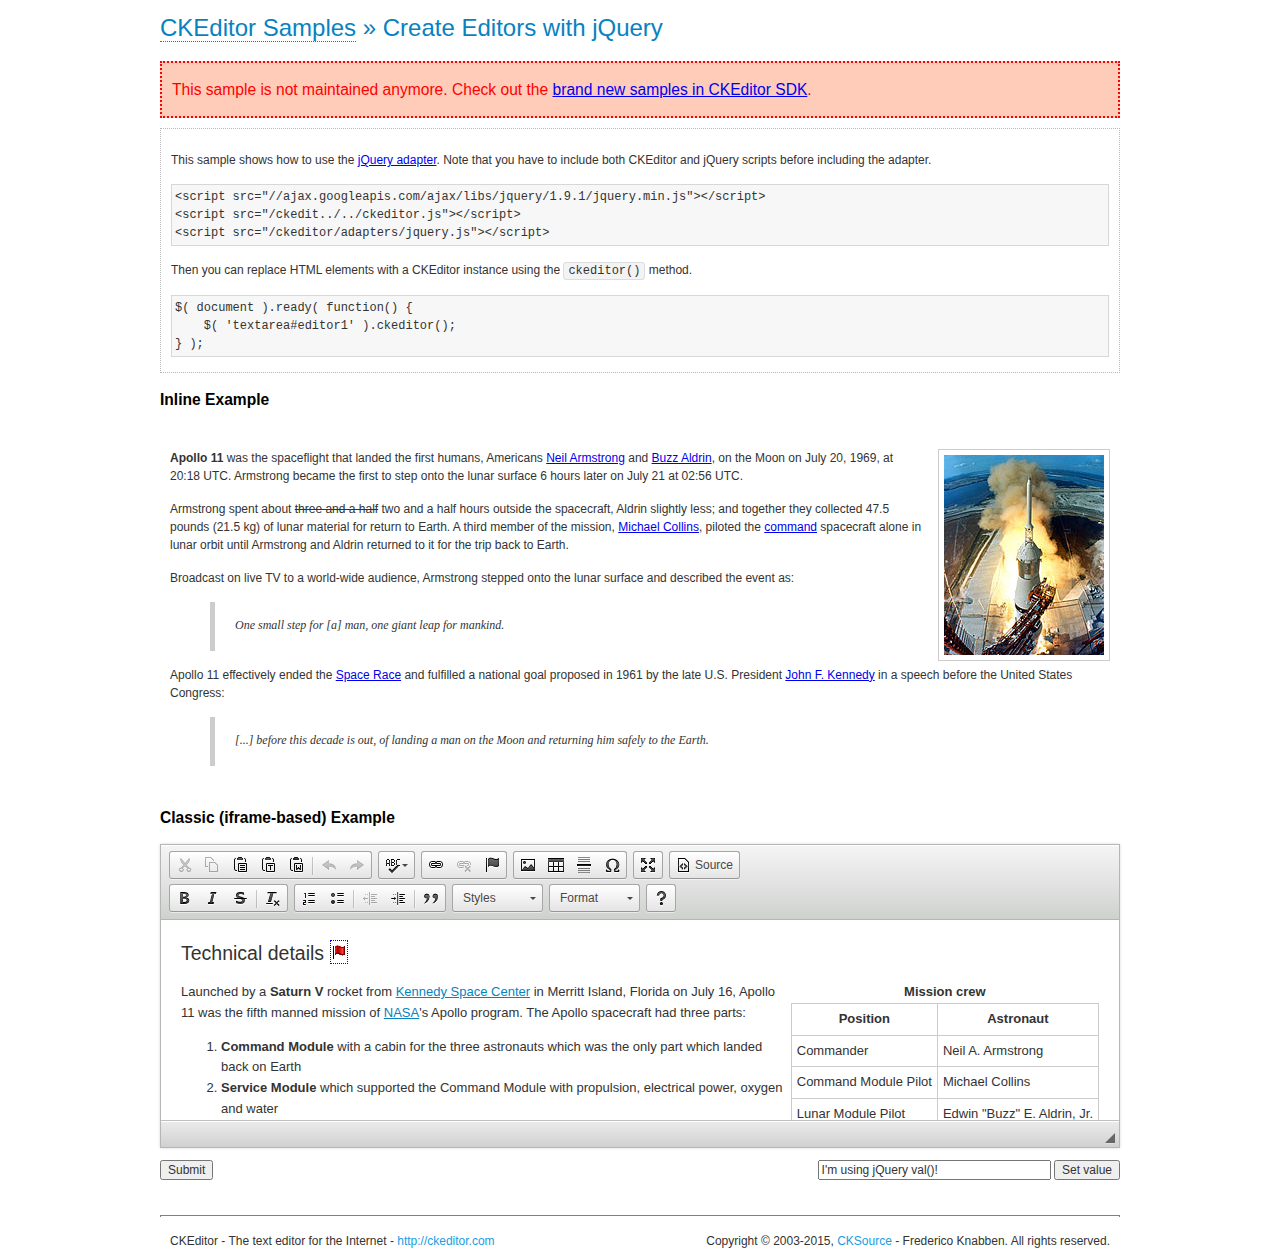
<file: xuwuji-website-server/src/main/webapp/resources/ckeditor/samples/old/jquery.html>
<!DOCTYPE html>
<!--
Copyright (c) 2003-2015, CKSource - Frederico Knabben. All rights reserved.
For licensing, see LICENSE.md or http://ckeditor.com/license
-->
<html>
<head>
	<meta charset="utf-8">
	<title>jQuery Adapter &mdash; CKEditor Sample</title>
	<script src="http://code.jquery.com/jquery-1.11.0.min.js"></script>
	<script src="../../ckeditor.js"></script>
	<script src="../../adapters/jquery.js"></script>
	<link href="sample.css" rel="stylesheet">
	<style>

		#editable
		{
			padding: 10px;
			float: left;
		}

	</style>
	<script>

		CKEDITOR.disableAutoInline = true;

		$( document ).ready( function() {
			$( '#editor1' ).ckeditor(); // Use CKEDITOR.replace() if element is <textarea>.
			$( '#editable' ).ckeditor(); // Use CKEDITOR.inline().
		} );

		function setValue() {
			$( '#editor1' ).val( $( 'input#val' ).val() );
		}

	</script>
</head>
<body>
	<h1 class="samples">
		<a href="index.html" id="a-test">CKEditor Samples</a> &raquo; Create Editors with jQuery
	</h1>
	<div class="warning deprecated">
		This sample is not maintained anymore. Check out the <a href="http://sdk.ckeditor.com/">brand new samples in CKEditor SDK</a>.
	</div>
	<form action="sample_posteddata.php" method="post">
		<div class="description">
			<p>
				This sample shows how to use the <a href="http://docs.ckeditor.com/#!/guide/dev_jquery">jQuery adapter</a>.
				Note that you have to include both CKEditor and jQuery scripts before including the adapter.
			</p>

<pre class="samples">
&lt;script src="//ajax.googleapis.com/ajax/libs/jquery/1.9.1/jquery.min.js"&gt;&lt;/script&gt;
&lt;script src="/ckedit../../ckeditor.js"&gt;&lt;/script&gt;
&lt;script src="/ckeditor/adapters/jquery.js"&gt;&lt;/script&gt;
</pre>

			<p>Then you can replace HTML elements with a CKEditor instance using the <code>ckeditor()</code> method.</p>

<pre class="samples">
$( document ).ready( function() {
	$( 'textarea#editor1' ).ckeditor();
} );
</pre>
		</div>

		<h2 class="samples">Inline Example</h2>

		<div id="editable" contenteditable="true">
			<p><img alt="Saturn V carrying Apollo 11" class="right" src="assets/sample.jpg"/><b>Apollo 11</b> was the spaceflight that landed the first humans, Americans <a href="http://en.wikipedia.org/wiki/Neil_Armstrong" title="Neil Armstrong">Neil Armstrong</a> and <a href="http://en.wikipedia.org/wiki/Buzz_Aldrin" title="Buzz Aldrin">Buzz Aldrin</a>, on the Moon on July 20, 1969, at 20:18 UTC. Armstrong became the first to step onto the lunar surface 6 hours later on July 21 at 02:56 UTC.</p>
			<p>Armstrong spent about <s>three and a half</s> two and a half hours outside the spacecraft, Aldrin slightly less; and together they collected 47.5 pounds (21.5&nbsp;kg) of lunar material for return to Earth. A third member of the mission, <a href="http://en.wikipedia.org/wiki/Michael_Collins_(astronaut)" title="Michael Collins (astronaut)">Michael Collins</a>, piloted the <a href="http://en.wikipedia.org/wiki/Apollo_Command/Service_Module" title="Apollo Command/Service Module">command</a> spacecraft alone in lunar orbit until Armstrong and Aldrin returned to it for the trip back to Earth.
			<p>Broadcast on live TV to a world-wide audience, Armstrong stepped onto the lunar surface and described the event as:</p>
			<blockquote><p>One small step for [a] man, one giant leap for mankind.</p></blockquote> <p>Apollo 11 effectively ended the <a href="http://en.wikipedia.org/wiki/Space_Race" title="Space Race">Space Race</a> and fulfilled a national goal proposed in 1961 by the late U.S. President <a href="http://en.wikipedia.org/wiki/John_F._Kennedy" title="John F. Kennedy">John F. Kennedy</a> in a speech before the United States Congress:</p> <blockquote><p>[...] before this decade is out, of landing a man on the Moon and returning him safely to the Earth.</p></blockquote>
		</div>

		<br style="clear: both">

		<h2 class="samples">Classic (iframe-based) Example</h2>

		<textarea cols="80" id="editor1" name="editor1" rows="10">
			&lt;h2&gt;Technical details &lt;a id=&quot;tech-details&quot; name=&quot;tech-details&quot;&gt;&lt;/a&gt;&lt;/h2&gt; &lt;table align=&quot;right&quot; border=&quot;1&quot; bordercolor=&quot;#ccc&quot; cellpadding=&quot;5&quot; cellspacing=&quot;0&quot; style=&quot;border-collapse:collapse;margin:10px 0 10px 15px;&quot;&gt; &lt;caption&gt;&lt;strong&gt;Mission crew&lt;/strong&gt;&lt;/caption&gt; &lt;thead&gt; &lt;tr&gt; &lt;th scope=&quot;col&quot;&gt;Position&lt;/th&gt; &lt;th scope=&quot;col&quot;&gt;Astronaut&lt;/th&gt; &lt;/tr&gt; &lt;/thead&gt; &lt;tbody&gt; &lt;tr&gt; &lt;td&gt;Commander&lt;/td&gt; &lt;td&gt;Neil A. Armstrong&lt;/td&gt; &lt;/tr&gt; &lt;tr&gt; &lt;td&gt;Command Module Pilot&lt;/td&gt; &lt;td&gt;Michael Collins&lt;/td&gt; &lt;/tr&gt; &lt;tr&gt; &lt;td&gt;Lunar Module Pilot&lt;/td&gt; &lt;td&gt;Edwin &amp;quot;Buzz&amp;quot; E. Aldrin, Jr.&lt;/td&gt; &lt;/tr&gt; &lt;/tbody&gt; &lt;/table&gt; &lt;p&gt;Launched by a &lt;strong&gt;Saturn V&lt;/strong&gt; rocket from &lt;a href=&quot;http://en.wikipedia.org/wiki/Kennedy_Space_Center&quot; title=&quot;Kennedy Space Center&quot;&gt;Kennedy Space Center&lt;/a&gt; in Merritt Island, Florida on July 16, Apollo 11 was the fifth manned mission of &lt;a href=&quot;http://en.wikipedia.org/wiki/NASA&quot; title=&quot;NASA&quot;&gt;NASA&lt;/a&gt;&amp;#39;s Apollo program. The Apollo spacecraft had three parts:&lt;/p&gt; &lt;ol&gt; &lt;li&gt;&lt;strong&gt;Command Module&lt;/strong&gt; with a cabin for the three astronauts which was the only part which landed back on Earth&lt;/li&gt; &lt;li&gt;&lt;strong&gt;Service Module&lt;/strong&gt; which supported the Command Module with propulsion, electrical power, oxygen and water&lt;/li&gt; &lt;li&gt;&lt;strong&gt;Lunar Module&lt;/strong&gt; for landing on the Moon.&lt;/li&gt; &lt;/ol&gt; &lt;p&gt;After being sent to the Moon by the Saturn V&amp;#39;s upper stage, the astronauts separated the spacecraft from it and travelled for three days until they entered into lunar orbit. Armstrong and Aldrin then moved into the Lunar Module and landed in the &lt;a href=&quot;http://en.wikipedia.org/wiki/Mare_Tranquillitatis&quot; title=&quot;Mare Tranquillitatis&quot;&gt;Sea of Tranquility&lt;/a&gt;. They stayed a total of about 21 and a half hours on the lunar surface. After lifting off in the upper part of the Lunar Module and rejoining Collins in the Command Module, they returned to Earth and landed in the &lt;a href=&quot;http://en.wikipedia.org/wiki/Pacific_Ocean&quot; title=&quot;Pacific Ocean&quot;&gt;Pacific Ocean&lt;/a&gt; on July 24.&lt;/p&gt; &lt;hr/&gt; &lt;p style=&quot;text-align: right;&quot;&gt;&lt;small&gt;Source: &lt;a href=&quot;http://en.wikipedia.org/wiki/Apollo_11&quot;&gt;Wikipedia.org&lt;/a&gt;&lt;/small&gt;&lt;/p&gt;
		</textarea>

		<p style="overflow: hidden">
			<input style="float: left" type="submit" value="Submit">
			<span style="float: right">
				<input type="text" id="val" value="I'm using jQuery val()!" size="30">
				<input onclick="setValue();" type="button" value="Set value">
			</span>
		</p>
	</form>
	<div id="footer">
		<hr>
		<p>
			CKEditor - The text editor for the Internet - <a class="samples" href="http://ckeditor.com/">http://ckeditor.com</a>
		</p>
		<p id="copy">
			Copyright &copy; 2003-2015, <a class="samples" href="http://cksource.com/">CKSource</a> - Frederico
			Knabben. All rights reserved.
		</p>
	</div>
</body>
</html>
</file>
<file: xuwuji-website-server/src/main/webapp/resources/css/article.css>
/*
 * Globals
 */
body {
	font-family: Georgia, "Times New Roman", Times, serif;
	color: #555;
}

h1, .h1, h2, .h2, h3, .h3, h4, .h4, h5, .h5, h6, .h6 {
	margin-top: 0;
	font-family: "Helvetica Neue", Helvetica, Arial, sans-serif;
	font-weight: normal;
	color: #333;
}

/*
 * Override Bootstrap's default container.
 */
@media ( min-width : 1200px) {
	.container {
		width: 970px;
	}
}

/*
 * Masthead for nav
 */
.blog-masthead {
	background-color: #428bca;
	-webkit-box-shadow: inset 0 -2px 5px rgba(0, 0, 0, .1);
	box-shadow: inset 0 -2px 5px rgba(0, 0, 0, .1);
}

/* Nav links */
.blog-nav-item {
	position: relative;
	display: inline-block;
	padding: 10px;
	font-weight: 500;
	color: #cdddeb;
}

.blog-nav-item:hover, .blog-nav-item:focus {
	color: #fff;
	text-decoration: none;
}

/* Active state gets a caret at the bottom */
.blog-nav .active {
	color: #fff;
}

.blog-nav .active:after {
	position: absolute;
	bottom: 0;
	left: 50%;
	width: 0;
	height: 0;
	margin-left: -5px;
	vertical-align: middle;
	content: " ";
	border-right: 5px solid transparent;
	border-bottom: 5px solid;
	border-left: 5px solid transparent;
}

/*
 * Blog name and description
 */
.blog-header {
	padding-top: 20px;
	padding-bottom: 20px;
}

.blog-title {
	margin-top: 30px;
	margin-bottom: 0;
	font-size: 60px;
	font-weight: normal;
}

.blog-description {
	font-size: 20px;
	color: #999;
}

/*
 * Main column and sidebar layout
 */
.blog-main {
	font-size: 18px;
	line-height: 1.5;
}

/* Sidebar modules for boxing content */
.sidebar-module {
	padding: 15px;
	margin: 0 -15px 15px;
}

.sidebar-module-inset {
	padding: 15px;
	background-color: #f5f5f5;
	border-radius: 4px;
}

.sidebar-module-inset p:last-child, .sidebar-module-inset ul:last-child,
	.sidebar-module-inset ol:last-child {
	margin-bottom: 0;
}

/* Pagination */
.pager {
	margin-bottom: 60px;
	text-align: left;
}

.pager>li>a {
	width: 140px;
	padding: 10px 20px;
	text-align: center;
	border-radius: 30px;
}

/*
 * Article posts
 */
.blog-post {
	margin-bottom: 60px;
}

.blog-post-title {
	margin-bottom: 5px;
	font-size: 40px;
}

.blog-post-meta {
	margin-bottom: 20px;
	color: #999;
}

/*
 * Footer
 */
.blog-footer {
	padding: 40px 0;
	color: #999;
	text-align: center;
	background-color: #f9f9f9;
	border-top: 1px solid #e5e5e5;
}

.blog-footer p:last-child {
	margin-bottom: 0;
}
</file>
<file: xuwuji-website-server/src/main/webapp/resources/ckeditor/samples/css/samples.css>
/**
 * @license Copyright (c) 2003-2015, CKSource - Frederico Knabben. All rights reserved.
 * For licensing, see LICENSE.md or http://ckeditor.com/license
 */
@media (max-width: 900px) {
  .global-is-mobile-hidden {
    display: none !important;
  }
}
article,
aside,
details,
figcaption,
figure,
footer,
header,
hgroup,
main,
menu,
nav,
section {
  display: block;
}
body,
html {
  margin: 0;
  padding: 0;
  font: 16px / 1.8 Arial, 'Helvetica Neue', Helvetica, sans-serif;
  font-weight: 300;
  color: #575757;
}
.grid-width-10 {
  width: 10%;
}
.grid-width-20 {
  width: 20%;
}
.grid-width-30 {
  width: 30%;
}
.grid-width-40 {
  width: 40%;
}
.grid-width-50 {
  width: 50%;
}
.grid-width-60 {
  width: 60%;
}
.grid-width-70 {
  width: 70%;
}
.grid-width-80 {
  width: 80%;
}
.grid-width-90 {
  width: 90%;
}
.grid-width-100 {
  width: 100%;
}
@media (max-width: 900px) {
  .grid-width-10,
  .grid-width-20,
  .grid-width-30,
  .grid-width-40,
  .grid-width-50,
  .grid-width-60,
  .grid-width-70,
  .grid-width-80,
  .grid-width-90,
  .grid-width-100 {
    width: 100%;
  }
}
*[class*="grid-width"] {
  -webkit-box-sizing: border-box;
  -moz-box-sizing: border-box;
  box-sizing: border-box;
  padding-left: 4%;
  padding-right: 4%;
  float: left;
}
*[class*="grid-width"]:after,
.grid-container:after,
*[class*="grid-width"]:before,
.grid-container:before {
  content: '';
  display: block;
  overflow: hidden;
  visibility: hidden;
  font-size: 0;
  line-height: 0;
  width: 0;
  height: 0;
}
*[class*="grid-width"]:after,
.grid-container:after {
  clear: both;
}
.grid-container {
  -webkit-box-sizing: border-box;
  -moz-box-sizing: border-box;
  box-sizing: border-box;
  margin-left: auto;
  margin-right: auto;
}
.grid-container-nested *[class*="grid-width"]:first-child {
  padding-left: 0;
}
.grid-container-nested *[class*="grid-width"]:last-child {
  padding-right: 0;
}
@media (max-width: 900px) {
  .grid-container-nested *[class*="grid-width"]:first-child {
    padding-left: 4%;
  }
  .grid-container-nested *[class*="grid-width"]:last-child {
    padding-right: 4%;
  }
}
.header-a {
  min-height: 140px;
  overflow: hidden;
}
.header-a .header-a-logo {
  margin: 40px 0 0;
}
@media (max-width: 900px) {
  .header-a .header-a-logo {
    text-align: center;
  }
}
.header-a .header-a-logo img {
  border: transparent;
}
.navigation-a {
  height: 30px;
  background: #3d3d3d;
  position: absolute;
  left: 0;
  right: 0;
  top: 0;
  padding: 0;
  overflow: hidden;
}
@media (max-width: 900px) {
  .navigation-a {
    text-align: center;
  }
}
.navigation-a ul {
  list-style: none;
  margin: 0;
  overflow: hidden;
}
.navigation-a ul li,
.navigation-a ul li a {
  display: inline-block;
}
@media (max-width: 900px) {
  .navigation-a ul {
    width: auto;
    text-overflow: ellipsis;
    white-space: nowrap;
    display: inline-block;
    float: none;
  }
  .navigation-a ul:before,
  .navigation-a ul:after {
    display: none;
  }
}
.navigation-a ul.navigation-a-left {
  text-align: left;
}
@media (max-width: 900px) {
  .navigation-a ul.navigation-a-left {
    padding-right: 0;
  }
}
.navigation-a ul.navigation-a-right {
  text-align: right;
}
@media (max-width: 900px) {
  .navigation-a ul.navigation-a-right {
    padding-left: 23px;
  }
}
.navigation-a ul li + li {
  margin-left: 23px;
}
.navigation-a ul li a {
  font-size: 10px;
  font-size: 0.625rem;
  line-height: 18px;
  line-height: 1.13rem;
  line-height: 30px;
  float: left;
  color: #dddddd;
  font-weight: bold;
  text-decoration: none;
  text-transform: uppercase;
}
.navigation-a ul li a:hover {
  cursor: pointer;
  color: #ffffff;
}
.icon-navigation-a-github:before,
.icon-navigation-a-github:after {
  background-image: url("[data-uri]");
}
.navigation-b {
  text-align: right;
  margin: 52px 0 0;
  overflow: visible;
}
@media (max-width: 900px) {
  .navigation-b {
    text-align: center;
    margin-top: 20px;
    padding: 0;
  }
}
.navigation-b ul {
  padding: 0;
  list-style: none;
  margin: 0;
  overflow: visible;
}
.navigation-b ul li,
.navigation-b ul li a {
  display: inline-block;
}
@media (max-width: 900px) {
  .navigation-b ul {
    display: table;
    width: 100%;
    padding-bottom: 1.5em;
  }
}
@media (max-width: 900px) {
  .navigation-b ul li {
    display: table-row;
  }
}
.navigation-b ul li + li {
  margin-left: 20px;
}
@media (max-width: 900px) {
  .navigation-b ul li + li {
    margin-left: 0;
  }
}
.navigation-b ul li a {
  -webkit-box-sizing: border-box;
  -moz-box-sizing: border-box;
  box-sizing: border-box;
  text-transform: uppercase;
  text-decoration: none;
  outline: none;
}
@media (max-width: 900px) {
  .navigation-b ul li a {
    width: 100%;
    -webkit-border-radius: 0;
    -webkit-background-clip: padding-box;
    -moz-border-radius: 0;
    -moz-background-clip: padding;
    border-radius: 0;
    background-clip: padding-box;
  }
}
.footer-a {
  font-size: 13px;
  font-size: 0.8125rem;
  line-height: 23.4px;
  line-height: 1.46rem;
  padding-top: 2.25em;
  padding-bottom: 2.25em;
  overflow: hidden;
  color: #8a8a8a;
}
.footer-a a {
  color: #27c0d8;
  text-decoration: none;
  border-bottom: 1px dotted #27c0d8;
}
.footer-a a:hover {
  color: #23adc2;
}
.footer-a p {
  margin: 0;
  display: inline-block;
  text-align: center;
}
.content {
  font-size: 14px;
  font-size: 0.875rem;
  line-height: 25.2px;
  line-height: 1.57rem;
  overflow: hidden;
  padding-top: 1.5em;
  padding-bottom: 1.5em;
}
.content p {
  margin: 0.75em 0;
}
.content ul,
.content ol,
.content pre,
.content blockquote,
.content textarea:not([class^="cke"]),
.content .cke {
  margin: 1.875em 0;
}
.content code,
.content kbd {
  -webkit-border-radius: 3px;
  -webkit-background-clip: padding-box;
  -moz-border-radius: 3px;
  -moz-background-clip: padding;
  border-radius: 3px;
  background-clip: padding-box;
  padding: 3px 4px;
}
.content pre,
.content code,
.content kbd,
.content blockquote {
  background: #f5f5f5;
}
.content blockquote,
.content pre {
  background: none;
  border-left: 4px solid #27c0d8;
  padding: 1.5em 2.25em;
}
.content p a,
.content ul a,
.content ol a,
.content blockquote a,
.content h1 a,
.content h2 a,
.content h3 a,
.content h4 a,
.content h5 a {
  color: #27c0d8;
  text-decoration: none;
  border-bottom: 1px dotted #27c0d8;
}
.content p a:hover,
.content ul a:hover,
.content ol a:hover,
.content blockquote a:hover,
.content h1 a:hover,
.content h2 a:hover,
.content h3 a:hover,
.content h4 a:hover,
.content h5 a:hover {
  color: #23adc2;
}
.content h1,
.content h2,
.content h3,
.content h4,
.content h5 {
  color: #000;
  font-weight: 100;
}
.content h1 code,
.content h2 code,
.content h3 code,
.content h4 code,
.content h5 code,
.content h1 kbd,
.content h2 kbd,
.content h3 kbd,
.content h4 kbd,
.content h5 kbd {
  font-size: inherit;
}
.content h1 a.content-heading-anchor,
.content h2 a.content-heading-anchor,
.content h3 a.content-heading-anchor,
.content h4 a.content-heading-anchor,
.content h5 a.content-heading-anchor {
  font-weight: 100;
  vertical-align: middle;
  opacity: 0;
  border: 0;
}
.content h1:hover a.content-heading-anchor,
.content h2:hover a.content-heading-anchor,
.content h3:hover a.content-heading-anchor,
.content h4:hover a.content-heading-anchor,
.content h5:hover a.content-heading-anchor {
  opacity: 1;
}
.content h1:target a,
.content h2:target a,
.content h3:target a,
.content h4:target a,
.content h5:target a {
  -webkit-animation: targetLinkOpacity 0.5s linear alternate;
  -moz-animation: targetLinkOpacity 0.5s linear alternate;
  -o-animation: targetLinkOpacity 0.5s linear alternate;
  animation: targetLinkOpacity 0.5s linear alternate;
  opacity: 1;
}
.content input,
.content select,
.content textarea:not([class^="cke"]) {
  -webkit-border-radius: 3px;
  -webkit-background-clip: padding-box;
  -moz-border-radius: 3px;
  -moz-background-clip: padding;
  border-radius: 3px;
  background-clip: padding-box;
  -webkit-box-shadow: inset 0 1px 1px rgba(0, 0, 0, 0.08);
  -moz-box-shadow: inset 0 1px 1px rgba(0, 0, 0, 0.08);
  box-shadow: inset 0 1px 1px rgba(0, 0, 0, 0.08);
  font: inherit;
  color: inherit;
  border: 1px solid #d9d9d9;
  padding: .2em .5em;
}
.content input:focus,
.content select:focus,
.content textarea:not([class^="cke"]):focus {
  border-color: #66afe9;
  outline: 0;
  -webkit-box-shadow: inset 0 1px 1px rgba(0, 0, 0, 0.08), 0 0 8px #93c6ef;
  -moz-box-shadow: inset 0 1px 1px rgba(0, 0, 0, 0.08), 0 0 8px #93c6ef;
  box-shadow: inset 0 1px 1px rgba(0, 0, 0, 0.08), 0 0 8px #93c6ef;
}
.content abbr {
  border-bottom: 1px dotted #666;
  cursor: pointer;
}
.content blockquote {
  font-style: italic;
  font-family: Georgia, Times, "Times New Roman", serif;
  font-size: 16px;
  font-size: 1rem;
  line-height: 28.8px;
  line-height: 1.8rem;
}
.content em {
  font-style: italic;
}
.content h1 {
  font-size: 36px;
  font-size: 2.25rem;
  line-height: 64.8px;
  line-height: 4.05rem;
  margin: 1.125em 0 0;
}
.content h2 {
  font-size: 27.2px;
  font-size: 1.7rem;
  line-height: 48.96px;
  line-height: 3.06rem;
  margin: 0.9em 0 0;
}
.content h3 {
  font-size: 24px;
  font-size: 1.5rem;
  line-height: 43.2px;
  line-height: 2.7rem;
  font-weight: 500;
  margin: 0.75em 0 0;
}
.content h4 {
  font-size: 19.2px;
  font-size: 1.2rem;
  line-height: 34.56px;
  line-height: 2.16rem;
  font-weight: 500;
  margin: 0.75em 0 0;
}
.content h5 {
  font-size: 17.6px;
  font-size: 1.1rem;
  line-height: 31.68px;
  line-height: 1.98rem;
  font-weight: 500;
  margin: 0.75em 0 0;
}
.content hr {
  border: 0;
  border-top: 4px solid #d9d9d9;
  margin: 1.5em 0;
}
.content input[type="text"] {
  height: 1.8em;
  line-height: 1.8em;
}
.content input[type="button"] {
  -webkit-appearance: button;
  -moz-appearance: button;
  appearance: button;
}
.content kbd {
  font-size: 12px;
  font-size: 0.75rem;
  line-height: 21.6px;
  line-height: 1.35rem;
  font-family: Arial, 'Helvetica Neue', Helvetica, sans-serif;
  padding: 2px 6px;
  -webkit-box-shadow: 0 0 4px #ffffff inset, 0 2px 0 #d9d9d9;
  -moz-box-shadow: 0 0 4px #ffffff inset, 0 2px 0 #d9d9d9;
  box-shadow: 0 0 4px #ffffff inset, 0 2px 0 #d9d9d9;
}
.content p img {
  vertical-align: middle;
}
.content p pre {
  padding: 1.5em;
}
.content pre {
  padding: 0;
  border: 0;
  tab-size: 4;
  -o-tab-size: 4;
  -moz-tab-size: 4;
}
.content pre,
.content code {
  font-size: 11.89px;
  font-size: 0.743rem;
  line-height: 21.4px;
  line-height: 1.34rem;
  font-family: Consolas, Menlo, Monaco, Lucida Console, Liberation Mono, DejaVu Sans Mono, Bitstream Vera Sans Mono, Courier New, monospace, serif;
}
.content pre a,
.content code a {
  border: 0;
}
.content pre code {
  padding: 0.75em;
  display: block;
}
.content strong {
  color: #000;
}
.content ul ul,
.content ol ul,
.content ul ol,
.content ol ol {
  margin: 0.75em 0;
}
.content ul li,
.content ol li {
  font-size: 14px;
  font-size: 0.875rem;
  line-height: 30.24px;
  line-height: 1.89rem;
}
.content textarea:not([class^="cke"]) {
  width: 100%;
}
.content div.todo {
  border: 2px dotted #444;
  padding: 10px;
  margin: 60px 0 10px 0;
  /* Remove me some day */
}
.content div.todo:before {
  content: "TODO";
  font-weight: bold;
}
body a.button-a,
body button.button-a,
body input.button-a {
  -webkit-border-radius: 3px;
  -webkit-background-clip: padding-box;
  -moz-border-radius: 3px;
  -moz-background-clip: padding;
  border-radius: 3px;
  background-clip: padding-box;
  font-size: 14px;
  font-size: 0.875rem;
  line-height: 25.2px;
  line-height: 1.57rem;
  height: 36px;
  line-height: 36px;
  padding: 0 1.1em;
  font-weight: 700;
  color: #3e3e3e;
  white-space: nowrap;
  text-decoration: none;
  display: inline-block;
  cursor: pointer;
  border: 0;
  vertical-align: middle;
  margin: 1px 0;
  background: transparent;
}
body a.button-a.icon-pos-left,
body button.button-a.icon-pos-left,
body input.button-a.icon-pos-left {
  padding-left: .8em;
}
body a.button-a.icon-pos-right,
body button.button-a.icon-pos-right,
body input.button-a.icon-pos-right {
  padding-right: .8em;
}
body a.button-a.button-a-no-text,
body button.button-a.button-a-no-text,
body input.button-a.button-a-no-text {
  -webkit-border-radius: 100px;
  -webkit-background-clip: padding-box;
  -moz-border-radius: 100px;
  -moz-background-clip: padding;
  border-radius: 100px;
  background-clip: padding-box;
  width: 36px;
  padding: 0;
  text-indent: -999px;
  overflow: hidden;
  position: relative;
  text-align: center;
}
body a.button-a.button-a-no-text:before,
body button.button-a.button-a-no-text:before,
body input.button-a.button-a-no-text:before {
  position: absolute;
  left: 50%;
  top: 50%;
  margin: -9px 0 0 -9px;
}
@media (max-width: 900px) {
  body a.button-a.button-a-mobile-collapsed,
  body button.button-a.button-a-mobile-collapsed,
  body input.button-a.button-a-mobile-collapsed {
    -webkit-border-radius: 100px;
    -webkit-background-clip: padding-box;
    -moz-border-radius: 100px;
    -moz-background-clip: padding;
    border-radius: 100px;
    background-clip: padding-box;
    width: 36px;
    padding: 0;
    text-indent: -999px;
    overflow: hidden;
    position: relative;
    text-align: center;
  }
  body a.button-a.button-a-mobile-collapsed:before,
  body button.button-a.button-a-mobile-collapsed:before,
  body input.button-a.button-a-mobile-collapsed:before {
    position: absolute;
    left: 50%;
    top: 50%;
    margin: -9px 0 0 -9px;
  }
  body a.button-a.button-a-mobile-collapsed:before,
  body button.button-a.button-a-mobile-collapsed:before,
  body input.button-a.button-a-mobile-collapsed:before {
    position: absolute;
    left: 50%;
    top: 50%;
    margin: -9px 0 0 -9px;
  }
}
body a.button-a:active,
body button.button-a:active,
body input.button-a:active,
body a.button-a:hover,
body button.button-a:hover,
body input.button-a:hover {
  color: #fff;
  background: #23adc2;
}
body a.button-a:focus,
body button.button-a:focus,
body input.button-a:focus {
  border-color: #66afe9;
  outline: 0;
  -webkit-box-shadow: inset 0 1px 1px rgba(0, 0, 0, 0.075), 0 0 8px #93c6ef;
  -moz-box-shadow: inset 0 1px 1px rgba(0, 0, 0, 0.075), 0 0 8px #93c6ef;
  box-shadow: inset 0 1px 1px rgba(0, 0, 0, 0.075), 0 0 8px #93c6ef;
}
body a.button-a-soft,
body button.button-a-soft,
body input.button-a-soft {
  background: #e7e7e7;
}
body a.button-a-soft:active,
body button.button-a-soft:active,
body input.button-a-soft:active,
body a.button-a-soft:hover,
body button.button-a-soft:hover,
body input.button-a-soft:hover {
  color: #3e3e3e;
  background: #cecece;
}
body a.button-a-background,
body button.button-a-background,
body input.button-a-background,
body a.navigation-b ul li a:hover,
body button.navigation-b ul li a:hover,
body input.navigation-b ul li a:hover {
  color: #fff;
  background: #27c0d8;
}
body a.button-a-background:active,
body button.button-a-background:active,
body input.button-a-background:active,
body a.button-a-background:hover,
body button.button-a-background:hover,
body input.button-a-background:hover,
body a.navigation-b ul li a:hover:active,
body button.navigation-b ul li a:hover:active,
body input.navigation-b ul li a:hover:active,
body a.navigation-b ul li a:hover:hover,
body button.navigation-b ul li a:hover:hover,
body input.navigation-b ul li a:hover:hover {
  color: #fff;
  background: #23adc2;
}
.balloon-a {
  font-size: 12px;
  font-size: 0.75rem;
  line-height: 21.6px;
  line-height: 1.35rem;
  -webkit-border-radius: 3px;
  -webkit-background-clip: padding-box;
  -moz-border-radius: 3px;
  -moz-background-clip: padding;
  border-radius: 3px;
  background-clip: padding-box;
  border-bottom: 3px solid #d4d4d4;
  background: #ebebeb;
  display: inline-block;
  white-space: nowrap;
  padding: .4em 1.2em .2em;
  font-weight: 700;
  position: relative;
  z-index: 1000;
  text-transform: none;
  color: #575757;
}
.balloon-a:hover {
  color: #575757;
}
.balloon-a:before {
  content: '';
  width: 0;
  height: 0;
  border-style: solid;
  position: absolute;
}
.balloon-a-ne:before,
.balloon-a-nw:before {
  top: -13px;
  border-width: 0 9px 15.6px 9px;
  border-color: transparent transparent #ebebeb transparent;
}
.balloon-a-se:before,
.balloon-a-sw:before {
  bottom: -13px;
  border-width: 15.6px 9px 0 9px;
  border-color: #ebebeb transparent transparent transparent;
}
.balloon-a-nw:before,
.balloon-a-sw:before {
  left: 20px;
}
.balloon-a-ne:before,
.balloon-a-se:before {
  right: 20px;
}
.icon-pos-left:before,
.icon-pos-right:after {
  content: '';
  display: inline-block;
  width: 18px;
  height: 18px;
  vertical-align: middle;
  background-repeat: no-repeat;
}
.icon-pos-left:before {
  margin-right: 10px;
}
.icon-pos-right:after {
  margin-left: 10px;
}
.icon-download:before,
.icon-download:after {
  background-image: url("[data-uri]");
}
.icon-question-mark:before,
.icon-question-mark:after {
  background-image: url("[data-uri]");
}
.icon-close:before,
.icon-close:after {
  background-image: url("[data-uri]");
}
.ie8 .switch > * {
  vertical-align: middle;
}
.ie8 .switch input[type="radio"] {
  margin: 0 0.25em;
  display: inline-block;
}
.ie8 .switch label {
  margin-left: 0 !important;
  margin-right: 0 !important;
}
.ie8 .switch label[data-for="1"] {
  float: left;
}
.ie8 .switch label[data-for="2"] {
  float: right;
}
.ie8 .switch .switch-inner {
  display: none;
}
.switch {
  font-size: 14px;
  font-size: 0.875rem;
  line-height: 25.2px;
  line-height: 1.57rem;
  font-weight: bold;
  background-color: #27c0d8;
  overflow: hidden;
  display: inline-block;
  padding: 0.75em 0.25em;
  color: #fff;
  -webkit-border-radius: 3px;
  -webkit-background-clip: padding-box;
  -moz-border-radius: 3px;
  -moz-background-clip: padding;
  border-radius: 3px;
  background-clip: padding-box;
  position: relative;
}
.switch input[type="radio"] {
  display: none;
}
.switch label {
  position: relative;
  z-index: 2;
  float: left;
  cursor: pointer;
  padding: 0 0.75em;
}
.switch label:hover {
  text-decoration: underline;
}
.switch .switch-inner {
  float: left;
  background-color: #FFF;
  height: 1.5em;
  width: 4.125em;
  padding: 2px;
  margin: 0 0.25em;
  -webkit-border-radius: 5.5px;
  -webkit-background-clip: padding-box;
  -moz-border-radius: 5.5px;
  -moz-background-clip: padding;
  border-radius: 5.5px;
  background-clip: padding-box;
}
.switch .switch-inner .handler {
  overflow: hidden;
  position: relative;
  display: block;
  height: 1.5em;
  width: 1.5em;
  background: #25b4cb;
  -webkit-border-radius: 4.5px;
  -webkit-background-clip: padding-box;
  -moz-border-radius: 4.5px;
  -moz-background-clip: padding;
  border-radius: 4.5px;
  background-clip: padding-box;
}
.switch .switch-inner .handler:before {
  content: '';
  display: block;
  position: absolute;
  top: 0;
  right: 0;
  bottom: 3px;
  left: 0;
  background-color: #34c4da;
  -webkit-border-bottom-left-radius: 4.5px;
  -moz-border-radius-bottomleft: 4.5px;
  border-bottom-left-radius: 4.5px;
  -webkit-border-bottom-right-radius: 4.5px;
  -webkit-background-clip: padding-box;
  -moz-border-radius-bottomright: 4.5px;
  -moz-background-clip: padding;
  border-bottom-right-radius: 4.5px;
  background-clip: padding-box;
}
.switch:hover .switch-inner .handler:before {
  background: #45c9dd;
}
.switch input[data-num="2"]:checked ~ .switch-inner > .handler {
  margin-left: auto;
}
.switch input[data-num="2"]:checked ~ label[data-for="1"] {
  padding-right: 5.125em;
  margin-right: -4.375em;
}
.switch input[data-num="1"]:checked ~ label[data-for="2"] {
  padding-left: 5.125em;
  margin-left: -4.375em;
}
.toggler {
  -webkit-user-select: none;
  -moz-user-select: none;
  -ms-user-select: none;
  user-select: none;
}
.toggler label {
  cursor: pointer;
}
.toggler [data-collapse] {
  display: inherit;
}
.toggler [data-expand] {
  display: none;
}
.toggler.collapsed [data-collapse] {
  display: none;
}
.toggler.collapsed [data-expand] {
  display: inherit;
}
.toggler-container {
  overflow: hidden;
}
.toggler-container.collapsed {
  height: 0;
}
.icon-toggler-expanded:before,
.icon-toggler-collapsed:before,
.icon-toggler-expanded:after,
.icon-toggler-collapsed:after {
  background-image: url("[data-uri]");
}
.icon-toggler-expanded.icon-light:before,
.icon-toggler-collapsed.icon-light:before,
.icon-toggler-expanded.icon-light:after,
.icon-toggler-collapsed.icon-light:after {
  background-image: url("[data-uri]");
}
.icon-toggler-expanded:before,
.icon-toggler-expanded:after {
  background-position: top left;
}
.icon-toggler-collapsed:before,
.icon-toggler-collapsed:after {
  background-position: bottom left;
}
.modal {
  padding: 20px;
  border-radius: 3px;
  background-color: white;
  max-width: 700px;
  -webkit-box-sizing: border-box;
  -moz-box-sizing: border-box;
  box-sizing: border-box;
  width: 80% !important;
  top: 50% !important;
  -webkit-transform: translate(-50%, -50%) !important;
  -moz-transform: translate(-50%, -50%) !important;
  -o-transform: translate(-50%, -50%) !important;
  -ms-transform: translate(-50%, -50%) !important;
  transform: translate(-50%, -50%) !important;
}
.modal-close {
  -webkit-border-radius: 100px;
  -webkit-background-clip: padding-box;
  -moz-border-radius: 100px;
  -moz-background-clip: padding;
  border-radius: 100px;
  background-clip: padding-box;
  cursor: pointer;
  height: 18px;
  width: 18px;
  position: absolute;
  top: 10px;
  right: 10px;
  font-size: 17px;
  text-align: center;
  line-height: 19px;
  background: #cccccc;
}
main .grid-container,
header .grid-container,
.navigation-a > div,
footer > div {
  max-width: 968px;
}
.header-a {
  margin-top: 30px;
}
.footer-a {
  border-top: 1px solid #d9d9d9;
}
.adjoined-top {
  background-color: #27c0d8;
  color: #fff;
}
.adjoined-top .content h1,
.adjoined-top .content h2,
.adjoined-top .content h3,
.adjoined-top .content h4,
.adjoined-top .content h5 {
  color: #fff;
}
.adjoined-top .content p {
  font-size: 18px;
  font-size: 1.125rem;
  line-height: 32.4px;
  line-height: 2.02rem;
  font-weight: 100;
}
.adjoined-top .content p a {
  text-decoration: none;
  border-bottom: 1px dotted #fff;
  color: inherit;
}
.adjoined-top .content p a:hover {
  color: #e6e6e6;
}
.adjoined-top .content button {
  color: #fff;
}
.adjoined-top .content strong {
  color: #fff;
}
.adjoined-top .content code {
  font-size: inherit;
  color: #27c0d8;
}
.adjoined-bottom {
  position: relative;
}
.adjoined-bottom:before {
  z-index: -1;
  content: '';
  background: #27c0d8;
  position: absolute;
  top: 0;
  left: 0;
  right: 0;
  height: 50%;
}
main .grid-container,
header .grid-container,
.navigation-a > div,
footer > div {
  max-width: 1052px;
}
main .grid-container.freed-width {
  max-width: none;
}
.switch {
  background: #25b4cb;
  float: right;
  overflow: visible;
}
.switch .balloon-a {
  position: absolute;
  top: -40px;
  right: 50%;
  margin-right: -15px;
  background: #FFEFC1;
  border-bottom-color: #DCDCA4;
}
.switch .balloon-a:before {
  border-color: #FFEFC1 transparent transparent transparent;
}
#toolbar .editors-container {
  overflow: hidden;
  height: 0;
  transition: height 200ms;
}
#toolbar .editors-container.active {
  height: auto;
}
#main #editor {
  background: #FFF;
  padding: 2% 4%;
  border: dashed 5px #27c0d8;
}
div.cke a.cke_button,
div.cke .cke_combo_button {
  border-bottom: none;
}
div.cke a.cke_button.cke_combo_button,
div.cke .cke_combo_button.cke_combo_button {
  border-bottom: 1px solid #a6a6a6;
}
#main .adjoined-top:before {
  height: 335px;
}
#toolbar .adjoined-top:before {
  height: 219px;
}
#toolbar .adjoined-top .grid-container-nested {
  height: 147px;
}
.content .grid-switch-magic {
  margin: 3.5em 0 0;
}
#info-box {
  padding-bottom: 0;
}
#info-box > div {
  width: 100%;
  text-align: right;
}
#info-box > div .toggler {
  padding-right: 0;
}
#info-box > div .toggler:hover {
  background: transparent;
  color: #000;
}
#info-box > div .toggler:hover > label {
  text-decoration: underline;
}
#info-box > div h2 {
  float: left;
  margin-top: 0;
}
#info-box > div#instructions-container {
  text-align: left;
}
#toolbarModifierWrapper {
  overflow: hidden;
  height: 0;
  opacity: 0;
  transition: height 200ms;
}
#toolbarModifierWrapper.active {
  height: auto;
  opacity: 1;
}
header {
  overflow: visible;
}
header div.grid-container {
  overflow: visible;
}
header .navigation-b {
  overflow: visible;
}
header .navigation-b ul {
  overflow: visible;
}
header .navigation-b a {
  position: relative;
}
header .balloon-a {
  position: absolute;
  top: 48px;
  left: 50%;
  margin-left: -35px;
}
@media (max-width: 1140px) {
  header .balloon-a {
    left: auto;
    margin-left: auto;
    right: 50%;
    margin-right: -35px;
  }
  header .balloon-a:before {
    left: auto;
    right: 22px;
  }
}
@media (max-width: 900px) {
  header .balloon-a {
    display: none;
  }
}
#toolbar .cke_toolbar {
  pointer-events: none;
  -webkit-user-select: none;
  -moz-user-select: none;
  -ms-user-select: none;
  user-select: none;
  cursor: default;
}
.some-toolbar-active .cke_toolbar {
  zoom: 1;
  filter: alpha(opacity=50);
  -webkit-opacity: 0.5;
  -moz-opacity: 0.5;
  opacity: 0.5;
}
.cke_toolbar.active {
  position: relative;
  zoom: 1;
  filter: alpha(opacity=100);
  -webkit-opacity: 1;
  -moz-opacity: 1;
  opacity: 1;
}
.cke_toolbar.active:after {
  content: '';
  display: block;
  position: absolute;
  top: 0;
  right: 6px;
  bottom: 5px;
  left: 0;
  -webkit-border-radius: 5px;
  -webkit-background-clip: padding-box;
  -moz-border-radius: 5px;
  -moz-background-clip: padding;
  border-radius: 5px;
  background-clip: padding-box;
  -webkit-box-shadow: 0px 0px 15px 3px #fff4b0;
  -moz-box-shadow: 0px 0px 15px 3px #fff4b0;
  box-shadow: 0px 0px 15px 3px #fff4b0;
}
.cke_toolbar.active .cke_toolgroup {
  -webkit-box-shadow: none;
  -moz-box-shadow: none;
  box-shadow: none;
  border-color: #e3c300;
}
.cke_toolbar.active .cke_combo,
.cke_toolbar.active .cke_toolgroup {
  position: relative;
  z-index: 2;
}
.cke_toolbar.active .cke_combo_button {
  -webkit-box-shadow: none;
  -moz-box-shadow: none;
  box-shadow: none;
}
.unselectable {
  -webkit-user-select: none;
  -moz-user-select: none;
  -ms-user-select: none;
  user-select: none;
}
.toolbar {
  padding: 5px 0;
  margin-bottom: 2.4em;
  overflow: hidden;
  background: #fff;
}
.toolbar button.button-a.cke_button {
  cursor: pointer;
  display: inline-block;
  padding: 4px 6px;
  outline: 0;
  border: 1px solid #a6a6a6;
}
.toolbar button.button-a.hidden {
  display: none;
}
.toolbar button.button-a.left {
  float: left;
  margin-right: 8px;
}
.toolbar button.button-a.right {
  float: right;
  margin-left: 8px;
}
.toolbar button.button-a .highlight {
  color: #ffefc1;
}
.configContainer.hidden,
.toolbarModifier.hidden,
.toolbarModifier-hints.hidden {
  display: none;
}
.toolbarModifier :focus,
.toolbar button:focus,
.configContainer textarea.configCode:focus {
  outline: none;
}
div.toolbarModifier {
  padding: 0;
  overflow: hidden;
  width: 100%;
  position: relative;
  display: table;
  border-collapse: collapse;
}
div.toolbarModifier ::-moz-focus-inner {
  border: 0;
}
div.toolbarModifier .empty {
  display: none;
}
div.toolbarModifier.empty-visible .empty {
  display: table-row;
  zoom: 1;
  filter: alpha(opacity=60);
  -webkit-opacity: 0.6;
  -moz-opacity: 0.6;
  opacity: 0.6;
}
div.toolbarModifier .empty > p {
  line-height: 31px;
}
div.toolbarModifier > ul {
  padding: 0;
  margin: 0;
  border-top: 1px solid #cccccc;
  width: 100%;
}
div.toolbarModifier > ul[data-type="table-header"] {
  display: table-header-group;
}
div.toolbarModifier > ul[data-type="table-body"] {
  display: table-row-group;
}
div.toolbarModifier > ul p {
  padding: 0;
  margin: 0;
}
div.toolbarModifier > ul > li {
  display: table-row;
}
div.toolbarModifier > ul > li[data-type="header"] {
  font-weight: bold;
  user-select: none;
  cursor: default;
}
div.toolbarModifier > ul > li[data-type="group"],
div.toolbarModifier > ul > li[data-type="separator"] {
  border-bottom: 1px solid #cccccc;
}
div.toolbarModifier > ul > li[data-type="subgroup"] {
  border-top: 1px solid #eee;
}
div.toolbarModifier > ul > li[data-type="subgroup"]:first-child {
  border-top: none;
}
div.toolbarModifier > ul > li[data-type="group"].active,
div.toolbarModifier > ul > li[data-type="group"]:hover,
div.toolbarModifier > ul > li[data-type="separator"].active,
div.toolbarModifier > ul > li[data-type="separator"]:hover {
  overflow: hidden;
  z-index: 2;
}
div.toolbarModifier > ul > li[data-type="group"].active,
div.toolbarModifier > ul > li[data-type="separator"].active,
div.toolbarModifier > ul > li[data-type="group"].active:hover,
div.toolbarModifier > ul > li[data-type="separator"].active:hover {
  background: #f0fafb;
}
div.toolbarModifier > ul > li[data-type="group"]:hover,
div.toolbarModifier > ul > li[data-type="separator"]:hover {
  background: #fffbe3;
}
div.toolbarModifier > ul > li[data-type="separator"] {
  background: #f5f5f5;
}
div.toolbarModifier > ul > li[data-type="separator"]:after {
  content: '';
  width: 100%;
}
div.toolbarModifier > ul > li[data-type="separator"] > p {
  padding: 2px 5px;
}
div.toolbarModifier > ul > li > p,
div.toolbarModifier > ul > li > ul {
  display: table-cell;
  vertical-align: middle;
}
div.toolbarModifier > ul > li p {
  padding-left: 5px;
  min-width: 200px;
}
div.toolbarModifier > ul > li p span {
  white-space: nowrap;
  cursor: default;
}
div.toolbarModifier > ul > li p span button {
  font-size: 12.666px;
  margin-right: 5px;
  cursor: pointer;
  background: #fff;
  -webkit-border-radius: 5px;
  -webkit-background-clip: padding-box;
  -moz-border-radius: 5px;
  -moz-background-clip: padding;
  border-radius: 5px;
  background-clip: padding-box;
  border: 1px solid #bbb;
  padding: 0 7px;
  line-height: 12px;
  height: 20px;
}
div.toolbarModifier > ul > li p span button:not(.disabled):hover,
div.toolbarModifier > ul > li p span button:not(.disabled):focus {
  color: #fff;
  background-color: #454545;
  border-color: transparent;
}
div.toolbarModifier > ul > li p span button.move.disabled {
  cursor: default;
  zoom: 1;
  filter: alpha(opacity=20);
  -webkit-opacity: 0.2;
  -moz-opacity: 0.2;
  opacity: 0.2;
}
div.toolbarModifier > ul > li ul {
  border-collapse: collapse;
  padding: 0;
  width: 100%;
}
div.toolbarModifier > ul > li ul li {
  display: table-row;
  list-style-type: none;
  line-height: 1;
}
div.toolbarModifier > ul > li ul li[data-type="subgroup"] {
  border-top: 1px solid #dddddd;
}
div.toolbarModifier > ul > li ul li[data-type="subgroup"]:first-child {
  border-top: 0;
}
div.toolbarModifier > ul > li ul li[data-type="subgroup"] [data-type="button"] {
  -webkit-border-radius: 3px;
  -webkit-background-clip: padding-box;
  -moz-border-radius: 3px;
  -moz-background-clip: padding;
  border-radius: 3px;
  background-clip: padding-box;
  padding: 0 2px;
}
div.toolbarModifier > ul > li ul li[data-type="subgroup"] [data-type="button"]:focus {
  background: rgba(0, 0, 0, 0.04);
}
div.toolbarModifier > ul > li ul li[data-type="subgroup"] [data-type="button"] input {
  vertical-align: middle;
}
div.toolbarModifier > ul > li ul li > p,
div.toolbarModifier > ul > li ul li > ul {
  display: table-cell;
  vertical-align: middle;
}
div.toolbarModifier > ul > li ul li ul {
  padding: 0;
}
div.toolbarModifier > ul > li ul li ul li {
  padding: 0;
  display: inline-block;
  cursor: pointer;
  margin: 2px 5px 2px 0;
}
div.toolbarModifier > ul > li ul li ul li .cke_combo_text {
  cursor: pointer;
  white-space: nowrap;
}
div.toolbarModifier > ul > li ul li ul li .cke_toolgroup,
div.toolbarModifier > ul > li ul li ul li .cke_combo_button {
  cursor: pointer;
  margin: 0;
  vertical-align: middle;
  border: 1px solid #ddd;
  font-size: 11.41px;
  font-size: 0.713rem;
  line-height: 20.54px;
  line-height: 1.28rem;
}
div.toolbarModifier > .codemirror-wrapper {
  overflow-y: auto;
}
div.toolbarModifier-hints {
  float: right;
  width: 350px;
  min-width: 150px;
  overflow-y: auto;
  margin-left: 1.5em;
}
div.toolbarModifier-hints h3 {
  font-size: 18.08px;
  font-size: 1.13rem;
  line-height: 32.54px;
  line-height: 2.03rem;
  padding: 0.36em 1.5em;
  background: #f5f5f5;
  border-bottom: 1px solid #dddddd;
  margin-top: 0;
  margin-bottom: 1.2em;
}
div.toolbarModifier-hints dl {
  margin-bottom: 1.2em;
  overflow: hidden;
}
div.toolbarModifier-hints dl .list-header {
  font-weight: bold;
  border: 0;
  padding-bottom: 0.6em;
}
div.toolbarModifier-hints dl > p {
  text-align: center;
}
div.toolbarModifier-hints dl dt {
  float: left;
  width: 9em;
  clear: both;
  text-align: right;
  border-top: 1px solid #dddddd;
  padding-left: 1.5em;
  padding-right: .1em;
  -webkit-box-sizing: border-box;
  -moz-box-sizing: border-box;
  box-sizing: border-box;
}
div.toolbarModifier-hints dl dt code {
  background: none;
  border: none;
  vertical-align: middle;
}
div.toolbarModifier-hints dl dd {
  margin-left: 10em;
  clear: right;
  padding-right: 1.5em;
}
div.toolbarModifier-hints dl dd code {
  line-height: 2.2em;
}
div.toolbarModifier-hints dl dd:after {
  content: '\00a0';
  display: block;
  clear: left;
  float: right;
  height: 0;
  width: 0;
}
.toolbarModifier-hints,
.configContainer textarea.configCode,
.CodeMirror {
  -webkit-border-radius: 3px;
  -webkit-background-clip: padding-box;
  -moz-border-radius: 3px;
  -moz-background-clip: padding;
  border-radius: 3px;
  background-clip: padding-box;
  border: 1px solid #ccc;
  font-size: 13.01px;
  font-size: 0.813rem;
  line-height: 23.42px;
  line-height: 1.46rem;
}
.configContainer textarea.configCode,
.CodeMirror pre,
.CodeMirror-linenumber {
  font-size: 13.01px;
  font-size: 0.813rem;
  line-height: 23.42px;
  line-height: 1.46rem;
  font-family: Consolas, Menlo, Monaco, Lucida Console, Liberation Mono, DejaVu Sans Mono, Bitstream Vera Sans Mono, Courier New, monospace, serif;
}
.CodeMirror pre {
  border: none;
  padding: 0;
  margin: 0;
}
.configContainer textarea.configCode {
  -webkit-box-sizing: border-box;
  -moz-box-sizing: border-box;
  box-sizing: border-box;
  color: #575757;
  padding: 10px;
  width: 100%;
  min-height: 500px;
  margin: 0;
  resize: none;
  outline: none;
  -moz-tab-size: 4;
  tab-size: 4;
  white-space: pre;
  word-wrap: normal;
  overflow: auto;
}
.CodeMirror-hints.toolbar-modifier {
  padding: 0;
  color: #575757;
  font-size: 14px;
  font-size: 0.875rem;
  line-height: 25.2px;
  line-height: 1.57rem;
  font-family: Consolas, Menlo, Monaco, Lucida Console, Liberation Mono, DejaVu Sans Mono, Bitstream Vera Sans Mono, Courier New, monospace, serif;
}
.CodeMirror-hints.toolbar-modifier .CodeMirror-hint-active {
  color: #575757;
  background: #f0fafb;
}
.CodeMirror-hints.toolbar-modifier > li:hover {
  background: #fffbe3;
}
/* Text modifier */
#toolbarModifierWrapper {
  margin-bottom: 1.2em;
}
#toolbarModifierWrapper .invalid .CodeMirror {
  background: #fff8f8;
  border-color: red;
}
#toolbarModifierWrapper .CodeMirror {
  height: auto;
  padding: 0 0.6em;
}
.staticContainer {
  position: fixed;
  top: 0;
  width: 100%;
  z-index: 10;
}
.staticContainer > .grid-container {
  max-width: 1052px;
}
.staticContainer > .grid-container .inner {
  background: #fff;
}
.staticContainer > .grid-container .inner .toolbar {
  margin-bottom: 0;
}
#help {
  position: relative;
  top: -15px;
  left: -5px;
}
#help-content {
  display: none;
}
/*# sourceMappingURL=[data-uri] */
</file>
<file: xuwuji-website-server/src/main/webapp/resources/ckeditor/samples/toolbarconfigurator/lib/codemirror/neo.css>
/* neo theme for codemirror */

/* Color scheme */

.cm-s-neo.CodeMirror {
  background-color:#ffffff;
  color:#2e383c;
  line-height:1.4375;
}
.cm-s-neo .cm-comment {color:#75787b}
.cm-s-neo .cm-keyword, .cm-s-neo .cm-property {color:#1d75b3}
.cm-s-neo .cm-atom,.cm-s-neo .cm-number {color:#75438a}
.cm-s-neo .cm-node,.cm-s-neo .cm-tag {color:#9c3328}
.cm-s-neo .cm-string {color:#b35e14}
.cm-s-neo .cm-variable,.cm-s-neo .cm-qualifier {color:#047d65}


/* Editor styling */

.cm-s-neo pre {
  padding:0;
}

.cm-s-neo .CodeMirror-gutters {
  border:none;
  border-right:10px solid transparent;
  background-color:transparent;
}

.cm-s-neo .CodeMirror-linenumber {
  padding:0;
  color:#e0e2e5;
}

.cm-s-neo .CodeMirror-guttermarker { color: #1d75b3; }
.cm-s-neo .CodeMirror-guttermarker-subtle { color: #e0e2e5; }
</file>
<file: xuwuji-website-server/src/main/webapp/resources/ckeditor/samples/old/sample.css>
/*
Copyright (c) 2003-2015, CKSource - Frederico Knabben. All rights reserved.
For licensing, see LICENSE.md or http://ckeditor.com/license
*/

html, body, h1, h2, h3, h4, h5, h6, div, span, blockquote, p, address, form, fieldset, img, ul, ol, dl, dt, dd, li, hr, table, td, th, strong, em, sup, sub, dfn, ins, del, q, cite, var, samp, code, kbd, tt, pre
{
	line-height: 1.5;
}

body
{
	padding: 10px 30px;
}

input, textarea, select, option, optgroup, button, td, th
{
	font-size: 100%;
}

pre
{
	-moz-tab-size: 4;
	tab-size: 4;
}

pre, code, kbd, samp, tt
{
	font-family: monospace,monospace;
	font-size: 1em;
}

body {
	width: 960px;
	margin: 0 auto;
}

code
{
	background: #f3f3f3;
	border: 1px solid #ddd;
	padding: 1px 4px;
	border-radius: 3px;
}

abbr
{
	border-bottom: 1px dotted #555;
	cursor: pointer;
}

.new, .beta
{
	text-transform: uppercase;
	font-size: 10px;
	font-weight: bold;
	padding: 1px 4px;
	margin: 0 0 0 5px;
	color: #fff;
	float: right;
	border-radius: 3px;
}

.new
{
	background: #FF7E00;
	border: 1px solid #DA8028;
	text-shadow: 0 1px 0 #C97626;

	box-shadow: 0 2px 3px 0 #FFA54E inset;
}

.beta
{
	background: #18C0DF;
	border: 1px solid #19AAD8;
	text-shadow: 0 1px 0 #048CAD;
	font-style: italic;

	box-shadow: 0 2px 3px 0 #50D4FD inset;
}

h1.samples
{
	color: #0782C1;
	font-size: 200%;
	font-weight: normal;
	margin: 0;
	padding: 0;
}

h1.samples a
{
	color: #0782C1;
	text-decoration: none;
	border-bottom: 1px dotted #0782C1;
}

.samples a:hover
{
	border-bottom: 1px dotted #0782C1;
}

h2.samples
{
	color: #000000;
	font-size: 130%;
	margin: 15px 0 0 0;
	padding: 0;
}

p, blockquote, address, form, pre, dl, h1.samples, h2.samples
{
	margin-bottom: 15px;
}

ul.samples
{
	margin-bottom: 15px;
}

.clear
{
	clear: both;
}

fieldset
{
	margin: 0;
	padding: 10px;
}

body, input, textarea
{
	color: #333333;
	font-family: Arial, Helvetica, sans-serif;
}

body
{
	font-size: 75%;
}

a.samples
{
	color: #189DE1;
	text-decoration: none;
}

form
{
	margin: 0;
	padding: 0;
}

pre.samples
{
	background-color: #F7F7F7;
	border: 1px solid #D7D7D7;
	overflow: auto;
	padding: 0.25em;
	white-space: pre-wrap; /* CSS 2.1 */
	word-wrap: break-word; /* IE7 */
}

#footer
{
	clear: both;
	padding-top: 10px;
}

#footer hr
{
	margin: 10px 0 15px 0;
	height: 1px;
	border: solid 1px gray;
	border-bottom: none;
}

#footer p
{
	margin: 0 10px 10px 10px;
	float: left;
}

#footer #copy
{
	float: right;
}

#outputSample
{
	width: 100%;
	table-layout: fixed;
}

#outputSample thead th
{
	color: #dddddd;
	background-color: #999999;
	padding: 4px;
	white-space: nowrap;
}

#outputSample tbody th
{
	vertical-align: top;
	text-align: left;
}

#outputSample pre
{
	margin: 0;
	padding: 0;
}

.description
{
	border: 1px dotted #B7B7B7;
	margin-bottom: 10px;
	padding: 10px 10px 0;
	overflow: hidden;
}

label
{
	display: block;
	margin-bottom: 6px;
}

/**
 *	CKEditor editables are automatically set with the "cke_editable" class
 *	plus cke_editable_(inline|themed) depending on the editor type.
 */

/* Style a bit the inline editables. */
.cke_editable.cke_editable_inline
{
	cursor: pointer;
}

/* Once an editable element gets focused, the "cke_focus" class is
   added to it, so we can style it differently. */
.cke_editable.cke_editable_inline.cke_focus
{
	box-shadow: inset 0px 0px 20px 3px #ddd, inset 0 0 1px #000;
	outline: none;
	background: #eee;
	cursor: text;
}

/* Avoid pre-formatted overflows inline editable. */
.cke_editable_inline pre
{
	white-space: pre-wrap;
	word-wrap: break-word;
}

/**
 *	Samples index styles.
 */

.twoColumns,
.twoColumnsLeft,
.twoColumnsRight
{
	overflow: hidden;
}

.twoColumnsLeft,
.twoColumnsRight
{
	width: 45%;
}

.twoColumnsLeft
{
	float: left;
}

.twoColumnsRight
{
	float: right;
}

dl.samples
{
	padding: 0 0 0 40px;
}
dl.samples > dt
{
	display: list-item;
	list-style-type: disc;
	list-style-position: outside;
	margin: 0 0 3px;
}
dl.samples > dd
{
	margin: 0 0 3px;
}
.warning
{
	color: #ff0000;
	background-color: #FFCCBA;
	border: 2px dotted #ff0000;
	padding: 15px 10px;
	margin: 10px 0;
}

.warning.deprecated {
	font-size: 1.3em;
}

/* Used on inline samples */

blockquote
{
	font-style: italic;
	font-family: Georgia, Times, "Times New Roman", serif;
	padding: 2px 0;
	border-style: solid;
	border-color: #ccc;
	border-width: 0;
}

.cke_contents_ltr blockquote
{
	padding-left: 20px;
	padding-right: 8px;
	border-left-width: 5px;
}

.cke_contents_rtl blockquote
{
	padding-left: 8px;
	padding-right: 20px;
	border-right-width: 5px;
}

img.right {
	border: 1px solid #ccc;
	float: right;
	margin-left: 15px;
	padding: 5px;
}

img.left {
	border: 1px solid #ccc;
	float: left;
	margin-right: 15px;
	padding: 5px;
}

.marker
{
	background-color: Yellow;
}
</file>
<file: xuwuji-website-server/src/main/webapp/resources/ckeditor/samples/toolbarconfigurator/lib/codemirror/codemirror.css>
/* BASICS */

.CodeMirror {
  /* Set height, width, borders, and global font properties here */
  font-family: monospace;
  height: 300px;
  color: black;
}

/* PADDING */

.CodeMirror-lines {
  padding: 4px 0; /* Vertical padding around content */
}
.CodeMirror pre {
  padding: 0 4px; /* Horizontal padding of content */
}

.CodeMirror-scrollbar-filler, .CodeMirror-gutter-filler {
  background-color: white; /* The little square between H and V scrollbars */
}

/* GUTTER */

.CodeMirror-gutters {
  border-right: 1px solid #ddd;
  background-color: #f7f7f7;
  white-space: nowrap;
}
.CodeMirror-linenumbers {}
.CodeMirror-linenumber {
  padding: 0 3px 0 5px;
  min-width: 20px;
  text-align: right;
  color: #999;
  white-space: nowrap;
}

.CodeMirror-guttermarker { color: black; }
.CodeMirror-guttermarker-subtle { color: #999; }

/* CURSOR */

.CodeMirror div.CodeMirror-cursor {
  border-left: 1px solid black;
}
/* Shown when moving in bi-directional text */
.CodeMirror div.CodeMirror-secondarycursor {
  border-left: 1px solid silver;
}
.CodeMirror.cm-fat-cursor div.CodeMirror-cursor {
  width: auto;
  border: 0;
  background: #7e7;
}
.CodeMirror.cm-fat-cursor div.CodeMirror-cursors {
  z-index: 1;
}

.cm-animate-fat-cursor {
  width: auto;
  border: 0;
  -webkit-animation: blink 1.06s steps(1) infinite;
  -moz-animation: blink 1.06s steps(1) infinite;
  animation: blink 1.06s steps(1) infinite;
}
@-moz-keyframes blink {
  0% { background: #7e7; }
  50% { background: none; }
  100% { background: #7e7; }
}
@-webkit-keyframes blink {
  0% { background: #7e7; }
  50% { background: none; }
  100% { background: #7e7; }
}
@keyframes blink {
  0% { background: #7e7; }
  50% { background: none; }
  100% { background: #7e7; }
}

/* Can style cursor different in overwrite (non-insert) mode */
div.CodeMirror-overwrite div.CodeMirror-cursor {}

.cm-tab { display: inline-block; text-decoration: inherit; }

.CodeMirror-ruler {
  border-left: 1px solid #ccc;
  position: absolute;
}

/* DEFAULT THEME */

.cm-s-default .cm-keyword {color: #708;}
.cm-s-default .cm-atom {color: #219;}
.cm-s-default .cm-number {color: #164;}
.cm-s-default .cm-def {color: #00f;}
.cm-s-default .cm-variable,
.cm-s-default .cm-punctuation,
.cm-s-default .cm-property,
.cm-s-default .cm-operator {}
.cm-s-default .cm-variable-2 {color: #05a;}
.cm-s-default .cm-variable-3 {color: #085;}
.cm-s-default .cm-comment {color: #a50;}
.cm-s-default .cm-string {color: #a11;}
.cm-s-default .cm-string-2 {color: #f50;}
.cm-s-default .cm-meta {color: #555;}
.cm-s-default .cm-qualifier {color: #555;}
.cm-s-default .cm-builtin {color: #30a;}
.cm-s-default .cm-bracket {color: #997;}
.cm-s-default .cm-tag {color: #170;}
.cm-s-default .cm-attribute {color: #00c;}
.cm-s-default .cm-header {color: blue;}
.cm-s-default .cm-quote {color: #090;}
.cm-s-default .cm-hr {color: #999;}
.cm-s-default .cm-link {color: #00c;}

.cm-negative {color: #d44;}
.cm-positive {color: #292;}
.cm-header, .cm-strong {font-weight: bold;}
.cm-em {font-style: italic;}
.cm-link {text-decoration: underline;}
.cm-strikethrough {text-decoration: line-through;}

.cm-s-default .cm-error {color: #f00;}
.cm-invalidchar {color: #f00;}

.CodeMirror-composing { border-bottom: 2px solid; }

/* Default styles for common addons */

div.CodeMirror span.CodeMirror-matchingbracket {color: #0f0;}
div.CodeMirror span.CodeMirror-nonmatchingbracket {color: #f22;}
.CodeMirror-matchingtag { background: rgba(255, 150, 0, .3); }
.CodeMirror-activeline-background {background: #e8f2ff;}

/* STOP */

/* The rest of this file contains styles related to the mechanics of
   the editor. You probably shouldn't touch them. */

.CodeMirror {
  position: relative;
  overflow: hidden;
  background: white;
}

.CodeMirror-scroll {
  overflow: scroll !important; /* Things will break if this is overridden */
  /* 30px is the magic margin used to hide the element's real scrollbars */
  /* See overflow: hidden in .CodeMirror */
  margin-bottom: -30px; margin-right: -30px;
  padding-bottom: 30px;
  height: 100%;
  outline: none; /* Prevent dragging from highlighting the element */
  position: relative;
}
.CodeMirror-sizer {
  position: relative;
  border-right: 30px solid transparent;
}

/* The fake, visible scrollbars. Used to force redraw during scrolling
   before actuall scrolling happens, thus preventing shaking and
   flickering artifacts. */
.CodeMirror-vscrollbar, .CodeMirror-hscrollbar, .CodeMirror-scrollbar-filler, .CodeMirror-gutter-filler {
  position: absolute;
  z-index: 6;
  display: none;
}
.CodeMirror-vscrollbar {
  right: 0; top: 0;
  overflow-x: hidden;
  overflow-y: scroll;
}
.CodeMirror-hscrollbar {
  bottom: 0; left: 0;
  overflow-y: hidden;
  overflow-x: scroll;
}
.CodeMirror-scrollbar-filler {
  right: 0; bottom: 0;
}
.CodeMirror-gutter-filler {
  left: 0; bottom: 0;
}

.CodeMirror-gutters {
  position: absolute; left: 0; top: 0;
  z-index: 3;
}
.CodeMirror-gutter {
  white-space: normal;
  height: 100%;
  display: inline-block;
  margin-bottom: -30px;
  /* Hack to make IE7 behave */
  *zoom:1;
  *display:inline;
}
.CodeMirror-gutter-wrapper {
  position: absolute;
  z-index: 4;
  height: 100%;
}
.CodeMirror-gutter-elt {
  position: absolute;
  cursor: default;
  z-index: 4;
}
.CodeMirror-gutter-wrapper {
  -webkit-user-select: none;
  -moz-user-select: none;
  user-select: none;
}

.CodeMirror-lines {
  cursor: text;
  min-height: 1px; /* prevents collapsing before first draw */
}
.CodeMirror pre {
  /* Reset some styles that the rest of the page might have set */
  -moz-border-radius: 0; -webkit-border-radius: 0; border-radius: 0;
  border-width: 0;
  background: transparent;
  font-family: inherit;
  font-size: inherit;
  margin: 0;
  white-space: pre;
  word-wrap: normal;
  line-height: inherit;
  color: inherit;
  z-index: 2;
  position: relative;
  overflow: visible;
  -webkit-tap-highlight-color: transparent;
}
.CodeMirror-wrap pre {
  word-wrap: break-word;
  white-space: pre-wrap;
  word-break: normal;
}

.CodeMirror-linebackground {
  position: absolute;
  left: 0; right: 0; top: 0; bottom: 0;
  z-index: 0;
}

.CodeMirror-linewidget {
  position: relative;
  z-index: 2;
  overflow: auto;
}

.CodeMirror-widget {}

.CodeMirror-code {
  outline: none;
}

/* Force content-box sizing for the elements where we expect it */
.CodeMirror-scroll,
.CodeMirror-sizer,
.CodeMirror-gutter,
.CodeMirror-gutters,
.CodeMirror-linenumber {
  -moz-box-sizing: content-box;
  box-sizing: content-box;
}

.CodeMirror-measure {
  position: absolute;
  width: 100%;
  height: 0;
  overflow: hidden;
  visibility: hidden;
}
.CodeMirror-measure pre { position: static; }

.CodeMirror div.CodeMirror-cursor {
  position: absolute;
  border-right: none;
  width: 0;
}

div.CodeMirror-cursors {
  visibility: hidden;
  position: relative;
  z-index: 3;
}
.CodeMirror-focused div.CodeMirror-cursors {
  visibility: visible;
}

.CodeMirror-selected { background: #d9d9d9; }
.CodeMirror-focused .CodeMirror-selected { background: #d7d4f0; }
.CodeMirror-crosshair { cursor: crosshair; }
.CodeMirror ::selection { background: #d7d4f0; }
.CodeMirror ::-moz-selection { background: #d7d4f0; }

.cm-searching {
  background: #ffa;
  background: rgba(255, 255, 0, .4);
}

/* IE7 hack to prevent it from returning funny offsetTops on the spans */
.CodeMirror span { *vertical-align: text-bottom; }

/* Used to force a border model for a node */
.cm-force-border { padding-right: .1px; }

@media print {
  /* Hide the cursor when printing */
  .CodeMirror div.CodeMirror-cursors {
    visibility: hidden;
  }
}

/* See issue #2901 */
.cm-tab-wrap-hack:after { content: ''; }

/* Help users use markselection to safely style text background */
span.CodeMirror-selectedtext { background: none; }
</file>
<file: xuwuji-website-server/src/main/webapp/resources/ckeditor/samples/toolbarconfigurator/lib/codemirror/show-hint.css>
.CodeMirror-hints {
  position: absolute;
  z-index: 10;
  overflow: hidden;
  list-style: none;

  margin: 0;
  padding: 2px;

  -webkit-box-shadow: 2px 3px 5px rgba(0,0,0,.2);
  -moz-box-shadow: 2px 3px 5px rgba(0,0,0,.2);
  box-shadow: 2px 3px 5px rgba(0,0,0,.2);
  border-radius: 3px;
  border: 1px solid silver;

  background: white;
  font-size: 90%;
  font-family: monospace;

  max-height: 20em;
  overflow-y: auto;
}

.CodeMirror-hint {
  margin: 0;
  padding: 0 4px;
  border-radius: 2px;
  max-width: 19em;
  overflow: hidden;
  white-space: pre;
  color: black;
  cursor: pointer;
}

li.CodeMirror-hint-active {
  background: #08f;
  color: white;
}
</file>
<file: xuwuji-website-server/src/main/webapp/resources/ckeditor/samples/toolbarconfigurator/css/fontello.css>
@font-face {
  font-family: 'fontello';
  src: url('../font/fontello.eot?89024372');
  src: url('../font/fontello.eot?89024372#iefix') format('embedded-opentype'),
       url('../font/fontello.woff?89024372') format('woff'),
       url('../font/fontello.ttf?89024372') format('truetype'),
       url('../font/fontello.svg?89024372#fontello') format('svg');
  font-weight: normal;
  font-style: normal;
}
/* Chrome hack: SVG is rendered more smooth in Windozze. 100% magic, uncomment if you need it. */
/* Note, that will break hinting! In other OS-es font will be not as sharp as it could be */
/*
@media screen and (-webkit-min-device-pixel-ratio:0) {
  @font-face {
    font-family: 'fontello';
    src: url('../font/fontello.svg?89024372#fontello') format('svg');
  }
}
*/

 [class^="icon-"]:before, [class*=" icon-"]:before {
  font-family: "fontello";
  font-style: normal;
  font-weight: normal;
  speak: none;

  display: inline-block;
  text-decoration: inherit;
  width: 1em;
  margin-right: .2em;
  text-align: center;
  /* opacity: .8; */

  /* For safety - reset parent styles, that can break glyph codes*/
  font-variant: normal;
  text-transform: none;

  /* fix buttons height, for twitter bootstrap */
  line-height: 1em;

  /* Animation center compensation - margins should be symmetric */
  /* remove if not needed */
  margin-left: .2em;

  /* you can be more comfortable with increased icons size */
  /* font-size: 120%; */

  /* Uncomment for 3D effect */
  /* text-shadow: 1px 1px 1px rgba(127, 127, 127, 0.3); */
}

.icon-trash:before { content: '\e802'; } /* '' */
.icon-down-big:before { content: '\e800'; } /* '' */
.icon-up-big:before { content: '\e801'; } /* '' */
</file>
